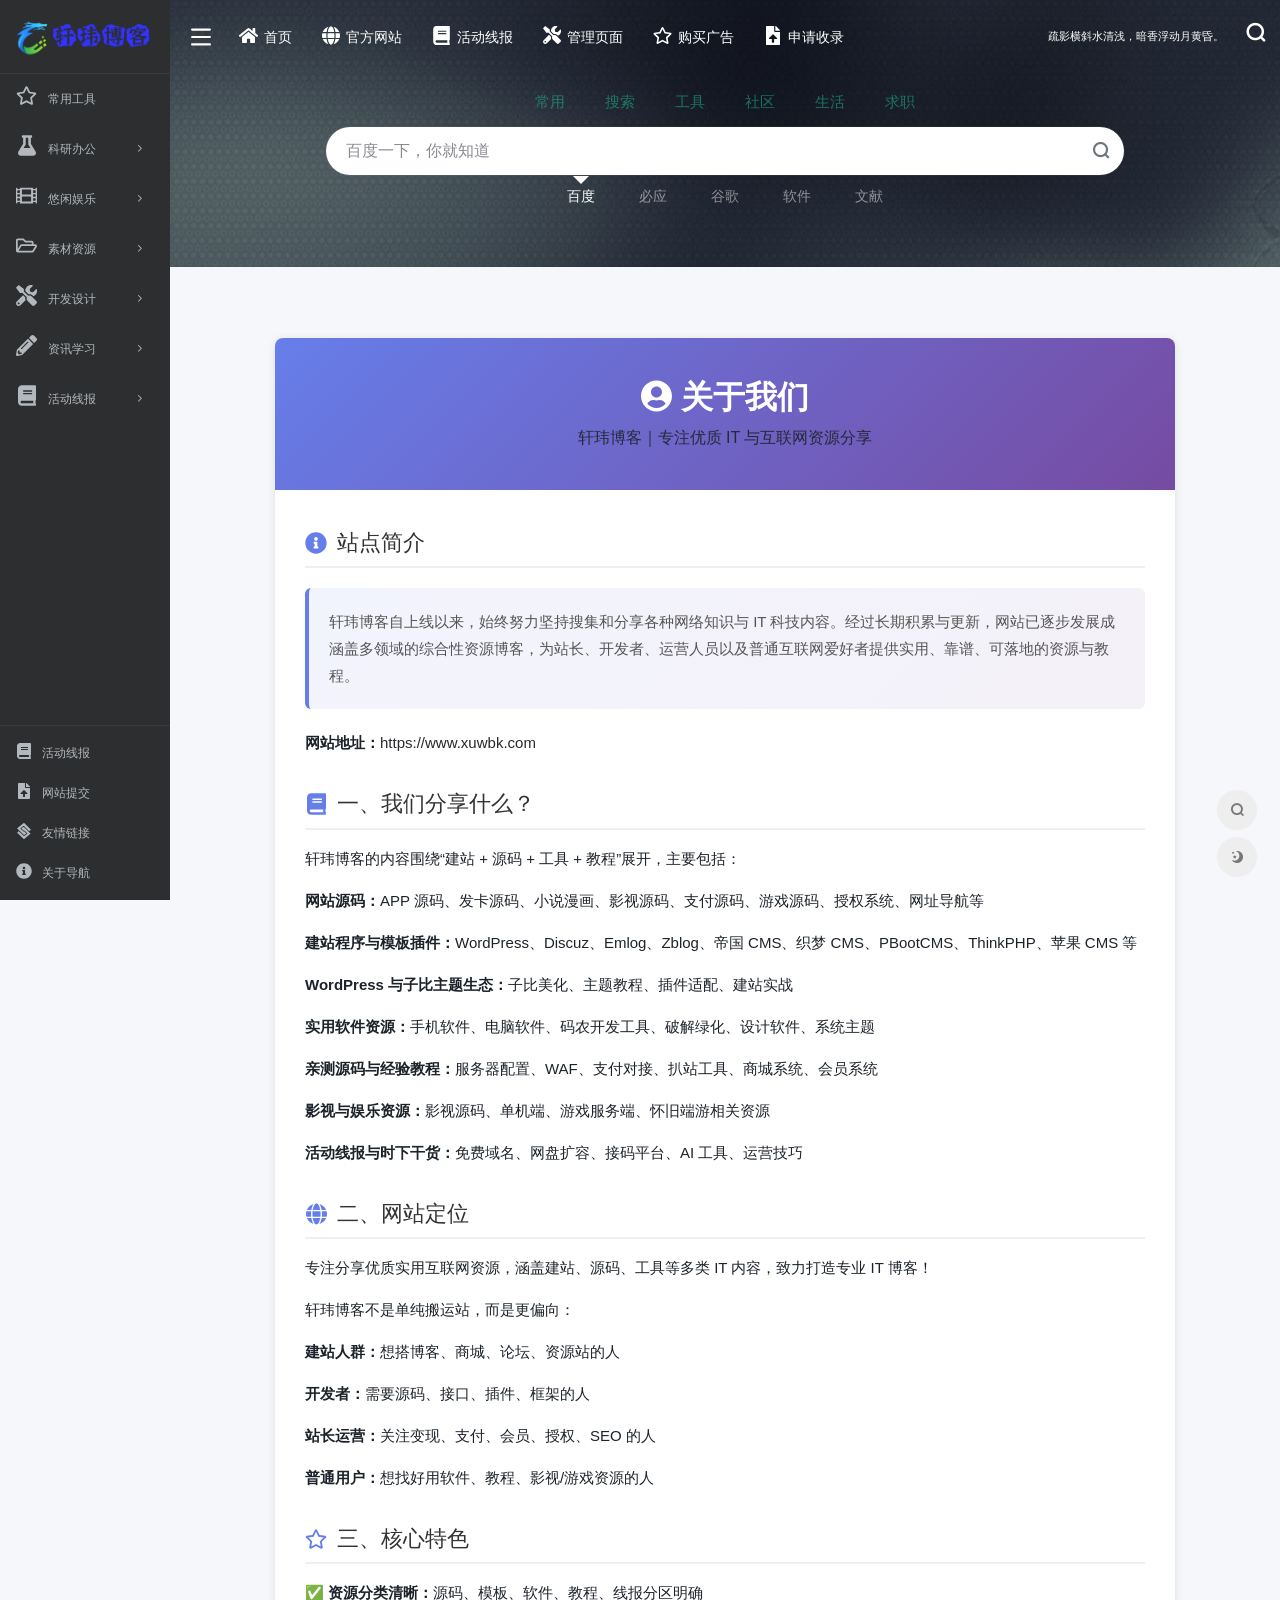
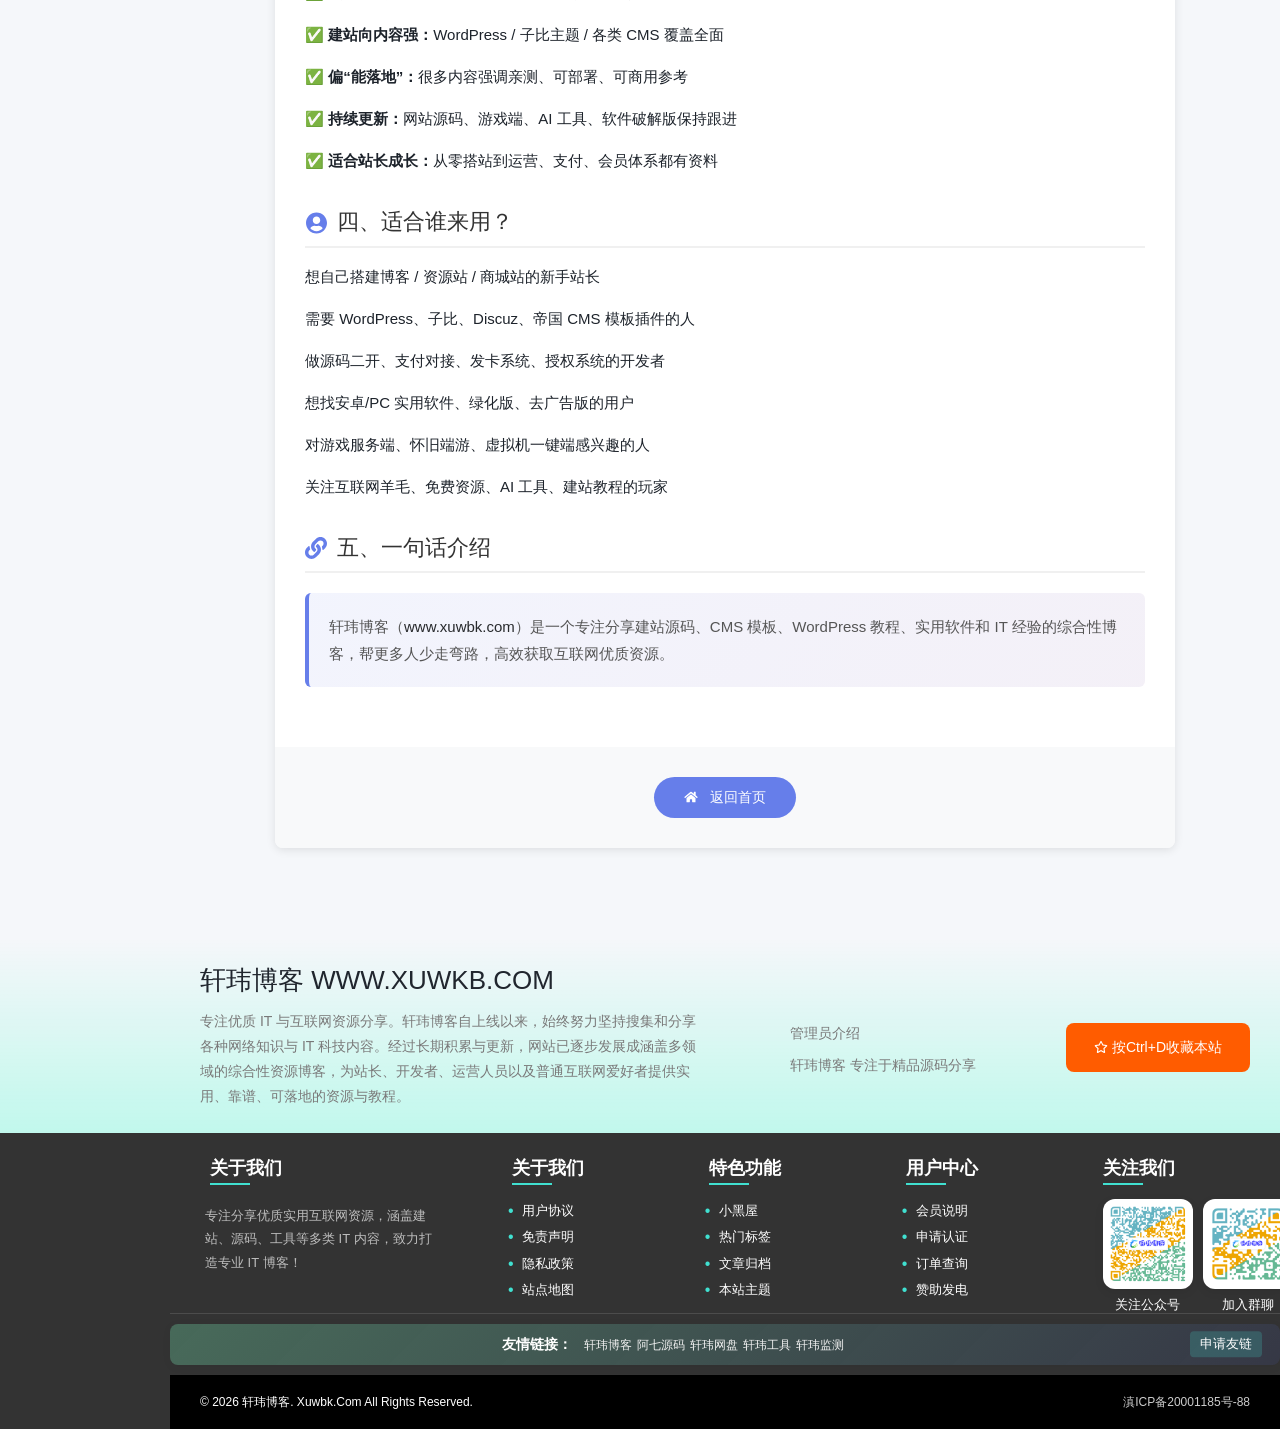
<file: about/index.html>
<!DOCTYPE html>
<!--
 * * 《轩玮导航》 - 关于页面文件
 * @package XuWbk
 * @author 轩玮
 * @version 1.0.0
 * @created 文件创建升级
 * @modified 文件修改时间
 * @description 由《轩玮博客》开发用于导航工具系统
 * @contact QQ:6050640 邮箱：6050640@qq.com 网址：www.xuwbk.com
 * @copyright Copyright (c) 2026 by XuWbk.Com, All Rights Reserved.
-->
<html lang="zh-CN">

<head>
    <meta charset="UTF-8" />
    <meta http-equiv="X-UA-Compatible" content="IE=edge, chrome=1" />
    <meta name="viewport"
        content="width=device-width, initial-scale=1.0, minimum-scale=1.0, maximum-scale=1.0, user-scalable=no" />
    <meta name="theme-color" content="#f9f9f9" />
    <title>关于我们 - 轩玮博客</title>
    <link rel="shortcut icon" href="../assets/images/favicon.png" />
    <meta name="keywords" content="轩玮博客,关于我们,IT资源,互联网资源,建站源码,WordPress教程" />
    <meta name="description" content="轩玮博客（www.xuwbk.com）专注分享建站源码、CMS模板、WordPress教程、实用软件和IT经验，涵盖建站、源码、工具等多类IT内容。" />

    <link rel="stylesheet" id="block-library-css"
        href="../assets/css/block-library.min-5.6.2.css" type="text/css" media="all" />
    <link rel="stylesheet" id="iconfont-css" href="../assets/css/iconfont-3.03029.1.css"
        type="text/css" media="all" />
    <link rel="stylesheet" id="bootstrap-css" href="../assets/css/bootstrap.min-4.3.1.css"
        type="text/css" media="all" />
    <link rel="stylesheet" id="iowen-css" href="../assets/css/style-3.03029.1.css"
        type="text/css" media="all" />
    <link rel="stylesheet" id="custom-css" href="../assets/css/custom-style.css"
        type="text/css" media="all" />
    <link rel="stylesheet" id="xuwbk-icons-css" href="../assets/css/xuwbk-icons.css" type="text/css" />
    <link rel="stylesheet" id="xuwbk-footer-css" href="../assets/css/footer.css" type="text/css" media="all" />

    <style>
        body {
            background: #f5f7fa;
        }

        .about-container {
            max-width: 900px;
            margin: 50px auto;
            background: #fff;
            border-radius: 8px;
            box-shadow: 0 2px 10px rgba(0,0,0,0.1);
            overflow: hidden;
        }

        .about-header {
            background: linear-gradient(135deg, #667eea 0%, #764ba2 100%);
            color: white;
            padding: 40px 30px;
            text-align: center;
        }

        .about-header h1 {
            font-size: 32px;
            margin: 0 0 10px 0;
            font-weight: 600;
        }

        .about-header p {
            font-size: 16px;
            margin: 0;
            opacity: 0.9;
        }

        .about-content {
            padding: 40px 30px;
        }

        .section {
            margin-bottom: 35px;
        }

        .section:last-child {
            margin-bottom: 0;
        }

        .section-title {
            font-size: 22px;
            color: #333;
            margin-bottom: 15px;
            padding-bottom: 10px;
            border-bottom: 2px solid #f0f0f0;
            display: flex;
            align-items: center;
        }

        .section-title i {
            margin-right: 10px;
            color: #667eea;
        }

        .section-content {
            font-size: 15px;
            line-height: 1.8;
            color: #555;
        }

        .section-content p {
            margin-bottom: 15px;
        }

        .section-content p:last-child {
            margin-bottom: 0;
        }

        .skills-grid {
            display: grid;
            grid-template-columns: repeat(auto-fit, minmax(200px, 1fr));
            gap: 15px;
            margin-top: 20px;
        }

        .skill-item {
            background: #f8f9fa;
            padding: 15px;
            border-radius: 6px;
            text-align: center;
            transition: transform 0.3s, box-shadow 0.3s;
        }

        .skill-item:hover {
            transform: translateY(-3px);
            box-shadow: 0 4px 12px rgba(0,0,0,0.1);
        }

        .skill-item i {
            font-size: 28px;
            color: #667eea;
            margin-bottom: 8px;
        }

        .skill-item .skill-name {
            font-weight: 600;
            color: #333;
            font-size: 14px;
        }

        .contact-list {
            list-style: none;
            padding: 0;
            margin: 20px 0 0 0;
        }

        .contact-list li {
            padding: 12px 15px;
            margin-bottom: 10px;
            background: #f8f9fa;
            border-radius: 6px;
            display: flex;
            align-items: center;
            transition: background 0.3s;
        }

        .contact-list li:hover {
            background: #e9ecef;
        }

        .contact-list li i {
            margin-right: 12px;
            color: #667eea;
            width: 20px;
            text-align: center;
        }

        .contact-list li strong {
            color: #333;
            margin-right: 8px;
            min-width: 80px;
        }

        .contact-list li a {
            color: #667eea;
            text-decoration: none;
            word-break: break-all;
        }

        .contact-list li a:hover {
            text-decoration: underline;
        }

        .back-home {
            text-align: center;
            padding: 30px;
            background: #f8f9fa;
        }

        .back-home a {
            display: inline-block;
            padding: 10px 30px;
            background: #667eea;
            color: white;
            text-decoration: none;
            border-radius: 25px;
            transition: background 0.3s, transform 0.3s;
        }

        .back-home a:hover {
            background: #5568d3;
            transform: translateY(-2px);
        }

        .back-home a i {
            margin-right: 8px;
        }

        .highlight-box {
            background: linear-gradient(135deg, #667eea15 0%, #764ba215 100%);
            border-left: 4px solid #667eea;
            padding: 20px;
            border-radius: 6px;
            margin: 20px 0;
        }

        .highlight-box p {
            margin: 0;
            color: #555;
            line-height: 1.8;
        }

        @media (max-width: 768px) {
            .about-container {
                margin: 20px;
            }

            .about-header {
                padding: 30px 20px;
            }

            .about-header h1 {
                font-size: 26px;
            }

            .about-content {
                padding: 30px 20px;
            }

            .skills-grid {
                grid-template-columns: repeat(auto-fit, minmax(150px, 1fr));
            }
        }
    </style>

    <script>
        !function(p){"use strict";!function(t){var s=window,e=document,i=p,c="".concat("https:"===e.location.protocol?"https://":"http://","sdk.51.la/js-sdk-pro.min.js"),n=e.createElement("script"),r=e.getElementsByTagName("script")[0];n.type="text/javascript",n.setAttribute("charset","UTF-8"),n.async=!0,n.src=c,n.id="LA_COLLECT",i.d=n;var o=function(){s.LA.ids.push(i)};s.LA?s.LA.ids&&o():(s.LA=p,s.LA.ids=[],o()),r.parentNode.insertBefore(n,r)}()}({id:"3G9QRCtAm0z4ABfe",ck:"3G9QRCtAm0z4ABfe"});
    </script>
    <script type="text/javascript" src="../assets/js/jquery.min-3.2.1.js"></script>
    <script type="text/javascript" src="../assets/js/content-search.js"></script>
</head>



    <div class="page-container">

	<div id="sidebar" class="sticky sidebar-nav fade animate-nav" style="width: 170px">

            <div class="modal-dialog h-100 sidebar-nav-inner">
                <div class="sidebar-logo border-bottom border-color">

                    <div class="logo overflow-hidden">
                        <a href="" class="logo-expanded">
                            <img src="../assets/images/bt8-expand-light.png" height="40" class="logo-light"
                                alt="轩玮工具网">
                            <img src="../assets/images/bt8-expand-dark.png" height="40" class="logo-dark d-none"
                                alt="轩玮工具网">
                        </a>
                        <a href="" class="logo-collapsed">
                            <img src="../assets/images/bt.png" height="40" class="logo-light"
                                alt="轩玮工具网">
                            <img src="../assets/images/bt.png" height="40" class="logo-dark d-none"
                                alt="轩玮工具网">
                        </a>
                    </div>

                </div>
                <div class="sidebar-menu flex-fill">
                    <div class="sidebar-scroll">
                        <div class="sidebar-menu-inner">
                            <ul>


                                    <li class="sidebar-item">
                                        <a href="../##3e90c5117dc0fe9d71410e448d766e52" class="smooth">
                                            <i class="xw-ico xw-star xw-lg icon-fw icon-lg mr-2"></i>
                                            <span>常用工具</span>
                                        </a>
                                    </li>


                                    <li class="sidebar-item">
                                        <a href="../##89a839e0a347c0be73793d01e52c31ad" class="smooth change-href" data-change="#89a839e0a347c0be73793d01e52c31ad">
                                            <i class="xw-ico xw-flask xw-lg icon-fw icon-lg mr-2"></i>
                                            <span>科研办公</span>
                                            <i class="iconfont icon-arrow-r-m sidebar-more text-sm"></i>
                                        </a>
                                        <ul>

                                            <li><a href="../##89a839e0a347c0be73793d01e52c31ad" class="smooth"><span>生物信息</span></a></li>

                                            <li><a href="../##acd617ea241c9daf2f251963bc03c6e3" class="smooth"><span>云服务器</span></a></li>

                                            <li><a href="../##e0aade1cd567f730e498e248bbd6acdf" class="smooth"><span>办公学习</span></a></li>

                                        </ul>
                                    </li>


                                    <li class="sidebar-item">
                                        <a href="../##a4d417d7850fde0cd00e4af576621a63" class="smooth change-href" data-change="#a4d417d7850fde0cd00e4af576621a63">
                                            <i class="xw-ico xw-film xw-lg icon-fw icon-lg mr-2"></i>
                                            <span>悠闲娱乐</span>
                                            <i class="iconfont icon-arrow-r-m sidebar-more text-sm"></i>
                                        </a>
                                        <ul>

                                            <li><a href="../##a4d417d7850fde0cd00e4af576621a63" class="smooth"><span>影音视频</span></a></li>

                                            <li><a href="../##e15122403d5aca361a6b63ddea292464" class="smooth"><span>游戏竞技</span></a></li>

                                        </ul>
                                    </li>


                                    <li class="sidebar-item">
                                        <a href="../##5e6e1089ffbc5d7819c0d0f1f7b31ebc" class="smooth change-href" data-change="#5e6e1089ffbc5d7819c0d0f1f7b31ebc">
                                            <i class="xw-ico xw-folder xw-lg icon-fw icon-lg mr-2"></i>
                                            <span>素材资源</span>
                                            <i class="iconfont icon-arrow-r-m sidebar-more text-sm"></i>
                                        </a>
                                        <ul>

                                            <li><a href="../##5e6e1089ffbc5d7819c0d0f1f7b31ebc" class="smooth"><span>网盘资源</span></a></li>

                                            <li><a href="../##7866a35b09d466b9cf0295af54d30d53" class="smooth"><span>图标素材</span></a></li>

                                            <li><a href="../##779477bcccdd4ecb1d852c8d4a67caca" class="smooth"><span>图标设计</span></a></li>

                                            <li><a href="../##ff65f7f9721757bf11b0b0c95f1b9446" class="smooth"><span>平面素材</span></a></li>

                                            <li><a href="../##722d3693fc0b9344bb46ee220beac1b6" class="smooth"><span>字体资源</span></a></li>

                                            <li><a href="../##113a0a745b4169af0f7646269c12ae66" class="smooth"><span>PPT资源</span></a></li>

                                        </ul>
                                    </li>


                                    <li class="sidebar-item">
                                        <a href="../##4fbc8ba07df90bae306d8e3b83fc5a21" class="smooth change-href" data-change="#4fbc8ba07df90bae306d8e3b83fc5a21">
                                            <i class="xw-ico xw-tools xw-lg icon-fw icon-lg mr-2"></i>
                                            <span>开发设计</span>
                                            <i class="iconfont icon-arrow-r-m sidebar-more text-sm"></i>
                                        </a>
                                        <ul>

                                            <li><a href="../##4fbc8ba07df90bae306d8e3b83fc5a21" class="smooth"><span>图形创意</span></a></li>

                                            <li><a href="../##542c016a714d85715d206c8892fba01f" class="smooth"><span>界面设计</span></a></li>

                                            <li><a href="../##31e51a60697ff3fb1d1c4934cce67921" class="smooth"><span>在线配色</span></a></li>

                                            <li><a href="../##9c2232288caaa8ec40948cef6a786ac2" class="smooth"><span>在线工具</span></a></li>

                                            <li><a href="../##13a0e1cc22ccc31b31242a6046230729" class="smooth"><span>谷歌插件</span></a></li>

                                        </ul>
                                    </li>


                                    <li class="sidebar-item">
                                        <a href="../##19cb9b648dba4efc58a205ea413b6b5d" class="smooth change-href" data-change="#19cb9b648dba4efc58a205ea413b6b5d">
                                            <i class="xw-ico xw-pencil xw-lg icon-fw icon-lg mr-2"></i>
                                            <span>资讯学习</span>
                                            <i class="iconfont icon-arrow-r-m sidebar-more text-sm"></i>
                                        </a>
                                        <ul>

                                            <li><a href="../##19cb9b648dba4efc58a205ea413b6b5d" class="smooth"><span>资讯图书</span></a></li>

                                            <li><a href="../##c7a9a750a4a636f0bb3e982b5ea9141c" class="smooth"><span>博客论坛</span></a></li>

                                            <li><a href="../##33d3098041927a26a98ed4c6822c9687" class="smooth"><span>设计规范</span></a></li>

                                            <li><a href="../##aec25b122d7aceb3dd3b64cf71858ed2" class="smooth"><span>视频教程</span></a></li>

                                        </ul>
                                    </li>

                                    <li class="sidebar-item">
                                        <a href="../##a1b2c3d4e5f60718293a4b5c6d7e8f90" class="smooth change-href" data-change="#a1b2c3d4e5f60718293a4b5c6d7e8f90">
                                            <i class="xw-ico xw-book xw-lg icon-fw icon-lg mr-2"></i>
                                            <span>活动线报</span>
                                            <i class="iconfont icon-arrow-r-m sidebar-more text-sm"></i>
                                        </a>
                                        <ul>
                                            <li><a href="../##a1b2c3d4e5f60718293a4b5c6d7e8f90" class="smooth"><span>主机资源</span></a></li>
                                            <li><a href="../##c3d4e5f60718293a4b5c6d7e8f901234" class="smooth"><span>域名资源</span></a></li>
                                            <li><a href="../##d4e5f60718293a4b5c6d7e8f9012345" class="smooth"><span>VPS资源</span></a></li>
                                            <li><a href="../##e5f60718293a4b5c6d7e8f901234567" class="smooth"><span>其他资源</span></a></li>
                                        </ul>
                                    </li>


                            </ul>
                        </div>
                    </div>
                </div>
                <div class="border-top py-2 border-color">
                    <div class="flex-bottom">
                        <ul>
                            <li id="menu-item-214"
                                class="menu-item menu-item-type-post_type menu-item-object-page sidebar-item sidebar-activity">
                                <a href="../activity.html">
                                    <i class="xw-ico xw-book icon-fw icon-lg mr-2"></i>
                                    <span>活动线报</span></a>
                            </li>

                            <li id="menu-item-237"
                                class="menu-item menu-item-type-post_type menu-item-object-page menu-item-237 sidebar-item">
                                <a href="javascript:" class="js-open-submit">
                                    <i class="xw-ico xw-upload icon-fw icon-lg mr-2"></i>
                                    <span>网站提交</span></a>
                            </li>

			    <li id="menu-item-212"
                                 class="menu-item menu-item-type-custom menu-item-object-custom menu-item-212 sidebar-item">
                                 <a href="javascript:" class="js-open-friendlink">
                                     <i class="xw-ico xw-links icon-fw icon-lg mr-2"></i>
                                     <span>友情链接</span>
                                 </a>
                            </li>

                            <li id="menu-item-213"
                                class="menu-item menu-item-type-custom menu-item-object-custom menu-item-213 sidebar-item">
                                <a target="_blank" rel="noopener" href="../about">
                                    <i class="xw-ico xw-info icon-fw icon-lg mr-2"></i>
                                    <span>关于导航</span></a>
                            </li>
                        </ul>
                    </div>
                </div>
            </div>
        </div>


<div class="main-content flex-fill grid-bg">
    <div class="big-header-banner">
        <div id="header" class="page-header sticky">
            <div class="navbar navbar-expand-md">
                <div class="container-fluid p-0">

                    <a href="" class="navbar-brand d-md-none" title="轩玮工具网">
                        <img src="../assets/images/bt.png" class="logo-light"
                            alt="轩玮工具网">
                        <img src="../assets/images/bt.png" class="logo-dark d-none"
                            alt="轩玮工具网">
                    </a>

                    <div class="collapse navbar-collapse order-2 order-md-1">
                        <div class="header-mini-btn">
                            <label>
                                <input id="mini-button" type="checkbox">
                                <svg viewbox="0 0 100 100" xmlns="http://www.w3.org/2000/svg">
                                    <path class="line--1" d="M0 40h62c18 0 18-20-17 5L31 55"></path>
                                    <path class="line--2" d="M0 50h80"></path>
                                    <path class="line--3" d="M0 60h62c18 0 18 20-17-5L31 45"></path>
                                </svg>
                            </label>

                        </div>

                        <ul class="navbar-nav site-menu" style="margin-right: 16px;">

			<li >
				<a href="../">
                                    <i class="xw-ico xw-home xw-lg mr-2"></i>
                                    <span>首页</span>
                                </a>
				<ul class="sub-menu">

				</ul>
			    </li>

			<li >
				<a href="https://www.xuwbk.com/" target="_blank" rel="noopener">
                                    <i class="xw-ico xw-globe xw-lg mr-2"></i>
                                    <span>官方网站</span>
                                </a>
				<ul class="sub-menu">

				</ul>
			    </li>

			<li >
				<a href="../activity.html">
                                    <i class="xw-ico xw-book xw-lg mr-2"></i>
                                    <span>活动线报</span>
                                </a>
				<ul class="sub-menu">

				</ul>
			    </li>

			<li >
				<a href="../links.html" target="_blank" rel="noopener">
                                    <i class="xw-ico xw-tools xw-lg mr-2"></i>
                                    <span>管理页面</span>
                                </a>
				<ul class="sub-menu">

				</ul>
			    </li>

			<li >
				<a href="tencent://message/?uin=6050640&Site=&Menu=yes" target="_blank" rel="noopener" title="联系QQ：6050640">
                                    <i class="xw-ico xw-star xw-lg mr-2"></i>
                                    <span>购买广告</span>
                                </a>
				<ul class="sub-menu">

				</ul>
			    </li>

			<li >
				<a href="javascript:" class="js-open-submit">
                                    <i class="xw-ico xw-upload xw-lg mr-2"></i>
                                    <span>申请收录</span>
                                </a>
				<ul class="sub-menu">

				</ul>
			    </li>

			</ul>

                        <div class="rounded-circle weather">
                            <div id="he-plugin-simple" style="display: contents;"></div>
                            <script>WIDGET = {
                                    CONFIG: {
                                        "modules": "01234",
                                        "background": 5,
                                        "tmpColor": "E4C600",
                                        "tmpSize": 14,
                                        "cityColor": "E4C600",
                                        "citySize": 14,
                                        "aqiColor": "#E4C600",
                                        "aqiSize": 14,
                                        "weatherIconSize": 24,
                                        "alertIconSize": 18,
                                        "padding": "10px 10px 10px 10px",
                                        "shadow": "1",
                                        "language": "auto",
                                        "borderRadius": 5,
                                        "fixed": "false",
                                        "vertical": "middle",
                                        "horizontal": "left",
                                        "key": "085791e805a24491b43b06cf58ab31e7"
                                    }
                                }
                            </script>
                            <script src="https://widget.qweather.net/simple/static/js/he-simple-common.js?v=2.0"></script>
                        </div>

                    </div>

                    <ul class="nav navbar-menu text-xs order-1 order-md-2">


                        <li class="nav-item mr-3 mr-lg-0 d-none d-lg-block">
                            <script>
                                fetch('https://v1.hitokoto.cn')
                                    .then(response => response.json())
                                    .then(data => {
                                    const hitokoto = document.getElementById('hitokoto_text')
                                    hitokoto.href = 'https://hitokoto.cn/?uuid=' + data.uuid
                                    hitokoto.innerText = data.hitokoto
                                    })
                                    .catch(console.error)
                            </script>
                            <div id="hitokoto"><a href="#" target="_blank" id="hitokoto_text">疏影横斜水清浅，暗香浮动月黄昏。</a></div>
                        </li>


                        <li class="nav-item d-md-none mobile-activity ml-3 ml-md-4">
                            <a href="../activity.html" title="活动线报" aria-label="活动线报"><i class="xw-ico xw-book"
                                    style="font-size:22px"></i></a>
                        </li>
                        <li class="nav-search ml-3 ml-md-4">
                            <a href="javascript:" data-toggle="modal" data-target="#search-modal"><i
                                    class="iconfont icon-search icon-2x"></i></a>
                        </li>
                        <li class="nav-item d-md-none mobile-menu ml-3 ml-md-4">
                            <a href="javascript:" id="sidebar-switch" data-toggle="modal"
                                data-target="#sidebar"><i class="iconfont icon-classification icon-2x"></i></a>
                        </li>
                    </ul>
                </div>
            </div>
        </div>
        <div class="placeholder" style="height:74px"></div>
    </div>


<div class="header-big  post-top css-color mb-4" id="search-bg" style="">
    <div class="s-search">
        <div id="search" class="s-search mx-auto">
            <div id="search-list-menu" class="hide-type-list">
                <div class="s-type text-center">
                    <div class="s-type-list big">
                        <div class="anchor" style="position: absolute; left: 50%; opacity: 0;"></div>
                        <label for="type-baidu"   data-id="group-a"><span>常用</span></label>
                        <label for="type-baidu1"  data-id="group-b"><span>搜索</span></label>
                        <label for="type-whois"   data-id="group-c"><span>工具</span></label>
                        <label for="type-zhihu"   data-id="group-d"><span>社区</span></label>
                        <label for="type-taobao1" data-id="group-e"><span>生活</span></label>
                        <label for="type-zhaopin" data-id="group-f"><span>求职</span></label>
                    </div>
                </div>
            </div>

            <form action="https://www.baidu.com?s=" method="get" target="_blank" class="super-search-fm">
                <input type="text" id="search-text" class="form-control smart-tips search-key"
                    zhannei="" placeholder="输入关键字搜索" style="outline:0" autocomplete="off">
                <button class="submit" type="submit"><i class="iconfont icon-search"></i></button>
            </form>

            <div id="search-list" class="hide-type-list">
                <div class="search-group group-a">
                    <ul class="search-type">
		        <li><input hidden="" type="radio" name="type" checked="checked"
                                id="type-baidu"
                                value="https://www.baidu.com/s?wd="
                                data-placeholder="百度一下，你就知道">
                            <label for="type-baidu"><span class="text-muted">百度</span></label>
                        </li>
                        <li><input hidden="" type="radio" name="type"
                                id="type-bing"
                                value="https://cn.bing.com/search?q="
                                data-placeholder="微软 Bing 搜索">
			    <label for="type-bing"><span class="text-muted">必应</span></label>
                        </li>
                        <li><input hidden="" type="radio" name="type"
                                id="type-google"
                                value="https://www.google.com/search?q="
                                data-placeholder="谷歌搜索">
			    <label for="type-google"><span class="text-muted">谷歌</span></label>
                        </li>
                        <li><input hidden="" type="radio" name="type"
                                id="type-anaconda"
			        value="https://anaconda.org/search?q=" data-placeholder="Anaconda 软件搜索">
			    <label for="type-anaconda"><span class="text-muted">软件</span></label>
                        </li>
                        <li><input hidden="" type="radio" name="type"
                                id="type-pubmed"
                                value="https://pubmed.ncbi.nlm.nih.gov/?term="
                                data-placeholder="PubMed 搜索/文章标题/关键字">
			    <label for="type-pubmed"><span class="text-muted">文献</span></label>
                        </li>
                    </ul>
                </div>
                <div class="search-group group-b">
                    <ul class="search-type">
                        <li><input hidden="" type="radio" name="type"
                                id="type-baidu1"
                                value="https://www.baidu.com/s?wd="
                                data-placeholder="百度一下，你就知道">
                            <label for="type-baidu1"><span class="text-muted">百度</span></label>
                        </li>
                        <li><input hidden="" type="radio" name="type"
                                id="type-google1"
                                value="https://www.google.com/search?q="
                                data-placeholder="谷歌搜索">
                            <label for="type-google1"><span class="text-muted">谷歌</span></label>
                        </li>
                        <li><input hidden="" type="radio" name="type"
                                id="type-360"
                                value="https://www.so.com/s?q="
                                data-placeholder="360 好搜">
                            <label for="type-360"><span class="text-muted">360</span></label>
                        </li>
                        <li><input hidden="" type="radio" name="type"
                                id="type-sogo"
                                value="https://www.sogou.com/web?query="
                                data-placeholder="搜狗搜索">
                            <label for="type-sogo"><span class="text-muted">搜狗</span></label>
                        </li>
                        <li><input hidden="" type="radio" name="type"
                                id="type-bing1"
                                value="https://cn.bing.com/search?q="
                                data-placeholder="微软 Bing 搜索">
                            <label for="type-bing1"><span class="text-muted">必应</span></label>
                        </li>
                        <li><input hidden="" type="radio" name="type"
                                id="type-sm"
                                value="https://yz.m.sm.cn/s?q="
                                data-placeholder="UC 移动端搜索">
                            <label for="type-sm"><span class="text-muted">神马</span></label>
                        </li>
                    </ul>
                </div>
                <div class="search-group group-c">
                    <ul class="search-type">
                        <li><input hidden="" type="radio" name="type"
                                id="type-br"
                                value="https://rank.chinaz.com/all/"
                                data-placeholder="请输入网址(不带 https://)">
                            <label for="type-br"><span class="text-muted">权重查询</span></label>
                        </li>
                        <li><input hidden="" type="radio" name="type"
                                id="type-links"
                                value="https://link.chinaz.com/"
                                data-placeholder="请输入网址(不带 https://)">
                            <label for="type-links"><span class="text-muted">友链检测</span></label>
                        </li>
                        <li><input hidden="" type="radio" name="type"
                                id="type-whois"
                                value="https://who.is/whois/"
                                data-placeholder="请输入网址(不带 https://)">
                            <label for="type-whois"><span class="text-muted">域名信息查询</span></label>
                        </li>
                        <li><input hidden="" type="radio" name="type"
                                id="type-ping"
                                value="https://ping.chinaz.com/"
                                data-placeholder="请输入网址(不带 https://)">
                            <label for="type-ping"><span class="text-muted">PING 检测</span></label>
                        </li>
                        <li><input hidden="" type="radio" name="type"
                                id="type-404"
                                value="https://tool.chinaz.com/Links/?DAddress="
                                data-placeholder="请输入网址(不带https://)">
                             <label for="type-404"><span class="text-muted">死链检测</span></label>
                        </li>
                        <li><input hidden="" type="radio" name="type"
                                id="type-ciku"
                                value="https://www.ciku5.com/s?wd="
                                data-placeholder="请输入关键词">
                            <label for="type-ciku"><span class="text-muted">关键词挖掘</span></label>
                        </li>
                    </ul>
                </div>
                <div class="search-group group-d">
                    <ul class="search-type">
                        <li><input hidden="" type="radio" name="type"
                                id="type-zhihu"
                                value="https://www.zhihu.com/search?type=content&q="
                                data-placeholder="知乎">
                            <label for="type-zhihu"><span class="text-muted">知乎</span></label>
                        </li>
                        <li><input hidden="" type="radio" name="type"
                                id="type-wechat"
                                value ="https://weixin.sogou.com/weixin?type=2&query="
                                data-placeholder="微信">
                            <label for="type-wechat"><span class="text-muted">微信</span></label>
                        </li>
                        <li><input hidden="" type="radio" name="type"
                                 id="type-weibo"
                                 value="https://s.weibo.com/weibo/"
                                 data-placeholder="微博">
                            <label for="type-weibo"><span class="text-muted">微博</span></label>
                        </li>
                        <li><input hidden="" type="radio" name="type"
                                 id="type-douban"
                                 value="https://www.douban.com/search?q="
                                 data-placeholder="豆瓣">
                            <label for="type-douban"><span class="text-muted">豆瓣</span></label>
                        </li>
                    </ul>
                </div>
                <div class="search-group group-e">
                    <ul class="search-type">
                        <li><input hidden="" type="radio" name="type"
                                id="type-taobao1"
                                value="https://s.taobao.com/search?q="
                                data-placeholder="淘宝">
                            <label for="type-taobao1"><span class="text-muted">淘宝</span></label>
                        </li>
                        <li><input hidden="" type="radio" name="type"
                                id="type-jd"
                                value="https://search.jd.com/Search?keyword="
                                data-placeholder="京东">
                            <label for="type-jd"><span class="text-muted">京东</span></label>
                        </li>
                        <li><input hidden="" type="radio" name="type"
                                id="type-xiachufang"
                                value="https://www.xiachufang.com/search/?keyword="
                                data-placeholder="下厨房">
                            <label for="type-xiachufang"><span class="text-muted">下厨房</span></label>
                        </li>
                        <li><input hidden="" type="radio" name="type"
                                id="type-xiangha"
                                value="https://www.xiangha.com/so/?q=caipu&s="
                                data-placeholder="香哈菜谱">
                            <label for="type-xiangha"><span class="text-muted">香哈菜谱</span></label>
                        </li>
                        <li><input hidden="" type="radio" name="type"
                                id="type-12306"
                                value="https://www.12306.cn/?"
                                data-placeholder="12306">
                            <label for="type-12306"><span class="text-muted">12306</span></label>
                        </li>
                        <li><input hidden="" type="radio" name="type"
                                id="type-qunar"
                                value="https://www.qunar.com/?"
                                data-placeholder="去哪儿">
                            <label for="type-qunar"><span class="text-muted">去哪儿</span></label>
                        </li>
                    </ul>
                </div>
                <div class="search-group group-f">
                    <ul class="search-type">
                        <li><input hidden="" type="radio" name="type"
                                id="type-zhaopin"
                                value="https://sou.zhaopin.com/jobs/searchresult.ashx?kw="
                                data-placeholder="智联招聘">
                            <label for="zhaopin"><span class="text-muted">智联招聘</span></label>
                        </li>
                        <li><input hidden="" type="radio" name="type"
                                id="type-51job"
                                value="https://search.51job.com/?"
                                data-placeholder="前程无忧">
                            <label for="type-51job"><span class="text-muted">前程无忧</span></label>
                        </li>
                        <li><input hidden="" type="radio" name="type"
                                id="type-lagou"
                                value="https://www.lagou.com/jobs/list_"
                                data-placeholder="拉钩网">
                            <label for="type-lagou"><span class="text-muted">拉钩网</span></label>
                        </li>
                        <li><input hidden="" type="radio" name="type"
                                id="type-liepin"
                                value="https://www.liepin.com/zhaopin/?key="
                                data-placeholder="猎聘网">
                            <label for="type-liepin"><span class="text-muted">猎聘网</span></label>
                        </li>
                    </ul>
                </div>
            </div>
            <div class="card search-smart-tips search-hot-text">
                <ul id="word" style="display: none"></ul>
            </div>
        </div>
    </div>

</div>


<div id="content" class="content-site customize-site">
    <div class="about-container">
        <div class="about-header">
            <h1><i class="xw-ico xw-user"></i> 关于我们</h1>
            <p>轩玮博客｜专注优质 IT 与互联网资源分享</p>
        </div>

        <div class="about-content">
            <div class="section">
                <h2 class="section-title">
                    <i class="xw-ico xw-info"></i>
                    站点简介
                </h2>
                <div class="section-content">
                    <div class="highlight-box">
                        <p>轩玮博客自上线以来，始终努力坚持搜集和分享各种网络知识与 IT 科技内容。经过长期积累与更新，网站已逐步发展成涵盖多领域的综合性资源博客，为站长、开发者、运营人员以及普通互联网爱好者提供实用、靠谱、可落地的资源与教程。</p>
                    </div>
                    <p><strong>网站地址：</strong><a href="https://www.xuwbk.com" target="_blank" rel="noopener">https://www.xuwbk.com</a></p>
                </div>
            </div>

            <div class="section">
                <h2 class="section-title">
                    <i class="xw-ico xw-book"></i>
                    一、我们分享什么？
                </h2>
                <div class="section-content">
                    <p>轩玮博客的内容围绕“建站 + 源码 + 工具 + 教程”展开，主要包括：</p>
                    <p><strong>网站源码：</strong>APP 源码、发卡源码、小说漫画、影视源码、支付源码、游戏源码、授权系统、网址导航等</p>
                    <p><strong>建站程序与模板插件：</strong>WordPress、Discuz、Emlog、Zblog、帝国 CMS、织梦 CMS、PBootCMS、ThinkPHP、苹果 CMS 等</p>
                    <p><strong>WordPress 与子比主题生态：</strong>子比美化、主题教程、插件适配、建站实战</p>
                    <p><strong>实用软件资源：</strong>手机软件、电脑软件、码农开发工具、破解绿化、设计软件、系统主题</p>
                    <p><strong>亲测源码与经验教程：</strong>服务器配置、WAF、支付对接、扒站工具、商城系统、会员系统</p>
                    <p><strong>影视与娱乐资源：</strong>影视源码、单机端、游戏服务端、怀旧端游相关资源</p>
                    <p><strong>活动线报与时下干货：</strong>免费域名、网盘扩容、接码平台、AI 工具、运营技巧</p>
                </div>
            </div>

            <div class="section">
                <h2 class="section-title">
                    <i class="xw-ico xw-globe"></i>
                    二、网站定位
                </h2>
                <div class="section-content">
                    <p>专注分享优质实用互联网资源，涵盖建站、源码、工具等多类 IT 内容，致力打造专业 IT 博客！</p>
                    <p>轩玮博客不是单纯搬运站，而是更偏向：</p>
                    <p><strong>建站人群：</strong>想搭博客、商城、论坛、资源站的人</p>
                    <p><strong>开发者：</strong>需要源码、接口、插件、框架的人</p>
                    <p><strong>站长运营：</strong>关注变现、支付、会员、授权、SEO 的人</p>
                    <p><strong>普通用户：</strong>想找好用软件、教程、影视/游戏资源的人</p>
                </div>
            </div>

            <div class="section">
                <h2 class="section-title">
                    <i class="xw-ico xw-star"></i>
                    三、核心特色
                </h2>
                <div class="section-content">
                    <p>✅ <strong>资源分类清晰：</strong>源码、模板、软件、教程、线报分区明确</p>
                    <p>✅ <strong>建站向内容强：</strong>WordPress / 子比主题 / 各类 CMS 覆盖全面</p>
                    <p>✅ <strong>偏“能落地”：</strong>很多内容强调亲测、可部署、可商用参考</p>
                    <p>✅ <strong>持续更新：</strong>网站源码、游戏端、AI 工具、软件破解版保持跟进</p>
                    <p>✅ <strong>适合站长成长：</strong>从零搭站到运营、支付、会员体系都有资料</p>
                </div>
            </div>

            <div class="section">
                <h2 class="section-title">
                    <i class="xw-ico xw-user"></i>
                    四、适合谁来用？
                </h2>
                <div class="section-content">
                    <p>想自己搭建博客 / 资源站 / 商城站的新手站长</p>
                    <p>需要 WordPress、子比、Discuz、帝国 CMS 模板插件的人</p>
                    <p>做源码二开、支付对接、发卡系统、授权系统的开发者</p>
                    <p>想找安卓/PC 实用软件、绿化版、去广告版的用户</p>
                    <p>对游戏服务端、怀旧端游、虚拟机一键端感兴趣的人</p>
                    <p>关注互联网羊毛、免费资源、AI 工具、建站教程的玩家</p>
                </div>
            </div>

            <div class="section">
                <h2 class="section-title">
                    <i class="xw-ico xw-link"></i>
                    五、一句话介绍
                </h2>
                <div class="section-content">
                    <div class="highlight-box">
                        <p>轩玮博客（<a href="https://www.xuwbk.com" target="_blank" rel="noopener">www.xuwbk.com</a>）是一个专注分享建站源码、CMS 模板、WordPress 教程、实用软件和 IT 经验的综合性博客，帮更多人少走弯路，高效获取互联网优质资源。</p>
                    </div>
                </div>
            </div>
        </div>

        <div class="back-home">
            <a href="/">
                <i class="xw-ico xw-home"></i>
                返回首页
            </a>
        </div>
    </div>

    </div>


        <footer class="main-footer footer-type-1 text-xs" style="padding:0;background:transparent;border:0;">
            <div id="footer-tools" class="d-flex flex-column">
                <a href="javascript:" id="go-to-up" class="btn rounded-circle go-up m-1" rel="go-top">
                    <i class="iconfont icon-to-up"></i>
                </a>

                <a href="javascript:" data-toggle="modal" data-target="#search-modal" class="btn rounded-circle m-1"
                    rel="search" one-link-mark="yes">
                    <i class="iconfont icon-search"></i>
                </a>


		<a href="javascript:" onclick="window.location.href='javascript:switchNightMode()'" class="btn rounded-circle switch-dark-mode m-1" id="yejian"
                    data-toggle="tooltip" data-placement="left" title="日间模式">
                    <i class="mode-ico iconfont icon-night"></i>
                </a>

            </div>
        </footer>

        <!-- ===================== 页脚（参考轩玮博客页脚） ===================== -->
        <div id="xuwbk-footer"></div>
    </div>
    </div>
    </div>


    <div class="modal fade search-modal" id="search-modal">
    <div class="modal-dialog modal-lg modal-dialog-centered">
    <div class="modal-content">
    <div class="modal-body">
    <div id="search" class="s-search mx-auto my-4">
    <div id="search-list" class="hide-type-list">
    <div class="s-type">
    <span></span>
    <div class="s-type-list">
    <label for="m_type-baidu" data-id="group-a">常用</label>
    <label for="m_type-baidu1" data-id="group-b">搜索</label>
    <label for="m_type-whois" data-id="group-c">工具</label>
    <label for="m_type-zhihu" data-id="group-d">社区</label>
    <label for="m_type-taobao1" data-id="group-e">生活</label>
    <label for="m_type-zhaopin" data-id="group-f">求职</label>
    </div>
    </div>
    <div class="search-group group-a"><span class="type-text text-muted">常用</span>
    <ul class="search-type">
    <li><input checked="checked" hidden="" type="radio" name="type2"
    id="m_type-baidu" value="https://www.baidu.com/s?wd=" data-placeholder="百度一下，你就知道">
    <label for="m_type-baidu"><span class="text-muted">百度</span></label></li>
    <li><input hidden="" type="radio" name="type2"
    id="m_type-bing" value="https://cn.bing.com/search?q=" data-placeholder="微软必应搜索">
    <label for="m_type-bing"><span class="text-muted">必应</span></label></li>
    <li><input hidden="" type="radio" name="type2"
    id="m_type-google" value="https://www.google.com/search?q=" data-placeholder="谷歌搜索">
    <label for="m_type-google"><span class="text-muted">谷歌</span></label></li>
    <li><input hidden="" type="radio" name="type2"
    id="m_type-anaconda" value="https://anaconda.org/search?q=" data-placeholder="Anaconda 软件搜索">
    <label for="m_type-anaconda"><span class="text-muted">软件</span></label></li>
    <li><input hidden="" type="radio" name="type2"
    id="m_type-pubmed" value="https://pubmed.ncbi.nlm.nih.gov/?term=" data-placeholder="PubMed 搜索/文章标题/关键字">
    <label for="m_type-pubmed"><span class="text-muted">文献</span></label></li>
    </ul>
    </div>
    <div class="search-group group-b"><span class="type-text text-muted">搜索</span>
    <ul class="search-type">
    <li><input hidden="" type="radio" name="type2" id="m_type-baidu1"
    value="https://www.baidu.com/s?wd=" data-placeholder="百度一下，你就知道"><label
    for="m_type-baidu1"><span class="text-muted">百度</span></label></li>
    <li><input hidden="" type="radio" name="type2" id="m_type-google1"
    value="https://www.google.com/search?q=" data-placeholder="谷歌搜索"><label
    for="m_type-google1"><span class="text-muted">谷歌</span></label></li>
    <li><input hidden="" type="radio" name="type2" id="m_type-360"
    value="https://www.so.com/s?q=" data-placeholder="360 好搜"><label
    for="m_type-360"><span class="text-muted">360</span></label></li>
    <li><input hidden="" type="radio" name="type2" id="m_type-sogo"
    value="https://www.sogou.com/web?query=" data-placeholder="搜狗搜索"><label
    for="m_type-sogo"><span class="text-muted">搜狗</span></label></li>
    <li><input hidden="" type="radio" name="type2" id="m_type-bing1"
    value="https://cn.bing.com/search?q=" data-placeholder="微软必应搜索"><label
    for="m_type-bing1"><span class="text-muted">必应</span></label></li>
    <li><input hidden="" type="radio" name="type2" id="m_type-sm"
    value="https://yz.m.sm.cn/s?q=" data-placeholder="UC 移动端搜索"><label
    for="m_type-sm"><span class="text-muted">神马</span></label></li>
    </ul>
    </div>
    <div class="search-group group-c"><span class="type-text text-muted">工具</span>
    <ul class="search-type">
    <li><input hidden="" type="radio" name="type2" id="m_type-br"
    value="https://rank.chinaz.com/all/" data-placeholder="请输入网址(不带 https://)">
    <label for="m_type-br"><span class="text-muted">权重查询</span></label></li>
    <li><input hidden="" type="radio" name="type2" id="m_type-links"
    value="https://link.chinaz.com/" data-placeholder="请输入网址(不带 https://)">
    <label for="m_type-links"><span class="text-muted">友链检测</span></label></li>
    <li><input hidden="" type="radio" name="type2" id="m_type-whois"
    value="https://who.is/whois/" data-placeholder="请输入网址(不带 https://)">
    <label for="m_type-whois"><span class="text-muted">域名信息查询</span></label></li>
    <li><input hidden="" type="radio" name="type2" id="m_type-ping"
    value="https://ping.chinaz.com/" data-placeholder="请输入网址(不带 https://)">
    <label for="m_type-ping"><span class="text-muted">PING 检测</span></label></li>
    <li><input hidden="" type="radio" name="type2" id="m_type-404"
    value="https://tool.chinaz.com/Links/?DAddress=" data-placeholder="请输入网址(不带 https://)">
    <label for="m_type-404"><span class="text-muted">死链检测</span></label></li>
    <li><input hidden="" type="radio" name="type2" id="m_type-ciku"
    value="https://www.ciku5.com/s?wd=" data-placeholder="请输入关键词">
    <label for="m_type-ciku"><span class="text-muted">关键词挖掘</span></label>
    </li>
    </ul>
    </div>
    <div class="search-group group-d"><span class="type-text text-muted">社区</span>
    <ul class="search-type">
    <li><input hidden="" type="radio" name="type2" id="m_type-zhihu"
    value="https://www.zhihu.com/search?type=content&q=" data-placeholder="知乎">
    <label for="m_type-zhihu"><span class="text-muted">知乎</span></label></li>
    <li><input hidden="" type="radio" name="type2" id="m_type-wechat"
    value="https://weixin.sogou.com/weixin?type=2&query=" data-placeholder="微信">
    <label for="m_type-wechat"><span class="text-muted">微信</span></label></li>
    <li><input hidden="" type="radio" name="type2" id="m_type-weibo"
    value="https://s.weibo.com/weibo/" data-placeholder="微博">
    <label for="m_type-weibo"><span class="text-muted">微博</span></label></li>
    <li><input hidden="" type="radio" name="type2" id="m_type-douban"
    value="https://www.douban.com/search?q=" data-placeholder="豆瓣">
    <label for="m_type-douban"><span class="text-muted">豆瓣</span></label></li>
    </ul>
    </div>
    <div class="search-group group-e"><span class="type-text text-muted">生活</span>
    <ul class="search-type">
    <li><input hidden="" type="radio" name="type2" id="m_type-taobao1"
    value="https://s.taobao.com/search?q=" data-placeholder="淘宝">
    <label for="m_type-taobao1"><span class="text-muted">淘宝</span></label></li>
    <li><input hidden="" type="radio" name="type2" id="m_type-jd"
    value="https://search.jd.com/Search?keyword=" data-placeholder="京东">
    <label for="m_type-jd"><span class="text-muted">京东</span></label></li>
    <li><input hidden="" type="radio" name="type2" id="m_type-xiachufang"
    value="https://www.xiachufang.com/search/?keyword=" data-placeholder="下厨房">
    <label for="m_type-xiachufang"><span class="text-muted">下厨房</span></label></li>
    <li><input hidden="" type="radio" name="type2" id="m_type-xiangha"
    value="https://www.xiangha.com/so/?q=caipu&s=" data-placeholder="香哈菜谱">
    <label for="m_type-xiangha"><span class="text-muted">香哈菜谱</span></label></li>
    <li><input hidden="" type="radio" name="type2" id="m_type-12306"
    value="https://www.12306.cn/?" data-placeholder="12306">
    <label for="m_type-12306"><span class="text-muted">12306</span></label></li>
    <li><input hidden="" type="radio" name="type2" id="m_type-qunar"
    value="https://www.qunar.com/?" data-placeholder="去哪儿">
    <label for="m_type-qunar"><span class="text-muted">去哪儿</span></label></li>
    </ul>
    </div>
    <div class="search-group group-f"><span class="type-text text-muted">求职</span>
    <ul class="search-type">
    <li><input hidden="" type="radio" name="type2" id="m_type-zhaopin"
    value="https://sou.zhaopin.com/jobs/searchresult.ashx?kw=" data-placeholder="智联招聘">
    <label for="m_type-zhaopin"><span class="text-muted">智联招聘</span></label></li>
    <li><input hidden="" type="radio" name="type2" id="m_type-51job"
    value="https://yuancheng.works" data-placeholder="远程职位">
    <label for="m_type-51job"><span class="text-muted">远程职位</span></label></li>
    <li><input hidden="" type="radio" name="type2" id="m_type-lagou"
    value="https://www.lagou.com/jobs/list_" data-placeholder="拉钩网">
    <label for="m_type-lagou"><span class="text-muted">拉钩网</span></label></li>
    <li><input hidden="" type="radio" name="type2" id="m_type-liepin"
    value="https://www.liepin.com/zhaopin/?key=" data-placeholder="猎聘网">
    <label for="m_type-liepin"><span class="text-muted">猎聘网</span></label></li>
    </ul>
    </div>
    </div>
    <form action="https://nav.iowen.cn?s=" method="get" target="_blank" class="super-search-fm">
    <input type="text" id="m_search-text" class="form-control smart-tips search-key" zhannei=""
    autocomplete="off" placeholder="输入关键字搜索" style="outline:0">
    <button type="submit"><i class="iconfont icon-search"></i></button>
    </form>
    <div class="card search-smart-tips" style="display: none">
    <ul></ul>
    </div>
    </div>


    </div>
    <div style="position: absolute;bottom: -40px;width: 100%;text-align: center;">
    <a href="javascript:" data-dismiss="modal"><i class="iconfont icon-close-circle icon-2x" style="color: #fff;"></i></a>
    </div>
    </div>
    </div>


<script type="text/javascript" src="../assets/js/footer.js"></script>
<script type='text/javascript' src='../assets/js/jquery.ui.touch-punch.min-0.2.2.js' id='jqueryui-touch-js'></script>
<script type='text/javascript' src='../assets/js/clipboard.min-5.6.2.js' id='clipboard-js'></script>
<script type='text/javascript' src='../assets/js/tooltip-extend.js' id='iplaycode-nav-js'></script>
<script type='text/javascript' id='popper-js-extra'>


var theme = {"ajaxurl":"","addico":"https:\/\/nav.baidu.cn\/wp-content\/themes\/onenav\/images\/add.png","order":"asc","formpostion":"top","defaultclass":"io-grey-mode","isCustomize":"1","icourl":"","icopng":".png","urlformat":"1","customizemax":"10","newWindow":"0","lazyload":"1","minNav":"1","loading":"1","hotWords":"baidu","classColumns":" col-sm-6 col-md-4 col-xl-5a col-xxl-6a ","apikey":"TWpBeU1UVTNOekk1TWpVMEIvZ1M2bFVIQllUMmxsV1dZelkxQTVPVzB3UW04eldGQmxhM3BNWW14bVNtWk4="};

</script>
<script type='text/javascript' src='../assets/js/popper.min.js' id='popper-js'></script>
<script type='text/javascript' src='../assets/js/bootstrap.min-4.3.1.js' id='bootstrap-js'></script>
<script type='text/javascript' src='../assets/js/theia-sticky-sidebar-1.5.0.js' id='sidebar-js'></script>
<script type='text/javascript' src='../assets/js/lazyload.min-12.4.0.js' id='lazyload-js'></script>
<script type='text/javascript' src='../assets/js/fancybox.min-3.5.7.js' id='lightbox-js-js'></script>

<script type='text/javascript' src='../assets/js/app-anim.js' id='appanim-js'></script>

<script type="text/javascript">
    $(document).ready(function(){
        var siteWelcome = $('#loading');
        siteWelcome.addClass('close');
        setTimeout(function() {
            siteWelcome.remove();
        }, 600);
    });
</script>
<script>
    $(document).ready(function(){
        setTimeout(function () {
            if ($('a.smooth[href="' + window.location.hash + '"]')[0]) {
                $('a.smooth[href="' + window.location.hash + '"]').click();
            }else if (window.location.hash != '') {
                $("html, body").animate({
                    scrollTop: $(window.location.hash).offset().top - 90
                }, {
                    duration: 500,
                    easing: "swing"
                });
            }
        }, 300);
        $(document).on('click','a.smooth',function(ev) {
            if($('#sidebar').hasClass('show') && !$(this).hasClass('change-href')){
                $('#sidebar').modal('toggle');
            }
            var href = $(this).attr("href");
            if(href && href.substr(0, 1) == "#"){
                var target = $(href);
                if(target.length){
                    $("html, body").animate({
                        scrollTop: target.offset().top - 90
                    }, {
                        duration: 500,
                        easing: "swing"
                    });
                } else {
                    // 本页无对应区块（如 activity.html），跳转到首页对应分类
                    window.location.href = 'index.html' + href;
                }
            }
            if($(this).hasClass('go-search-btn')){
                $('#search-text').focus();
            }
        });
        $(document).on('click','a.tab-noajax',function(ev) {
            var url = $(this).data('link');
            if(url)
                $(this).parents('.d-flex.flex-fill.flex-tab').children('.btn-move.tab-move').show().attr('href', url);
            else
                $(this).parents('.d-flex.flex-fill.flex-tab').children('.btn-move.tab-move').hide();
        });

    });
</script>

<script>

(function(){
    if(document.cookie.replace(/(?:(?:^|.*;\s*)night\s*\=\s*([^;]*).*$)|^.*$/, "$1") === ''){
        if(new Date().getHours() > 22 || new Date().getHours() < 6){
            document.body.classList.remove('io-black-mode');
            document.body.classList.add('io-grey-mode');
            document.cookie = "night=1;path=/";
            console.log('夜间模式开启');
        }else{
            document.body.classList.remove('night');
            document.cookie = "night=0;path=/";
            console.log('夜间模式关闭');
        }
    }else{
        var night = document.cookie.replace(/(?:(?:^|.*;\s*)night\s*\=\s*([^;]*).*$)|^.*$/, "$1") || '0';
        if(night == '0'){
            document.body.classList.remove('night');
        }else if(night == '1'){
            document.body.classList.add('night');
        }
    }
})();

$("#search-bg").css("background-image", "url(..\/assets\/images\/bg-dna.jpg)");
function switchNightMode(){
    var night = document.cookie.replace(/(?:(?:^|.*;\s*)night\s*\=\s*([^;]*).*$)|^.*$/, "$1") || '0';
    if(night == '0'){
	$("#search-bg").css("background-image", "url(..\/assets\/images\/bg-dna.jpg)");
        document.body.classList.remove('io-grey-mode');
        document.body.classList.add('io-black-mode');
        document.cookie = "night=1;path=/"
        console.log(' ');
        $(".switch-dark-mode").attr("data-original-title","日间模式");
        $(".mode-ico").removeClass("icon-night");
        $(".mode-ico").addClass("icon-light");
    }else{
	$("#search-bg").css("background-image", "url(..\/assets\/images\/bg-dna.jpg)")
        document.body.classList.remove('io-black-mode');
        document.body.classList.add('io-grey-mode');
        document.cookie = "night=0;path=/"
        console.log(' ');
        $(".switch-dark-mode").attr("data-original-title","夜间模式");
        $(".mode-ico").removeClass("icon-light");
        $(".mode-ico").addClass("icon-night");
    }
}
</script>

<!-- 友情链接：申请 / 批准 / 驳回 / 删除，批准后自动加入上方友链区 -->

<script type="text/javascript" src="../assets/js/friendlink.js"></script>

<style>
#serviceListPanel{position:static;display:block;background:transparent;overflow:visible;}
#serviceListPanel.open{display:block;}
.sl-wrap{max-width:none;padding:18px 0 40px;}
.sl-head{display:flex;align-items:center;justify-content:space-between;gap:16px;flex-wrap:wrap;margin-bottom:18px;}
.sl-title{font-size:20px;font-weight:700;color:#2b3445;display:flex;align-items:center;gap:10px;}
.sl-title .sl-bars{letter-spacing:-3px;color:#3b4a63;font-size:18px;}
.sl-quick{display:inline-flex;align-items:center;gap:6px;margin-left:6px;}
.sl-icon-btn{display:inline-flex;align-items:center;justify-content:center;width:32px;height:32px;border-radius:10px;border:1px solid #e3e8ef;background:#f7f9fc;color:#3b4a63;cursor:pointer;padding:0;transition:background .18s,border-color .18s,color .18s,transform .12s;}
.sl-icon-btn:hover{background:#eef2f8;border-color:#cdd6e3;color:#2f6fed;}
.sl-icon-btn:active{transform:scale(.95);}
.sl-icon-btn svg{width:18px;height:18px;}
.sl-icon-btn.sl-icon-danger:hover{color:#e5484d;border-color:#f2c4c6;background:#fdf1f1;}
.sl-tools{display:flex;align-items:center;gap:10px;flex-wrap:wrap;}
.sl-tools select{border:1px solid #e2e6ef;background:#fff;border-radius:8px;height:34px;padding:0 28px 0 12px;color:#4a5568;font-size:13px;}
.sl-add{background:#6366f1;color:#fff;border:0;border-radius:8px;height:34px;padding:0 16px;font-size:13px;font-weight:600;cursor:pointer;}
.sl-add:hover{background:#4f46e5;}
.sl-close{display:inline-flex;align-items:center;background:#fff;border:1px solid #e2e6ef;border-radius:8px;height:34px;padding:0 14px;cursor:pointer;color:#6b7280;font-size:13px;text-decoration:none;}
.sl-close:hover{background:#f1f3f9;color:#4f5bd5;}
.sl-table{width:100%;border-collapse:separate;border-spacing:0;background:#fff;border-radius:10px;overflow:hidden;box-shadow:0 1px 3px rgba(20,30,60,.06);}
.sl-table th{background:#f8fafc;color:#6b7280;font-weight:600;font-size:12.5px;text-align:left;padding:13px 12px;border-bottom:1px solid #eef1f6;white-space:nowrap;}
.sl-table td{padding:12px;border-bottom:1px solid #f0f2f7;color:#4a5568;font-size:13px;vertical-align:middle;}
.sl-table tr.sl-data{cursor:pointer;}
.sl-table tr.sl-data:hover td{background:#fafbff;}
.sl-name{color:#4f66e0;font-weight:600;text-decoration:none;}
.sl-name:hover{text-decoration:underline;}
.sl-badge{display:inline-flex;align-items:center;gap:5px;background:#eef2ff;color:#4f5bd5;border-radius:6px;padding:2px 8px;font-size:12px;}
.sl-badge.dom{background:#e8f7ef;color:#2f9e6d;}
.sl-badge.other{background:#f3eefc;color:#7c5cd6;}
.sl-badge.vps{background:#e6f4ff;color:#2b7fd4;}
.sl-pill{display:inline-flex;align-items:center;gap:5px;border-radius:999px;padding:2px 10px;font-size:12px;font-weight:600;}
.sl-pill.ok{background:#e7f8ef;color:#1f9d63;}
.sl-pill.bad{background:#fdeaea;color:#e05252;}
.sl-pill::before{content:"";width:6px;height:6px;border-radius:50%;background:currentColor;}
.sl-days{color:#1f9d63;font-weight:600;}
.sl-actions{display:flex;gap:6px;}
.sl-actions button{width:26px;height:26px;border-radius:6px;border:1px solid #e6e9f2;background:#fff;color:#7b8494;cursor:pointer;font-size:13px;line-height:1;display:inline-flex;align-items:center;justify-content:center;}
.sl-actions button:hover{background:#eef2ff;color:#4f5bd5;border-color:#dfe3f7;}
.sl-detail{display:none;}
.sl-detail.open{display:table-row;}
.sl-detail td{background:#fafbff;padding:0;}
.sl-detail-inner{display:grid;grid-template-columns:repeat(4,1fr);gap:10px 22px;padding:16px 18px;}
.sl-detail-item{font-size:12.5px;color:#6b7280;}
.sl-detail-item b{color:#39435a;font-weight:600;margin-left:4px;word-break:break-all;}
.sl-searchbar{display:flex;align-items:center;gap:10px;margin-top:16px;}
.sl-searchbar input{flex:1;border:1px solid #e2e6ef;border-radius:8px;height:36px;padding:0 12px;font-size:13px;background:#fff;}
.fl-overlay{position:fixed;top:0;left:0;right:0;bottom:0;z-index:100000;background:rgba(15,23,42,.55);display:none;align-items:center;justify-content:center;padding:20px;}
.fl-overlay.open{display:flex;}
.fl-dialog{background:#fff;border-radius:14px;width:100%;max-width:560px;max-height:90vh;overflow:auto;box-shadow:0 20px 60px rgba(0,0,0,.3);}
.fl-dialog-head{display:flex;align-items:center;justify-content:space-between;padding:16px 20px;border-bottom:1px solid #eef1f6;}
.fl-dialog-head h5{margin:0;font-size:16px;font-weight:700;color:#2b3445;}
.fl-dialog-head .fl-x{border:0;background:transparent;font-size:22px;line-height:1;color:#9aa3b2;cursor:pointer;}
.fl-dialog-body{padding:18px 20px;}
.fl-modal-form .form-group{margin-bottom:14px;}
.fl-modal-form label{font-size:13px;color:#4a5568;margin-bottom:5px;display:block;}
.fl-modal-form .form-control{width:100%;padding:8px 12px;border:1px solid #e2e6ef;border-radius:8px;font-size:13px;box-sizing:border-box;background:#fff;}
.fl-modal-form textarea.form-control{min-height:78px;resize:vertical;}
.fl-modal-form .required{color:#e05252;margin-left:2px;}
.fl-submit{background:#6366f1;color:#fff;border:0;border-radius:8px;height:38px;padding:0 20px;font-size:14px;font-weight:600;cursor:pointer;}
.fl-submit:hover{background:#4f46e5;}
.fl-admin-link{display:inline-block;margin-top:12px;font-size:12.5px;color:#6366f1;text-decoration:none;}
.fl-admin-link:hover{text-decoration:underline;}
.sl-form-dialog{max-width:760px;}
.sl-form-grid{display:grid;grid-template-columns:1fr 1fr;gap:12px 18px;}
.sl-field label{font-size:13px;color:#4a5568;margin-bottom:5px;display:block;}
.sl-field .form-control{width:100%;padding:8px 12px;border:1px solid #e2e6ef;border-radius:8px;font-size:13px;box-sizing:border-box;background:#fff;height:38px;}
.sl-field textarea.form-control{height:auto;min-height:70px;resize:vertical;}
.sl-section{margin-top:16px;border:1px solid #eef1f6;border-radius:10px;overflow:hidden;}
.sl-section-head{background:#f8fafc;padding:10px 14px;font-size:13px;font-weight:600;color:#4a5568;cursor:pointer;display:flex;justify-content:space-between;user-select:none;}
.sl-section.collapsed .sl-section-body{display:none;}
.sl-section-body{padding:14px;}
.sl-form-actions{display:flex;justify-content:flex-end;gap:10px;margin-top:18px;}
.sl-reset{background:#fff;border:1px solid #e2e6ef;border-radius:8px;height:38px;padding:0 18px;cursor:pointer;color:#6b7280;}
.sl-reset:hover{background:#f1f3f9;}
.sl-pwd-card{background:#fff;border-radius:16px;width:100%;max-width:380px;padding:28px 26px 22px;text-align:center;box-shadow:0 20px 60px rgba(0,0,0,.3);}
.sl-lock{width:64px;height:64px;border-radius:50%;background:#fdf1d8;color:#e0a526;display:flex;align-items:center;justify-content:center;margin:0 auto 12px;}
.sl-pwd-card h3{margin:0 0 6px;font-size:18px;color:#2b3445;}
.sl-pwd-card p{margin:0 0 16px;font-size:13px;color:#8b93a3;}
.sl-pwd-card input{width:100%;height:42px;border:1px solid #c9d2e3;border-radius:10px;padding:0 14px;font-size:14px;box-sizing:border-box;margin-bottom:16px;}
.sl-pwd-actions{display:flex;gap:12px;justify-content:center;}
.sl-pwd-actions button{height:40px;padding:0 26px;border-radius:10px;font-size:14px;cursor:pointer;border:1px solid #e2e6ef;background:#fff;color:#4a5568;}
.sl-pwd-actions #pwdOk{background:#6366f1;color:#fff;border-color:#6366f1;}
.fl-success-center{position:fixed;left:50%;top:50%;transform:translate(-50%,-50%) scale(.95);z-index:100001;background:#1f9d63;color:#fff;padding:16px 28px;border-radius:10px;font-size:15px;box-shadow:0 12px 40px rgba(0,0,0,.28);opacity:0;pointer-events:none;transition:all .25s;}
.fl-success-center.show{opacity:1;transform:translate(-50%,-50%) scale(1);}
.fl-success-center.err{background:#e05252;}
@media(max-width:640px){.sl-form-grid{grid-template-columns:1fr;}.sl-detail-inner{grid-template-columns:1fr 1fr;}}
</style>

<!-- ===== 活动线报：服务列表 ===== -->


<!-- ===== 密码弹窗 ===== -->
<div class="fl-overlay" id="pwdModal">
  <div class="sl-pwd-card">
    <div class="sl-lock"><svg viewBox="0 0 24 24" width="28" height="28" fill="none" stroke="currentColor" stroke-width="2"><rect x="4" y="10" width="16" height="11" rx="2"/><path d="M8 10V7a4 4 0 0 1 8 0v3"/></svg></div>
    <h3 id="pwdTitle">添加服务</h3>
    <p>请输入管理密码以继续操作</p>
    <input type="password" id="pwdInput" placeholder="请输入管理密码" autocomplete="off">
    <div class="sl-pwd-actions">
      <button type="button" id="pwdCancel">取消</button>
      <button type="button" id="pwdOk">确认</button>
    </div>
  </div>
</div>

<!-- ===== 添加/编辑服务表单 ===== -->
<div class="fl-overlay" id="formModal">
  <div class="fl-dialog sl-form-dialog">
    <div class="fl-dialog-head"><h5 id="formTitle">添加服务</h5><button type="button" class="fl-x" data-fl-close>&times;</button></div>
    <div class="fl-dialog-body">
      <form id="serviceForm" class="sl-form" autocomplete="off">
        <input type="hidden" name="id">
        <div class="sl-form-grid">
          <div class="sl-field"><label>服务名称<span style="color:#e05252">*</span></label><input class="form-control" name="name" placeholder="例如：My Free Host"></div>
          <div class="sl-field"><label>服务类型<span style="color:#e05252">*</span></label><select class="form-control" name="type"><option value="主机资源">主机资源</option><option value="VPS资源">VPS资源</option><option value="域名资源">域名资源</option><option value="其他资源">其他资源</option></select></div>
          <div class="sl-field"><label>域名/地址<span style="color:#e05252">*</span></label><input class="form-control" name="url" placeholder="例如：example.com 或 192.168.1.1"></div>
          <div class="sl-field"><label>端口</label><input class="form-control" name="port" placeholder="80"></div>
          <div class="sl-field"><label>添加时间</label><input type="date" class="form-control" name="addDate"></div>
          <div class="sl-field"><label>续费/到期时间<span style="color:#e05252">*</span></label><input type="date" class="form-control" name="renewDate"></div>
          <div class="sl-field"><label>服务商</label><input class="form-control" name="provider" placeholder="例如：InfinityFree"></div>
          <div class="sl-field"><label>关联邮箱</label><input class="form-control" name="email" placeholder="account@example.com"></div>
        </div>
        <div class="sl-field" style="margin-top:14px"><label>备注</label><textarea class="form-control" name="note" placeholder="记录账号信息、特殊配置等..."></textarea></div>
        <div class="sl-section">
          <div class="sl-section-head" id="detailToggle">服务特征详情 <span class="sl-toggle">收起</span></div>
          <div class="sl-section-body"><div id="sl-feature-fields"></div></div>
        </div>
        <div class="sl-form-actions"><button type="button" class="sl-reset" id="formReset">重置</button><button type="submit" class="fl-submit">保存服务</button></div>
      </form>
    </div>
  </div>
</div>

<!-- ===== 网站提交（居中弹窗） ===== -->
<div class="fl-overlay" id="submitModal">
  <div class="fl-dialog">
    <div class="fl-dialog-head"><h5>网站提交</h5><button type="button" class="fl-x" data-fl-close>&times;</button></div>
    <div class="fl-dialog-body">
      <form id="submitFormInline" class="fl-modal-form" autocomplete="off">
        <div class="form-group"><label>网站名称<span class="required">*</span></label><input class="form-control" name="name" required></div>
        <div class="form-group"><label>网站地址<span class="required">*</span></label><input class="form-control" name="url" placeholder="https://example.com" required></div>
        <div class="form-group"><label>网站分类<span class="required">*</span></label><select class="form-control" name="category"><option value="常用工具">常用工具</option><option value="生物信息">生物信息</option><option value="云服务器">云服务器</option><option value="办公学习">办公学习</option><option value="影音视频">影音视频</option><option value="游戏竞技">游戏竞技</option><option value="网盘资源">网盘资源</option><option value="图标素材">图标素材</option><option value="图标设计">图标设计</option><option value="平面素材">平面素材</option><option value="字体资源">字体资源</option><option value="PPT资源">PPT资源</option><option value="图形创意">图形创意</option><option value="界面设计">界面设计</option><option value="在线配色">在线配色</option><option value="迷你工具">迷你工具</option><option value="谷歌插件">谷歌插件</option><option value="资讯书籍">资讯书籍</option><option value="博客论坛">博客论坛</option><option value="设计规范">设计规范</option><option value="视频教程">视频教程</option><option value="主机资源">主机资源</option><option value="域名资源">域名资源</option><option value="VPS资源">VPS资源</option><option value="其他资源">其他资源</option></select></div>
        <div class="form-group"><label>网站描述<span class="required">*</span></label><textarea class="form-control" name="desc" required></textarea></div>
        <div class="form-group"><label>联系方式（QQ 或邮箱）</label><input class="form-control" name="contact"></div>
        <div class="form-group"><label>图标地址</label><input class="form-control" name="icon" placeholder="选填，留空自动取站点 favicon"></div>
        <div style="text-align:right"><button type="submit" class="fl-submit">提交</button></div>
        <a class="fl-admin-link" href="../links.html" target="_blank" rel="noopener">进入管理页面（审核） →</a>
      </form>
    </div>
  </div>
</div>

<!-- ===== 友情链接（居中弹窗） ===== -->
<div class="fl-overlay" id="friendlinkModal">
  <div class="fl-dialog">
    <div class="fl-dialog-head"><h5>友情链接申请</h5><button type="button" class="fl-x" data-fl-close>&times;</button></div>
    <div class="fl-dialog-body">
      <form id="friendFormInline" class="fl-modal-form" autocomplete="off">
        <div class="form-group"><label>网站名称<span class="required">*</span></label><input class="form-control" name="name" required></div>
        <div class="form-group"><label>网站地址<span class="required">*</span></label><input class="form-control" name="url" placeholder="https://example.com" required></div>
        <div class="form-group"><label>网站描述<span class="required">*</span></label><textarea class="form-control" name="desc" required></textarea></div>
        <div class="form-group"><label>联系方式（QQ 或邮箱）</label><input class="form-control" name="contact"></div>
        <div style="text-align:right"><button type="submit" class="fl-submit">申请友链</button></div>
        <a class="fl-admin-link" href="../links.html" target="_blank" rel="noopener">进入管理页面（审核） →</a>
      </form>
    </div>
  </div>
</div>

<div class="fl-success-center" id="flSuccessCenter"></div>

<script src="../assets/js/services.js"></script>

<!-- ===== 外链跳转确认弹窗（居中） ===== -->
<script type="text/javascript" src="../assets/js/link-guard.js"></script>

</body>
</html>
</file>
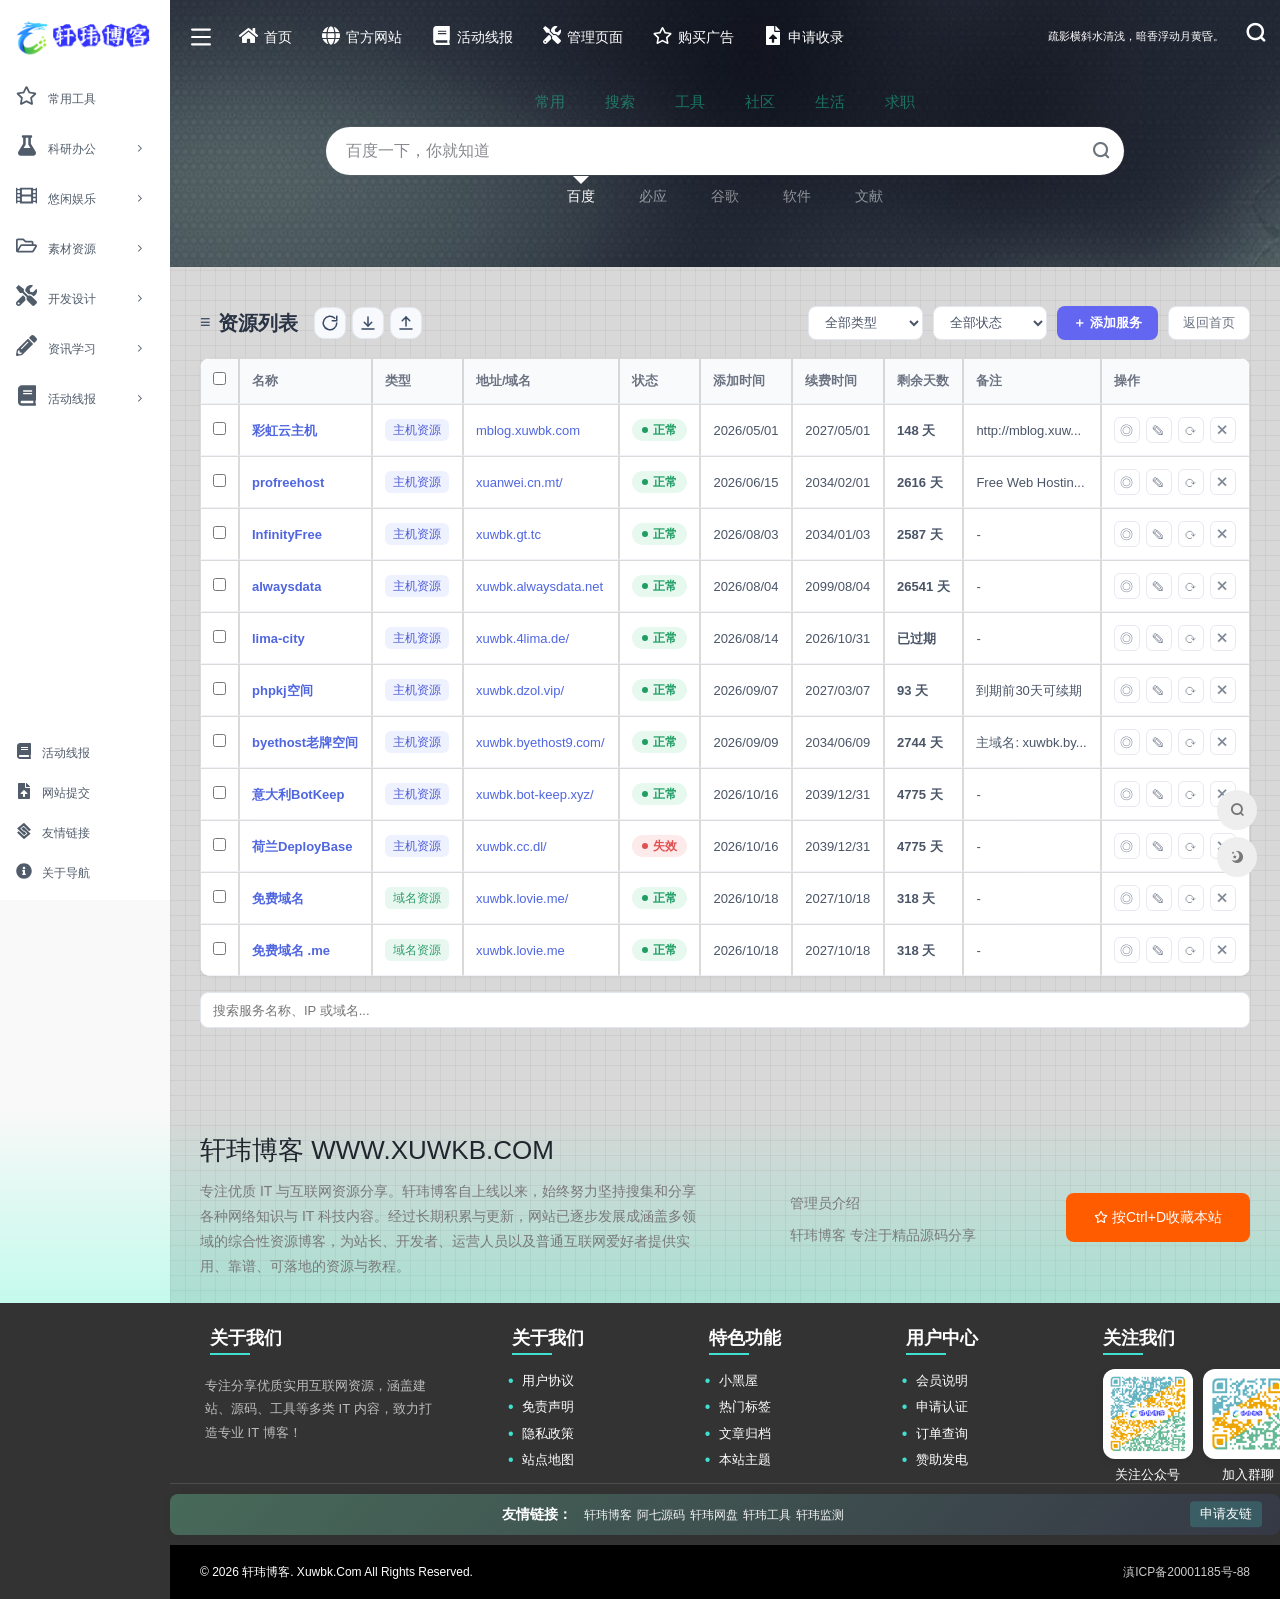
<file: activity.html>
<!DOCTYPE html>
<!--
 * * 《轩玮导航》 - 入口文件
 * @package XuWbk
 * @author 轩玮
 * @version 1.0.0
 * @created 文件创建升级
 * @modified 文件修改时间
 * @description 由《轩玮博客》开发用于导航工具系统
 * @contact QQ:6050640 邮箱：6050640@qq.com 网址：www.xuwbk.com
 * @copyright Copyright (c) 2026 by XuWbk.Com, All Rights Reserved.
-->
<html lang="zh-CN">

<head>
    <meta name="generator" content="Hugo 0.121.0">
	
    <meta charset="UTF-8" />
    <meta http-equiv="X-UA-Compatible" content="IE=edge, chrome=1" />
    <meta name="viewport"
        content="width=device-width, initial-scale=1.0, minimum-scale=1.0, maximum-scale=1.0, user-scalable=no" />
    <meta name="theme-color" content="#f9f9f9" />
    <meta name="format-detection" content="telephone=no" />
    <meta name="apple-mobile-web-app-capable" content="yes" />
    <title>轩玮导航 - 实用的资源导航综合网站</title>
    <link rel="shortcut icon" href="./assets/images/favicon.png" />
    <meta name="keywords" content="轩玮工具网" />
    <meta name="description" content="在线网址导航, 各类开发工具、绘图绘画工具、md5、在线ps、base64、在线播放器、房贷计算器等" />

    <link rel="stylesheet" id="block-library-css"
        href="./assets/css/block-library.min-5.6.2.css" type="text/css" media="all" />
    <link rel="stylesheet" id="iconfont-css" href="./assets/css/iconfont-3.03029.1.css"
        type="text/css" media="all" />
    <link rel="stylesheet" id="bootstrap-css" href="./assets/css/bootstrap.min-4.3.1.css"
        type="text/css" media="all" />
    <link rel="stylesheet" id="fancybox-css" href="./assets/css/fancybox.min-3.5.7.css"
        type="text/css" media="all" />
    <link rel="stylesheet" id="iowen-css" href="./assets/css/style-3.03029.1.css"
        type="text/css" media="all" />
    <link rel="stylesheet" id="custom-css" href="./assets/css/custom-style.css"
        type="text/css" media="all" />
    <link rel="stylesheet" id="friendlink-css" href="./assets/css/friendlink.css" type="text/css" media="all" />
    <link rel="stylesheet" id="xuwbk-icons-css" href="./assets/css/xuwbk-icons.css" type="text/css" />
    <link rel="stylesheet" id="xuwbk-footer-css" href="./assets/css/footer.css" type="text/css" media="all" />
    <link rel="stylesheet" id="xuwbk-ad-css" href="./assets/css/ad.css" type="text/css" media="all" />
    <script type="text/javascript" src="./assets/js/jquery.min-3.2.1.js" id="jquery-js"></script>
    <script type="text/javascript" src="./assets/js/content-search.js"  id="content-search-js"></script>

 
<style>#serviceListPanel{position:static;display:block;background:transparent;overflow:visible;}.sl-wrap{max-width:none;padding:18px 0 40px;}</style></head>


<body class="io-grey-mode">


    <div class="page-container">

	<div id="sidebar" class="sticky sidebar-nav fade animate-nav" style="width: 170px">

            <div class="modal-dialog h-100 sidebar-nav-inner">
                <div class="sidebar-logo border-bottom border-color">

                    <div class="logo overflow-hidden">
                        <a href="" class="logo-expanded">
                            <img src="./assets/images/bt8-expand-light.png" height="40" class="logo-light"
                                alt="轩玮工具网">
                            <img src="./assets/images/bt8-expand-dark.png" height="40" class="logo-dark d-none"
                                alt="轩玮工具网">
                        </a>
                        <a href="" class="logo-collapsed">
                            <img src="./assets/images/bt.png" height="40" class="logo-light"
                                alt="轩玮工具网">
                            <img src="./assets/images/bt.png" height="40" class="logo-dark d-none"
                                alt="轩玮工具网">
                        </a>
                    </div>

                </div>
                <div class="sidebar-menu flex-fill">
                    <div class="sidebar-scroll">
                        <div class="sidebar-menu-inner">
                            <ul>


                                    <li class="sidebar-item">
                                        <a href="index.html##3e90c5117dc0fe9d71410e448d766e52" class="smooth">
                                            <i class="xw-ico xw-star xw-lg icon-fw icon-lg mr-2"></i>
                                            <span>常用工具</span>
                                        </a>
                                    </li>


                                    <li class="sidebar-item">
                                        <a href="index.html##89a839e0a347c0be73793d01e52c31ad" class="smooth change-href" data-change="#89a839e0a347c0be73793d01e52c31ad">
                                            <i class="xw-ico xw-flask xw-lg icon-fw icon-lg mr-2"></i>
                                            <span>科研办公</span>
                                            <i class="iconfont icon-arrow-r-m sidebar-more text-sm"></i>
                                        </a>
                                        <ul>

                                            <li><a href="index.html##89a839e0a347c0be73793d01e52c31ad" class="smooth"><span>生物信息</span></a></li>

                                            <li><a href="index.html##acd617ea241c9daf2f251963bc03c6e3" class="smooth"><span>云服务器</span></a></li>

                                            <li><a href="index.html##e0aade1cd567f730e498e248bbd6acdf" class="smooth"><span>办公学习</span></a></li>

                                        </ul>
                                    </li>


                                    <li class="sidebar-item">
                                        <a href="index.html##a4d417d7850fde0cd00e4af576621a63" class="smooth change-href" data-change="#a4d417d7850fde0cd00e4af576621a63">
                                            <i class="xw-ico xw-film xw-lg icon-fw icon-lg mr-2"></i>
                                            <span>悠闲娱乐</span>
                                            <i class="iconfont icon-arrow-r-m sidebar-more text-sm"></i>
                                        </a>
                                        <ul>

                                            <li><a href="index.html##a4d417d7850fde0cd00e4af576621a63" class="smooth"><span>影音视频</span></a></li>

                                            <li><a href="index.html##e15122403d5aca361a6b63ddea292464" class="smooth"><span>游戏竞技</span></a></li>

                                        </ul>
                                    </li>


                                    <li class="sidebar-item">
                                        <a href="index.html##5e6e1089ffbc5d7819c0d0f1f7b31ebc" class="smooth change-href" data-change="#5e6e1089ffbc5d7819c0d0f1f7b31ebc">
                                            <i class="xw-ico xw-folder xw-lg icon-fw icon-lg mr-2"></i>
                                            <span>素材资源</span>
                                            <i class="iconfont icon-arrow-r-m sidebar-more text-sm"></i>
                                        </a>
                                        <ul>

                                            <li><a href="index.html##5e6e1089ffbc5d7819c0d0f1f7b31ebc" class="smooth"><span>网盘资源</span></a></li>

                                            <li><a href="index.html##7866a35b09d466b9cf0295af54d30d53" class="smooth"><span>图标素材</span></a></li>

                                            <li><a href="index.html##779477bcccdd4ecb1d852c8d4a67caca" class="smooth"><span>图标设计</span></a></li>

                                            <li><a href="index.html##ff65f7f9721757bf11b0b0c95f1b9446" class="smooth"><span>平面素材</span></a></li>

                                            <li><a href="index.html##722d3693fc0b9344bb46ee220beac1b6" class="smooth"><span>字体资源</span></a></li>

                                            <li><a href="index.html##113a0a745b4169af0f7646269c12ae66" class="smooth"><span>PPT资源</span></a></li>

                                        </ul>
                                    </li>


                                    <li class="sidebar-item">
                                        <a href="index.html##4fbc8ba07df90bae306d8e3b83fc5a21" class="smooth change-href" data-change="#4fbc8ba07df90bae306d8e3b83fc5a21">
                                            <i class="xw-ico xw-tools xw-lg icon-fw icon-lg mr-2"></i>
                                            <span>开发设计</span>
                                            <i class="iconfont icon-arrow-r-m sidebar-more text-sm"></i>
                                        </a>
                                        <ul>

                                            <li><a href="index.html##4fbc8ba07df90bae306d8e3b83fc5a21" class="smooth"><span>图形创意</span></a></li>

                                            <li><a href="index.html##542c016a714d85715d206c8892fba01f" class="smooth"><span>界面设计</span></a></li>

                                            <li><a href="index.html##31e51a60697ff3fb1d1c4934cce67921" class="smooth"><span>在线配色</span></a></li>

                                            <li><a href="index.html##9c2232288caaa8ec40948cef6a786ac2" class="smooth"><span>在线工具</span></a></li>

                                            <li><a href="index.html##13a0e1cc22ccc31b31242a6046230729" class="smooth"><span>谷歌插件</span></a></li>

                                        </ul>
                                    </li>


                                    <li class="sidebar-item">
                                        <a href="index.html##19cb9b648dba4efc58a205ea413b6b5d" class="smooth change-href" data-change="#19cb9b648dba4efc58a205ea413b6b5d">
                                            <i class="xw-ico xw-pencil xw-lg icon-fw icon-lg mr-2"></i>
                                            <span>资讯学习</span>
                                            <i class="iconfont icon-arrow-r-m sidebar-more text-sm"></i>
                                        </a>
                                        <ul>

                                            <li><a href="index.html##19cb9b648dba4efc58a205ea413b6b5d" class="smooth"><span>资讯图书</span></a></li>

                                            <li><a href="index.html##c7a9a750a4a636f0bb3e982b5ea9141c" class="smooth"><span>博客论坛</span></a></li>

                                            <li><a href="index.html##33d3098041927a26a98ed4c6822c9687" class="smooth"><span>设计规范</span></a></li>

                                            <li><a href="index.html##aec25b122d7aceb3dd3b64cf71858ed2" class="smooth"><span>视频教程</span></a></li>

                                        </ul>
                                    </li>

                                    <li class="sidebar-item">
                                        <a href="index.html##a1b2c3d4e5f60718293a4b5c6d7e8f90" class="smooth change-href" data-change="#a1b2c3d4e5f60718293a4b5c6d7e8f90">
                                            <i class="xw-ico xw-book xw-lg icon-fw icon-lg mr-2"></i>
                                            <span>活动线报</span>
                                            <i class="iconfont icon-arrow-r-m sidebar-more text-sm"></i>
                                        </a>
                                        <ul>
                                            <li><a href="index.html##a1b2c3d4e5f60718293a4b5c6d7e8f90" class="smooth"><span>主机资源</span></a></li>
                                            <li><a href="index.html##c3d4e5f60718293a4b5c6d7e8f901234" class="smooth"><span>域名资源</span></a></li>
                                            <li><a href="index.html##d4e5f60718293a4b5c6d7e8f9012345" class="smooth"><span>VPS资源</span></a></li>
                                            <li><a href="index.html##e5f60718293a4b5c6d7e8f901234567" class="smooth"><span>其他资源</span></a></li>
                                        </ul>
                                    </li>


                            </ul>
                        </div>
                    </div>
                </div>
                <div class="border-top py-2 border-color">
                    <div class="flex-bottom">
                        <ul>
                            <li id="menu-item-214"
                                class="menu-item menu-item-type-post_type menu-item-object-page sidebar-item sidebar-activity">
                                <a href="activity.html">
                                    <i class="xw-ico xw-book icon-fw icon-lg mr-2"></i>
                                    <span>活动线报</span></a>
                            </li>

                            <li id="menu-item-237"
                                class="menu-item menu-item-type-post_type menu-item-object-page menu-item-237 sidebar-item">
                                <a href="javascript:" class="js-open-submit">
                                    <i class="xw-ico xw-upload icon-fw icon-lg mr-2"></i>
                                    <span>网站提交</span></a>
                            </li>

			    <li id="menu-item-212"
                                 class="menu-item menu-item-type-custom menu-item-object-custom menu-item-212 sidebar-item">
                                 <a href="javascript:" class="js-open-friendlink">
                                     <i class="xw-ico xw-links icon-fw icon-lg mr-2"></i>
                                     <span>友情链接</span>
                                 </a>
                            </li>

                            <li id="menu-item-213"
                                class="menu-item menu-item-type-custom menu-item-object-custom menu-item-213 sidebar-item">
                                <a target="_blank" rel="noopener" href="about">
                                    <i class="xw-ico xw-info icon-fw icon-lg mr-2"></i>
                                    <span>关于导航</span></a>
                            </li>
                        </ul>
                    </div>
                </div>
            </div>
        </div>


<div class="main-content flex-fill grid-bg">
    <div class="big-header-banner">
        <div id="header" class="page-header sticky">
            <div class="navbar navbar-expand-md">
                <div class="container-fluid p-0">

                    <a href="" class="navbar-brand d-md-none" title="轩玮工具网">
                        <img src="./assets/images/bt.png" class="logo-light"
                            alt="轩玮工具网">
                        <img src="./assets/images/bt.png" class="logo-dark d-none"
                            alt="轩玮工具网">
                    </a>

                    <div class="collapse navbar-collapse order-2 order-md-1">
                        <div class="header-mini-btn">
                            <label>
                                <input id="mini-button" type="checkbox">
                                <svg viewbox="0 0 100 100" xmlns="http://www.w3.org/2000/svg">
                                    <path class="line--1" d="M0 40h62c18 0 18-20-17 5L31 55"></path>
                                    <path class="line--2" d="M0 50h80"></path>
                                    <path class="line--3" d="M0 60h62c18 0 18 20-17-5L31 45"></path>
                                </svg>
                            </label>

                        </div>

                        <ul class="navbar-nav site-menu" style="margin-right: 16px;">

			<li >
				<a href="./">
                                    <i class="xw-ico xw-home xw-lg mr-2"></i>
                                    <span>首页</span>
                                </a>
				<ul class="sub-menu">

				</ul>
			    </li>

			<li >
				<a href="https://www.xuwbk.com/" target="_blank" rel="noopener">
                                    <i class="xw-ico xw-globe xw-lg mr-2"></i>
                                    <span>官方网站</span>
                                </a>
				<ul class="sub-menu">

				</ul>
			    </li>

			<li >
				<a href="activity.html">
                                    <i class="xw-ico xw-book xw-lg mr-2"></i>
                                    <span>活动线报</span>
                                </a>
				<ul class="sub-menu">

				</ul>
			    </li>

			<li >
				<a href="links.html" target="_blank" rel="noopener">
                                    <i class="xw-ico xw-tools xw-lg mr-2"></i>
                                    <span>管理页面</span>
                                </a>
				<ul class="sub-menu">

				</ul>
			    </li>

			<li >
				<a href="tencent://message/?uin=6050640&Site=&Menu=yes" target="_blank" rel="noopener" title="联系QQ：6050640">
                                    <i class="xw-ico xw-star xw-lg mr-2"></i>
                                    <span>购买广告</span>
                                </a>
				<ul class="sub-menu">

				</ul>
			    </li>

			<li >
				<a href="javascript:" class="js-open-submit">
                                    <i class="xw-ico xw-upload xw-lg mr-2"></i>
                                    <span>申请收录</span>
                                </a>
				<ul class="sub-menu">

				</ul>
			    </li>

			</ul>

                        <div class="rounded-circle weather">
                            <div id="he-plugin-simple" style="display: contents;"></div>
                            <script>WIDGET = {
                                    CONFIG: {
                                        "modules": "01234",
                                        "background": 5,
                                        "tmpColor": "E4C600",
                                        "tmpSize": 14,
                                        "cityColor": "E4C600",
                                        "citySize": 14,
                                        "aqiColor": "#E4C600",
                                        "aqiSize": 14,
                                        "weatherIconSize": 24,
                                        "alertIconSize": 18,
                                        "padding": "10px 10px 10px 10px",
                                        "shadow": "1",
                                        "language": "auto",
                                        "borderRadius": 5,
                                        "fixed": "false",
                                        "vertical": "middle",
                                        "horizontal": "left",
                                        "key": "085791e805a24491b43b06cf58ab31e7"
                                    }
                                }
                            </script>
                            <script src="https://widget.qweather.net/simple/static/js/he-simple-common.js?v=2.0"></script>
                        </div>

                    </div>

                    <ul class="nav navbar-menu text-xs order-1 order-md-2">


                        <li class="nav-item mr-3 mr-lg-0 d-none d-lg-block">
                            <script>
                                fetch('https://v1.hitokoto.cn')
                                    .then(response => response.json())
                                    .then(data => {
                                    const hitokoto = document.getElementById('hitokoto_text')
                                    hitokoto.href = 'https://hitokoto.cn/?uuid=' + data.uuid
                                    hitokoto.innerText = data.hitokoto
                                    })
                                    .catch(console.error)
                            </script>
                            <div id="hitokoto"><a href="#" target="_blank" id="hitokoto_text">疏影横斜水清浅，暗香浮动月黄昏。</a></div>
                        </li>


                        <li class="nav-search ml-3 ml-md-4">
                            <a href="javascript:" data-toggle="modal" data-target="#search-modal"><i
                                    class="iconfont icon-search icon-2x"></i></a>
                        </li>
                        <li class="nav-item d-md-none mobile-menu ml-3 ml-md-4">
                            <a href="javascript:" id="sidebar-switch" data-toggle="modal"
                                data-target="#sidebar"><i class="iconfont icon-classification icon-2x"></i></a>
                        </li>
                    </ul>
                </div>
            </div>
        </div>
        <div class="placeholder" style="height:74px"></div>
    </div>


<div class="header-big  post-top css-color mb-4" id="search-bg" style="">
    <div class="s-search">
        <div id="search" class="s-search mx-auto">
            <div id="search-list-menu" class="hide-type-list">
                <div class="s-type text-center">
                    <div class="s-type-list big">
                        <div class="anchor" style="position: absolute; left: 50%; opacity: 0;"></div>
                        <label for="type-baidu"   data-id="group-a"><span>常用</span></label>
                        <label for="type-baidu1"  data-id="group-b"><span>搜索</span></label>
                        <label for="type-whois"   data-id="group-c"><span>工具</span></label>
                        <label for="type-zhihu"   data-id="group-d"><span>社区</span></label>
                        <label for="type-taobao1" data-id="group-e"><span>生活</span></label>
                        <label for="type-zhaopin" data-id="group-f"><span>求职</span></label>
                    </div>
                </div>
            </div>

            <form action="https://www.baidu.com?s=" method="get" target="_blank" class="super-search-fm">
                <input type="text" id="search-text" class="form-control smart-tips search-key"
                    zhannei="" placeholder="输入关键字搜索" style="outline:0" autocomplete="off">
                <button class="submit" type="submit"><i class="iconfont icon-search"></i></button>
            </form>

            <div id="search-list" class="hide-type-list">
                <div class="search-group group-a">
                    <ul class="search-type">
		        <li><input hidden="" type="radio" name="type" checked="checked"
                                id="type-baidu"
                                value="https://www.baidu.com/s?wd="
                                data-placeholder="百度一下，你就知道">
                            <label for="type-baidu"><span class="text-muted">百度</span></label>
                        </li>
                        <li><input hidden="" type="radio" name="type"
                                id="type-bing"
                                value="https://cn.bing.com/search?q="
                                data-placeholder="微软 Bing 搜索">
			    <label for="type-bing"><span class="text-muted">必应</span></label>
                        </li>
                        <li><input hidden="" type="radio" name="type"
                                id="type-google"
                                value="https://www.google.com/search?q="
                                data-placeholder="谷歌搜索">
			    <label for="type-google"><span class="text-muted">谷歌</span></label>
                        </li>
                        <li><input hidden="" type="radio" name="type"
                                id="type-anaconda"
			        value="https://anaconda.org/search?q=" data-placeholder="Anaconda 软件搜索">
			    <label for="type-anaconda"><span class="text-muted">软件</span></label>
                        </li>
                        <li><input hidden="" type="radio" name="type"
                                id="type-pubmed"
                                value="https://pubmed.ncbi.nlm.nih.gov/?term="
                                data-placeholder="PubMed 搜索/文章标题/关键字">
			    <label for="type-pubmed"><span class="text-muted">文献</span></label>
                        </li>
                    </ul>
                </div>
                <div class="search-group group-b">
                    <ul class="search-type">
                        <li><input hidden="" type="radio" name="type"
                                id="type-baidu1"
                                value="https://www.baidu.com/s?wd="
                                data-placeholder="百度一下，你就知道">
                            <label for="type-baidu1"><span class="text-muted">百度</span></label>
                        </li>
                        <li><input hidden="" type="radio" name="type"
                                id="type-google1"
                                value="https://www.google.com/search?q="
                                data-placeholder="谷歌搜索">
                            <label for="type-google1"><span class="text-muted">谷歌</span></label>
                        </li>
                        <li><input hidden="" type="radio" name="type"
                                id="type-360"
                                value="https://www.so.com/s?q="
                                data-placeholder="360 好搜">
                            <label for="type-360"><span class="text-muted">360</span></label>
                        </li>
                        <li><input hidden="" type="radio" name="type"
                                id="type-sogo"
                                value="https://www.sogou.com/web?query="
                                data-placeholder="搜狗搜索">
                            <label for="type-sogo"><span class="text-muted">搜狗</span></label>
                        </li>
                        <li><input hidden="" type="radio" name="type"
                                id="type-bing1"
                                value="https://cn.bing.com/search?q="
                                data-placeholder="微软 Bing 搜索">
                            <label for="type-bing1"><span class="text-muted">必应</span></label>
                        </li>
                        <li><input hidden="" type="radio" name="type"
                                id="type-sm"
                                value="https://yz.m.sm.cn/s?q="
                                data-placeholder="UC 移动端搜索">
                            <label for="type-sm"><span class="text-muted">神马</span></label>
                        </li>
                    </ul>
                </div>
                <div class="search-group group-c">
                    <ul class="search-type">
                        <li><input hidden="" type="radio" name="type"
                                id="type-br"
                                value="https://rank.chinaz.com/all/"
                                data-placeholder="请输入网址(不带 https://)">
                            <label for="type-br"><span class="text-muted">权重查询</span></label>
                        </li>
                        <li><input hidden="" type="radio" name="type"
                                id="type-links"
                                value="https://link.chinaz.com/"
                                data-placeholder="请输入网址(不带 https://)">
                            <label for="type-links"><span class="text-muted">友链检测</span></label>
                        </li>
                        <li><input hidden="" type="radio" name="type"
                                id="type-whois"
                                value="https://who.is/whois/"
                                data-placeholder="请输入网址(不带 https://)">
                            <label for="type-whois"><span class="text-muted">域名信息查询</span></label>
                        </li>
                        <li><input hidden="" type="radio" name="type"
                                id="type-ping"
                                value="https://ping.chinaz.com/"
                                data-placeholder="请输入网址(不带 https://)">
                            <label for="type-ping"><span class="text-muted">PING 检测</span></label>
                        </li>
                        <li><input hidden="" type="radio" name="type"
                                id="type-404"
                                value="https://tool.chinaz.com/Links/?DAddress="
                                data-placeholder="请输入网址(不带https://)">
                             <label for="type-404"><span class="text-muted">死链检测</span></label>
                        </li>
                        <li><input hidden="" type="radio" name="type"
                                id="type-ciku"
                                value="https://www.ciku5.com/s?wd="
                                data-placeholder="请输入关键词">
                            <label for="type-ciku"><span class="text-muted">关键词挖掘</span></label>
                        </li>
                    </ul>
                </div>
                <div class="search-group group-d">
                    <ul class="search-type">
                        <li><input hidden="" type="radio" name="type"
                                id="type-zhihu"
                                value="https://www.zhihu.com/search?type=content&q="
                                data-placeholder="知乎">
                            <label for="type-zhihu"><span class="text-muted">知乎</span></label>
                        </li>
                        <li><input hidden="" type="radio" name="type"
                                id="type-wechat"
                                value ="https://weixin.sogou.com/weixin?type=2&query="
                                data-placeholder="微信">
                            <label for="type-wechat"><span class="text-muted">微信</span></label>
                        </li>
                        <li><input hidden="" type="radio" name="type"
                                 id="type-weibo"
                                 value="https://s.weibo.com/weibo/"
                                 data-placeholder="微博">
                            <label for="type-weibo"><span class="text-muted">微博</span></label>
                        </li>
                        <li><input hidden="" type="radio" name="type"
                                 id="type-douban"
                                 value="https://www.douban.com/search?q="
                                 data-placeholder="豆瓣">
                            <label for="type-douban"><span class="text-muted">豆瓣</span></label>
                        </li>
                    </ul>
                </div>
                <div class="search-group group-e">
                    <ul class="search-type">
                        <li><input hidden="" type="radio" name="type"
                                id="type-taobao1"
                                value="https://s.taobao.com/search?q="
                                data-placeholder="淘宝">
                            <label for="type-taobao1"><span class="text-muted">淘宝</span></label>
                        </li>
                        <li><input hidden="" type="radio" name="type"
                                id="type-jd"
                                value="https://search.jd.com/Search?keyword="
                                data-placeholder="京东">
                            <label for="type-jd"><span class="text-muted">京东</span></label>
                        </li>
                        <li><input hidden="" type="radio" name="type"
                                id="type-xiachufang"
                                value="https://www.xiachufang.com/search/?keyword="
                                data-placeholder="下厨房">
                            <label for="type-xiachufang"><span class="text-muted">下厨房</span></label>
                        </li>
                        <li><input hidden="" type="radio" name="type"
                                id="type-xiangha"
                                value="https://www.xiangha.com/so/?q=caipu&s="
                                data-placeholder="香哈菜谱">
                            <label for="type-xiangha"><span class="text-muted">香哈菜谱</span></label>
                        </li>
                        <li><input hidden="" type="radio" name="type"
                                id="type-12306"
                                value="https://www.12306.cn/?"
                                data-placeholder="12306">
                            <label for="type-12306"><span class="text-muted">12306</span></label>
                        </li>
                        <li><input hidden="" type="radio" name="type"
                                id="type-qunar"
                                value="https://www.qunar.com/?"
                                data-placeholder="去哪儿">
                            <label for="type-qunar"><span class="text-muted">去哪儿</span></label>
                        </li>
                    </ul>
                </div>
                <div class="search-group group-f">
                    <ul class="search-type">
                        <li><input hidden="" type="radio" name="type"
                                id="type-zhaopin"
                                value="https://sou.zhaopin.com/jobs/searchresult.ashx?kw="
                                data-placeholder="智联招聘">
                            <label for="zhaopin"><span class="text-muted">智联招聘</span></label>
                        </li>
                        <li><input hidden="" type="radio" name="type"
                                id="type-51job"
                                value="https://search.51job.com/?"
                                data-placeholder="前程无忧">
                            <label for="type-51job"><span class="text-muted">前程无忧</span></label>
                        </li>
                        <li><input hidden="" type="radio" name="type"
                                id="type-lagou"
                                value="https://www.lagou.com/jobs/list_"
                                data-placeholder="拉钩网">
                            <label for="type-lagou"><span class="text-muted">拉钩网</span></label>
                        </li>
                        <li><input hidden="" type="radio" name="type"
                                id="type-liepin"
                                value="https://www.liepin.com/zhaopin/?key="
                                data-placeholder="猎聘网">
                            <label for="type-liepin"><span class="text-muted">猎聘网</span></label>
                        </li>
                    </ul>
                </div>
            </div>
            <div class="card search-smart-tips search-hot-text">
                <ul id="word" style="display: none"></ul>
            </div>
        </div>
    </div>

</div>


<div id="content" class="content-site customize-site"><div id="serviceListPanel" class="sl-inline" style="position:static;display:block;background:transparent;overflow:visible;width:100%;"><div class="sl-wrap">
    <div class="sl-head">
      <div class="sl-title"><span class="sl-bars">≡</span> 资源列表
        <span class="sl-quick">
          <button class="sl-icon-btn" type="button" id="sl-check-all" title="全部检测" aria-label="全部检测"><svg viewBox="0 0 24 24" fill="none" stroke="currentColor" stroke-width="2" stroke-linecap="round" stroke-linejoin="round"><path d="M21 12a9 9 0 1 1-2.64-6.36"/><path d="M21 3v6h-6"/></svg></button>
          <button class="sl-icon-btn" type="button" id="sl-export" title="导出数据（下载 services.json，上传到网站 data/ 目录即可全设备同步）" aria-label="导出数据"><svg viewBox="0 0 24 24" fill="none" stroke="currentColor" stroke-width="2" stroke-linecap="round" stroke-linejoin="round"><path d="M12 4v12"/><path d="M7 11l5 5 5-5"/><path d="M4 20h16"/></svg></button>
          <button class="sl-icon-btn" type="button" id="sl-import" title="导入 JSON 数据" aria-label="导入数据"><svg viewBox="0 0 24 24" fill="none" stroke="currentColor" stroke-width="2" stroke-linecap="round" stroke-linejoin="round"><path d="M12 16V4"/><path d="M7 9l5-5 5 5"/><path d="M4 20h16"/></svg></button>
        </span>
      </div>
      <div class="sl-tools">
        <select id="sl-type"><option value="">全部类型</option><option value="主机资源">主机资源</option><option value="VPS资源">VPS资源</option><option value="域名资源">域名资源</option><option value="其他资源">其他资源</option></select>
        <select id="sl-status"><option value="">全部状态</option><option value="正常">正常</option><option value="失效">失效</option></select>
        <button class="sl-add" type="button" id="sl-add-btn">＋ 添加服务</button>
        <a class="sl-close" href="index.html">返回首页</a>
      </div>
    </div>
    <table class="sl-table">
      <thead>
        <tr><th style="width:34px"><input type="checkbox"></th><th>名称</th><th>类型</th><th>地址/域名</th><th>状态</th><th>添加时间</th><th>续费时间</th><th>剩余天数</th><th>备注</th><th>操作</th></tr>
      </thead>
      <tbody id="slBody"></tbody>
    </table>
    <div class="sl-searchbar">
      <input id="sl-search" type="text" placeholder="搜索服务名称、IP 或域名...">
    </div>
  </div>
</div></div>


        <footer class="main-footer footer-type-1 text-xs" style="padding:0;background:transparent;border:0;">
            <div id="footer-tools" class="d-flex flex-column">
                <a href="javascript:" id="go-to-up" class="btn rounded-circle go-up m-1" rel="go-top">
                    <i class="iconfont icon-to-up"></i>
                </a>

                <a href="javascript:" data-toggle="modal" data-target="#search-modal" class="btn rounded-circle m-1"
                    rel="search" one-link-mark="yes">
                    <i class="iconfont icon-search"></i>
                </a>


		<a href="javascript:" onclick="window.location.href='javascript:switchNightMode()'" class="btn rounded-circle switch-dark-mode m-1" id="yejian"
                    data-toggle="tooltip" data-placement="left" title="日间模式">
                    <i class="mode-ico iconfont icon-night"></i>
                </a>

            </div>
        </footer>

        <!-- ===================== 页脚（参考轩玮博客页脚） ===================== -->
        <div id="xuwbk-footer"></div>
    </div>
    </div>
    </div>


    <div class="modal fade search-modal" id="search-modal">
    <div class="modal-dialog modal-lg modal-dialog-centered">
    <div class="modal-content">
    <div class="modal-body">
    <div id="search" class="s-search mx-auto my-4">
    <div id="search-list" class="hide-type-list">
    <div class="s-type">
    <span></span>
    <div class="s-type-list">
    <label for="m_type-baidu" data-id="group-a">常用</label>
    <label for="m_type-baidu1" data-id="group-b">搜索</label>
    <label for="m_type-whois" data-id="group-c">工具</label>
    <label for="m_type-zhihu" data-id="group-d">社区</label>
    <label for="m_type-taobao1" data-id="group-e">生活</label>
    <label for="m_type-zhaopin" data-id="group-f">求职</label>
    </div>
    </div>
    <div class="search-group group-a"><span class="type-text text-muted">常用</span>
    <ul class="search-type">
    <li><input checked="checked" hidden="" type="radio" name="type2"
    id="m_type-baidu" value="https://www.baidu.com/s?wd=" data-placeholder="百度一下，你就知道">
    <label for="m_type-baidu"><span class="text-muted">百度</span></label></li>
    <li><input hidden="" type="radio" name="type2"
    id="m_type-bing" value="https://cn.bing.com/search?q=" data-placeholder="微软必应搜索">
    <label for="m_type-bing"><span class="text-muted">必应</span></label></li>
    <li><input hidden="" type="radio" name="type2"
    id="m_type-google" value="https://www.google.com/search?q=" data-placeholder="谷歌搜索">
    <label for="m_type-google"><span class="text-muted">谷歌</span></label></li>
    <li><input hidden="" type="radio" name="type2"
    id="m_type-anaconda" value="https://anaconda.org/search?q=" data-placeholder="Anaconda 软件搜索">
    <label for="m_type-anaconda"><span class="text-muted">软件</span></label></li>
    <li><input hidden="" type="radio" name="type2"
    id="m_type-pubmed" value="https://pubmed.ncbi.nlm.nih.gov/?term=" data-placeholder="PubMed 搜索/文章标题/关键字">
    <label for="m_type-pubmed"><span class="text-muted">文献</span></label></li>
    </ul>
    </div>
    <div class="search-group group-b"><span class="type-text text-muted">搜索</span>
    <ul class="search-type">
    <li><input hidden="" type="radio" name="type2" id="m_type-baidu1"
    value="https://www.baidu.com/s?wd=" data-placeholder="百度一下，你就知道"><label
    for="m_type-baidu1"><span class="text-muted">百度</span></label></li>
    <li><input hidden="" type="radio" name="type2" id="m_type-google1"
    value="https://www.google.com/search?q=" data-placeholder="谷歌搜索"><label
    for="m_type-google1"><span class="text-muted">谷歌</span></label></li>
    <li><input hidden="" type="radio" name="type2" id="m_type-360"
    value="https://www.so.com/s?q=" data-placeholder="360 好搜"><label
    for="m_type-360"><span class="text-muted">360</span></label></li>
    <li><input hidden="" type="radio" name="type2" id="m_type-sogo"
    value="https://www.sogou.com/web?query=" data-placeholder="搜狗搜索"><label
    for="m_type-sogo"><span class="text-muted">搜狗</span></label></li>
    <li><input hidden="" type="radio" name="type2" id="m_type-bing1"
    value="https://cn.bing.com/search?q=" data-placeholder="微软必应搜索"><label
    for="m_type-bing1"><span class="text-muted">必应</span></label></li>
    <li><input hidden="" type="radio" name="type2" id="m_type-sm"
    value="https://yz.m.sm.cn/s?q=" data-placeholder="UC 移动端搜索"><label
    for="m_type-sm"><span class="text-muted">神马</span></label></li>
    </ul>
    </div>
    <div class="search-group group-c"><span class="type-text text-muted">工具</span>
    <ul class="search-type">
    <li><input hidden="" type="radio" name="type2" id="m_type-br"
    value="https://rank.chinaz.com/all/" data-placeholder="请输入网址(不带 https://)">
    <label for="m_type-br"><span class="text-muted">权重查询</span></label></li>
    <li><input hidden="" type="radio" name="type2" id="m_type-links"
    value="https://link.chinaz.com/" data-placeholder="请输入网址(不带 https://)">
    <label for="m_type-links"><span class="text-muted">友链检测</span></label></li>
    <li><input hidden="" type="radio" name="type2" id="m_type-whois"
    value="https://who.is/whois/" data-placeholder="请输入网址(不带 https://)">
    <label for="m_type-whois"><span class="text-muted">域名信息查询</span></label></li>
    <li><input hidden="" type="radio" name="type2" id="m_type-ping"
    value="https://ping.chinaz.com/" data-placeholder="请输入网址(不带 https://)">
    <label for="m_type-ping"><span class="text-muted">PING 检测</span></label></li>
    <li><input hidden="" type="radio" name="type2" id="m_type-404"
    value="https://tool.chinaz.com/Links/?DAddress=" data-placeholder="请输入网址(不带 https://)">
    <label for="m_type-404"><span class="text-muted">死链检测</span></label></li>
    <li><input hidden="" type="radio" name="type2" id="m_type-ciku"
    value="https://www.ciku5.com/s?wd=" data-placeholder="请输入关键词">
    <label for="m_type-ciku"><span class="text-muted">关键词挖掘</span></label>
    </li>
    </ul>
    </div>
    <div class="search-group group-d"><span class="type-text text-muted">社区</span>
    <ul class="search-type">
    <li><input hidden="" type="radio" name="type2" id="m_type-zhihu"
    value="https://www.zhihu.com/search?type=content&q=" data-placeholder="知乎">
    <label for="m_type-zhihu"><span class="text-muted">知乎</span></label></li>
    <li><input hidden="" type="radio" name="type2" id="m_type-wechat"
    value="https://weixin.sogou.com/weixin?type=2&query=" data-placeholder="微信">
    <label for="m_type-wechat"><span class="text-muted">微信</span></label></li>
    <li><input hidden="" type="radio" name="type2" id="m_type-weibo"
    value="https://s.weibo.com/weibo/" data-placeholder="微博">
    <label for="m_type-weibo"><span class="text-muted">微博</span></label></li>
    <li><input hidden="" type="radio" name="type2" id="m_type-douban"
    value="https://www.douban.com/search?q=" data-placeholder="豆瓣">
    <label for="m_type-douban"><span class="text-muted">豆瓣</span></label></li>
    </ul>
    </div>
    <div class="search-group group-e"><span class="type-text text-muted">生活</span>
    <ul class="search-type">
    <li><input hidden="" type="radio" name="type2" id="m_type-taobao1"
    value="https://s.taobao.com/search?q=" data-placeholder="淘宝">
    <label for="m_type-taobao1"><span class="text-muted">淘宝</span></label></li>
    <li><input hidden="" type="radio" name="type2" id="m_type-jd"
    value="https://search.jd.com/Search?keyword=" data-placeholder="京东">
    <label for="m_type-jd"><span class="text-muted">京东</span></label></li>
    <li><input hidden="" type="radio" name="type2" id="m_type-xiachufang"
    value="https://www.xiachufang.com/search/?keyword=" data-placeholder="下厨房">
    <label for="m_type-xiachufang"><span class="text-muted">下厨房</span></label></li>
    <li><input hidden="" type="radio" name="type2" id="m_type-xiangha"
    value="https://www.xiangha.com/so/?q=caipu&s=" data-placeholder="香哈菜谱">
    <label for="m_type-xiangha"><span class="text-muted">香哈菜谱</span></label></li>
    <li><input hidden="" type="radio" name="type2" id="m_type-12306"
    value="https://www.12306.cn/?" data-placeholder="12306">
    <label for="m_type-12306"><span class="text-muted">12306</span></label></li>
    <li><input hidden="" type="radio" name="type2" id="m_type-qunar"
    value="https://www.qunar.com/?" data-placeholder="去哪儿">
    <label for="m_type-qunar"><span class="text-muted">去哪儿</span></label></li>
    </ul>
    </div>
    <div class="search-group group-f"><span class="type-text text-muted">求职</span>
    <ul class="search-type">
    <li><input hidden="" type="radio" name="type2" id="m_type-zhaopin"
    value="https://sou.zhaopin.com/jobs/searchresult.ashx?kw=" data-placeholder="智联招聘">
    <label for="m_type-zhaopin"><span class="text-muted">智联招聘</span></label></li>
    <li><input hidden="" type="radio" name="type2" id="m_type-51job"
    value="https://yuancheng.works" data-placeholder="远程职位">
    <label for="m_type-51job"><span class="text-muted">远程职位</span></label></li>
    <li><input hidden="" type="radio" name="type2" id="m_type-lagou"
    value="https://www.lagou.com/jobs/list_" data-placeholder="拉钩网">
    <label for="m_type-lagou"><span class="text-muted">拉钩网</span></label></li>
    <li><input hidden="" type="radio" name="type2" id="m_type-liepin"
    value="https://www.liepin.com/zhaopin/?key=" data-placeholder="猎聘网">
    <label for="m_type-liepin"><span class="text-muted">猎聘网</span></label></li>
    </ul>
    </div>
    </div>
    <form action="https://nav.iowen.cn?s=" method="get" target="_blank" class="super-search-fm">
    <input type="text" id="m_search-text" class="form-control smart-tips search-key" zhannei=""
    autocomplete="off" placeholder="输入关键字搜索" style="outline:0">
    <button type="submit"><i class="iconfont icon-search"></i></button>
    </form>
    <div class="card search-smart-tips" style="display: none">
    <ul></ul>
    </div>
    </div>


    </div>
    <div style="position: absolute;bottom: -40px;width: 100%;text-align: center;">
    <a href="javascript:" data-dismiss="modal"><i class="iconfont icon-close-circle icon-2x" style="color: #fff;"></i></a>
    </div>
    </div>
    </div>


<script type="text/javascript" src="./assets/js/footer.js"></script>
<script type='text/javascript' src='./assets/js/jquery.ui.touch-punch.min-0.2.2.js' id='jqueryui-touch-js'></script>
<script type='text/javascript' src='./assets/js/clipboard.min-5.6.2.js' id='clipboard-js'></script>
<script type='text/javascript' src='./assets/js/tooltip-extend.js' id='iplaycode-nav-js'></script>
<script type='text/javascript' id='popper-js-extra'>


var theme = {"ajaxurl":"","addico":"https:\/\/nav.baidu.cn\/wp-content\/themes\/onenav\/images\/add.png","order":"asc","formpostion":"top","defaultclass":"io-grey-mode","isCustomize":"1","icourl":"","icopng":".png","urlformat":"1","customizemax":"10","newWindow":"0","lazyload":"1","minNav":"1","loading":"1","hotWords":"baidu","classColumns":" col-sm-6 col-md-4 col-xl-5a col-xxl-6a ","apikey":"TWpBeU1UVTNOekk1TWpVMEIvZ1M2bFVIQllUMmxsV1dZelkxQTVPVzB3UW04eldGQmxhM3BNWW14bVNtWk4="};

</script>
<script type='text/javascript' src='./assets/js/popper.min.js' id='popper-js'></script>
<script type='text/javascript' src='./assets/js/bootstrap.min-4.3.1.js' id='bootstrap-js'></script>
<script type='text/javascript' src='./assets/js/theia-sticky-sidebar-1.5.0.js' id='sidebar-js'></script>
<script type='text/javascript' src='./assets/js/lazyload.min-12.4.0.js' id='lazyload-js'></script>
<script type='text/javascript' src='./assets/js/fancybox.min-3.5.7.js' id='lightbox-js-js'></script>

<script type='text/javascript' src='./assets/js/app-anim.js' id='appanim-js'></script>

<script type="text/javascript">
    $(document).ready(function(){
        var siteWelcome = $('#loading');
        siteWelcome.addClass('close');
        setTimeout(function() {
            siteWelcome.remove();
        }, 600);
    });
</script>
<script>
    $(document).ready(function(){
        setTimeout(function () {
            if ($('a.smooth[href="' + window.location.hash + '"]')[0]) {
                $('a.smooth[href="' + window.location.hash + '"]').click();
            }else if (window.location.hash != '') {
                $("html, body").animate({
                    scrollTop: $(window.location.hash).offset().top - 90
                }, {
                    duration: 500,
                    easing: "swing"
                });
            }
        }, 300);
        $(document).on('click','a.smooth',function(ev) {
            if($('#sidebar').hasClass('show') && !$(this).hasClass('change-href')){
                $('#sidebar').modal('toggle');
            }
            var href = $(this).attr("href");
            if(href && href.substr(0, 1) == "#"){
                var target = $(href);
                if(target.length){
                    $("html, body").animate({
                        scrollTop: target.offset().top - 90
                    }, {
                        duration: 500,
                        easing: "swing"
                    });
                } else {
                    // 本页无对应区块（如 activity.html），跳转到首页对应分类
                    window.location.href = 'index.html' + href;
                }
            }
            if($(this).hasClass('go-search-btn')){
                $('#search-text').focus();
            }
        });
        $(document).on('click','a.tab-noajax',function(ev) {
            var url = $(this).data('link');
            if(url)
                $(this).parents('.d-flex.flex-fill.flex-tab').children('.btn-move.tab-move').show().attr('href', url);
            else
                $(this).parents('.d-flex.flex-fill.flex-tab').children('.btn-move.tab-move').hide();
        });

    });
</script>

<script>

(function(){
    if(document.cookie.replace(/(?:(?:^|.*;\s*)night\s*\=\s*([^;]*).*$)|^.*$/, "$1") === ''){
        if(new Date().getHours() > 22 || new Date().getHours() < 6){
            document.body.classList.remove('io-black-mode');
            document.body.classList.add('io-grey-mode');
            document.cookie = "night=1;path=/";
            console.log('夜间模式开启');
        }else{
            document.body.classList.remove('night');
            document.cookie = "night=0;path=/";
            console.log('夜间模式关闭');
        }
    }else{
        var night = document.cookie.replace(/(?:(?:^|.*;\s*)night\s*\=\s*([^;]*).*$)|^.*$/, "$1") || '0';
        if(night == '0'){
            document.body.classList.remove('night');
        }else if(night == '1'){
            document.body.classList.add('night');
        }
    }
})();

$("#search-bg").css("background-image", "url(assets\/images\/bg-dna.jpg)");
function switchNightMode(){
    var night = document.cookie.replace(/(?:(?:^|.*;\s*)night\s*\=\s*([^;]*).*$)|^.*$/, "$1") || '0';
    if(night == '0'){
	$("#search-bg").css("background-image", "url(assets\/images\/bg-dna.jpg)");
        document.body.classList.remove('io-grey-mode');
        document.body.classList.add('io-black-mode');
        document.cookie = "night=1;path=/"
        console.log(' ');
        $(".switch-dark-mode").attr("data-original-title","日间模式");
        $(".mode-ico").removeClass("icon-night");
        $(".mode-ico").addClass("icon-light");
    }else{
	$("#search-bg").css("background-image", "url(assets\/images\/bg-dna.jpg)")
        document.body.classList.remove('io-black-mode');
        document.body.classList.add('io-grey-mode');
        document.cookie = "night=0;path=/"
        console.log(' ');
        $(".switch-dark-mode").attr("data-original-title","夜间模式");
        $(".mode-ico").removeClass("icon-light");
        $(".mode-ico").addClass("icon-night");
    }
}
</script>

<!-- 友情链接：申请 / 批准 / 驳回 / 删除，批准后自动加入上方友链区 -->

<script type="text/javascript" src="./assets/js/friendlink.js"></script>

<style>
#serviceListPanel{position:static;display:block;background:transparent;overflow:visible;}
#serviceListPanel.open{display:block;}
.sl-wrap{max-width:none;padding:18px 0 40px;}
.sl-head{display:flex;align-items:center;justify-content:space-between;gap:16px;flex-wrap:wrap;margin-bottom:18px;}
.sl-title{font-size:20px;font-weight:700;color:#2b3445;display:flex;align-items:center;gap:10px;}
.sl-title .sl-bars{letter-spacing:-3px;color:#3b4a63;font-size:18px;}
.sl-quick{display:inline-flex;align-items:center;gap:6px;margin-left:6px;}
.sl-icon-btn{display:inline-flex;align-items:center;justify-content:center;width:32px;height:32px;border-radius:10px;border:1px solid #e3e8ef;background:#f7f9fc;color:#3b4a63;cursor:pointer;padding:0;transition:background .18s,border-color .18s,color .18s,transform .12s;}
.sl-icon-btn:hover{background:#eef2f8;border-color:#cdd6e3;color:#2f6fed;}
.sl-icon-btn:active{transform:scale(.95);}
.sl-icon-btn svg{width:18px;height:18px;}
.sl-icon-btn.sl-icon-danger:hover{color:#e5484d;border-color:#f2c4c6;background:#fdf1f1;}
.sl-tools{display:flex;align-items:center;gap:10px;flex-wrap:wrap;}
.sl-tools select{border:1px solid #e2e6ef;background:#fff;border-radius:8px;height:34px;padding:0 28px 0 12px;color:#4a5568;font-size:13px;}
.sl-add{background:#6366f1;color:#fff;border:0;border-radius:8px;height:34px;padding:0 16px;font-size:13px;font-weight:600;cursor:pointer;}
.sl-add:hover{background:#4f46e5;}
.sl-close{display:inline-flex;align-items:center;background:#fff;border:1px solid #e2e6ef;border-radius:8px;height:34px;padding:0 14px;cursor:pointer;color:#6b7280;font-size:13px;text-decoration:none;}
.sl-close:hover{background:#f1f3f9;color:#4f5bd5;}
.sl-table{width:100%;border-collapse:separate;border-spacing:0;background:#fff;border-radius:10px;overflow:hidden;box-shadow:0 1px 3px rgba(20,30,60,.06);}
.sl-table th{background:#f8fafc;color:#6b7280;font-weight:600;font-size:12.5px;text-align:left;padding:13px 12px;border-bottom:1px solid #eef1f6;white-space:nowrap;}
.sl-table td{padding:12px;border-bottom:1px solid #f0f2f7;color:#4a5568;font-size:13px;vertical-align:middle;}
.sl-table tr.sl-data{cursor:default;}
.sl-table tr.sl-data:hover td{background:#fafbff;}
.sl-name{color:#4f66e0;font-weight:600;text-decoration:none;cursor:pointer;}
.sl-name:hover{text-decoration:underline;}
.sl-badge{display:inline-flex;align-items:center;gap:5px;background:#eef2ff;color:#4f5bd5;border-radius:6px;padding:2px 8px;font-size:12px;}
.sl-badge.dom{background:#e8f7ef;color:#2f9e6d;}
.sl-badge.other{background:#f3eefc;color:#7c5cd6;}
.sl-badge.vps{background:#e6f4ff;color:#2b7fd4;}
.sl-pill{display:inline-flex;align-items:center;gap:5px;border-radius:999px;padding:2px 10px;font-size:12px;font-weight:600;}
.sl-pill.ok{background:#e7f8ef;color:#1f9d63;}
.sl-pill.bad{background:#fdeaea;color:#e05252;}
.sl-pill::before{content:"";width:6px;height:6px;border-radius:50%;background:currentColor;}
.sl-days{color:#1f9d63;font-weight:600;}
.sl-actions{display:flex;gap:6px;}
.sl-actions button{width:26px;height:26px;border-radius:6px;border:1px solid #e6e9f2;background:#fff;color:#7b8494;cursor:pointer;font-size:13px;line-height:1;display:inline-flex;align-items:center;justify-content:center;}
.sl-actions button:hover{background:#eef2ff;color:#4f5bd5;border-color:#dfe3f7;}
.sl-detail{display:none;}
.sl-detail.open{display:table-row;}
.sl-detail td{background:#fafbff;padding:0;}
.sl-detail-inner{display:grid;grid-template-columns:repeat(4,1fr);gap:10px 22px;padding:16px 18px;}
.sl-detail-item{font-size:12.5px;color:#6b7280;}
.sl-detail-item b{color:#39435a;font-weight:600;margin-left:4px;word-break:break-all;}
.sl-detail-item a{color:#4f66e0;text-decoration:none;}
.sl-detail-item a:hover{text-decoration:underline;}
.sl-type-link{cursor:pointer;}
.sl-url{color:#4f66e0;text-decoration:none;}
.sl-url:hover{text-decoration:underline;}
.sl-searchbar{display:flex;align-items:center;gap:10px;margin-top:16px;}
.sl-searchbar input{flex:1;border:1px solid #e2e6ef;border-radius:8px;height:36px;padding:0 12px;font-size:13px;background:#fff;}
.fl-overlay{position:fixed;top:0;left:0;right:0;bottom:0;z-index:100000;background:rgba(15,23,42,.55);display:none;align-items:center;justify-content:center;padding:20px;}
.fl-overlay.open{display:flex;}
.fl-dialog{background:#fff;border-radius:14px;width:100%;max-width:560px;max-height:90vh;overflow:auto;box-shadow:0 20px 60px rgba(0,0,0,.3);}
.fl-dialog-head{display:flex;align-items:center;justify-content:space-between;padding:16px 20px;border-bottom:1px solid #eef1f6;}
.fl-dialog-head h5{margin:0;font-size:16px;font-weight:700;color:#2b3445;}
.fl-dialog-head .fl-x{border:0;background:transparent;font-size:22px;line-height:1;color:#9aa3b2;cursor:pointer;}
.fl-dialog-body{padding:18px 20px;}
.fl-modal-form .form-group{margin-bottom:14px;}
.fl-modal-form label{font-size:13px;color:#4a5568;margin-bottom:5px;display:block;}
.fl-modal-form .form-control{width:100%;padding:8px 12px;border:1px solid #e2e6ef;border-radius:8px;font-size:13px;box-sizing:border-box;background:#fff;}
.fl-modal-form textarea.form-control{min-height:78px;resize:vertical;}
.fl-modal-form .required{color:#e05252;margin-left:2px;}
.fl-submit{background:#6366f1;color:#fff;border:0;border-radius:8px;height:38px;padding:0 20px;font-size:14px;font-weight:600;cursor:pointer;}
.fl-submit:hover{background:#4f46e5;}
.fl-admin-link{display:inline-block;margin-top:12px;font-size:12.5px;color:#6366f1;text-decoration:none;}
.fl-admin-link:hover{text-decoration:underline;}
.sl-form-dialog{max-width:760px;}
.sl-form-grid{display:grid;grid-template-columns:1fr 1fr;gap:12px 18px;}
.sl-field label{font-size:13px;color:#4a5568;margin-bottom:5px;display:block;}
.sl-field .form-control{width:100%;padding:8px 12px;border:1px solid #e2e6ef;border-radius:8px;font-size:13px;box-sizing:border-box;background:#fff;height:38px;}
.sl-field textarea.form-control{height:auto;min-height:70px;resize:vertical;}
.sl-section{margin-top:16px;border:1px solid #eef1f6;border-radius:10px;overflow:hidden;}
.sl-section-head{background:#f8fafc;padding:10px 14px;font-size:13px;font-weight:600;color:#4a5568;cursor:pointer;display:flex;justify-content:space-between;user-select:none;}
.sl-section.collapsed .sl-section-body{display:none;}
.sl-section-body{padding:14px;}
.sl-form-actions{display:flex;justify-content:flex-end;gap:10px;margin-top:18px;}
.sl-reset{background:#fff;border:1px solid #e2e6ef;border-radius:8px;height:38px;padding:0 18px;cursor:pointer;color:#6b7280;}
.sl-reset:hover{background:#f1f3f9;}
.sl-pwd-card{background:#fff;border-radius:16px;width:100%;max-width:380px;padding:28px 26px 22px;text-align:center;box-shadow:0 20px 60px rgba(0,0,0,.3);}
.sl-lock{width:64px;height:64px;border-radius:50%;background:#fdf1d8;color:#e0a526;display:flex;align-items:center;justify-content:center;margin:0 auto 12px;}
.sl-pwd-card h3{margin:0 0 6px;font-size:18px;color:#2b3445;}
.sl-pwd-card p{margin:0 0 16px;font-size:13px;color:#8b93a3;}
.sl-pwd-card input{width:100%;height:42px;border:1px solid #c9d2e3;border-radius:10px;padding:0 14px;font-size:14px;box-sizing:border-box;margin-bottom:16px;}
.sl-pwd-actions{display:flex;gap:12px;justify-content:center;}
.sl-pwd-actions button{height:40px;padding:0 26px;border-radius:10px;font-size:14px;cursor:pointer;border:1px solid #e2e6ef;background:#fff;color:#4a5568;}
.sl-pwd-actions #pwdOk{background:#6366f1;color:#fff;border-color:#6366f1;}
.fl-success-center{position:fixed;left:50%;top:50%;transform:translate(-50%,-50%) scale(.95);z-index:100001;background:#1f9d63;color:#fff;padding:16px 28px;border-radius:10px;font-size:15px;box-shadow:0 12px 40px rgba(0,0,0,.28);opacity:0;pointer-events:none;transition:all .25s;}
.fl-success-center.show{opacity:1;transform:translate(-50%,-50%) scale(1);}
.fl-success-center.err{background:#e05252;}
@media(max-width:640px){.sl-form-grid{grid-template-columns:1fr;}.sl-detail-inner{grid-template-columns:1fr 1fr;}}
</style>

<!-- ===== 活动线报：服务列表 ===== -->


<!-- ===== 密码弹窗 ===== -->
<div class="fl-overlay" id="pwdModal">
  <div class="sl-pwd-card">
    <div class="sl-lock"><svg viewBox="0 0 24 24" width="28" height="28" fill="none" stroke="currentColor" stroke-width="2"><rect x="4" y="10" width="16" height="11" rx="2"/><path d="M8 10V7a4 4 0 0 1 8 0v3"/></svg></div>
    <h3 id="pwdTitle">添加服务</h3>
    <p>请输入管理密码以继续操作</p>
    <input type="password" id="pwdInput" placeholder="请输入管理密码" autocomplete="off">
    <div class="sl-pwd-actions">
      <button type="button" id="pwdCancel">取消</button>
      <button type="button" id="pwdOk">确认</button>
    </div>
  </div>
</div>

<!-- ===== 添加/编辑服务表单 ===== -->
<div class="fl-overlay" id="formModal">
  <div class="fl-dialog sl-form-dialog">
    <div class="fl-dialog-head"><h5 id="formTitle">添加服务</h5><button type="button" class="fl-x" data-fl-close>&times;</button></div>
    <div class="fl-dialog-body">
      <form id="serviceForm" class="sl-form" autocomplete="off">
        <input type="hidden" name="id">
        <div class="sl-form-grid">
          <div class="sl-field"><label>服务名称<span style="color:#e05252">*</span></label><input class="form-control" name="name" placeholder="例如：My Free Host"></div>
          <div class="sl-field"><label>服务类型<span style="color:#e05252">*</span></label><select class="form-control" name="type"><option value="主机资源">主机资源</option><option value="VPS资源">VPS资源</option><option value="域名资源">域名资源</option><option value="其他资源">其他资源</option></select></div>
          <div class="sl-field"><label>域名/地址<span style="color:#e05252">*</span></label><input class="form-control" name="url" placeholder="例如：example.com 或 192.168.1.1"></div>
          <div class="sl-field"><label>端口</label><input class="form-control" name="port" placeholder="80"></div>
          <div class="sl-field"><label>添加时间</label><input type="date" class="form-control" name="addDate"></div>
          <div class="sl-field"><label>续费/到期时间<span style="color:#e05252">*</span></label><input type="date" class="form-control" name="renewDate"></div>
          <div class="sl-field"><label>服务商</label><input class="form-control" name="provider" placeholder="名称|网址，如 lima-city|https://www.lima-city.de/"></div>
          <div class="sl-field"><label>关联邮箱</label><input class="form-control" name="email" placeholder="account@example.com"></div>
        </div>
        <div class="sl-field" style="margin-top:14px"><label>备注</label><textarea class="form-control" name="note" placeholder="记录账号信息、特殊配置等..."></textarea></div>
        <div class="sl-field"><label>图标地址（可选）</label><input class="form-control" name="icon" placeholder="https://.../logo.webp，留空则自动取 favicon"></div>
        <div class="sl-section">
          <div class="sl-section-head" id="detailToggle">服务特征详情 <span class="sl-toggle">收起</span></div>
          <div class="sl-section-body"><div id="sl-feature-fields"></div></div>
        </div>
        <div class="sl-form-actions"><button type="button" class="sl-reset" id="formReset">重置</button><button type="submit" class="fl-submit">保存服务</button></div>
      </form>
    </div>
  </div>
</div>

<!-- ===== 网站提交（居中弹窗） ===== -->
<div class="fl-overlay" id="submitModal">
  <div class="fl-dialog">
    <div class="fl-dialog-head"><h5>网站提交</h5><button type="button" class="fl-x" data-fl-close>&times;</button></div>
    <div class="fl-dialog-body">
      <form id="submitFormInline" class="fl-modal-form" autocomplete="off">
        <div class="form-group"><label>网站名称<span class="required">*</span></label><input class="form-control" name="name" required></div>
        <div class="form-group"><label>网站地址<span class="required">*</span></label><input class="form-control" name="url" placeholder="https://example.com" required></div>
        <div class="form-group"><label>网站分类<span class="required">*</span></label><select class="form-control" name="category"><option value="常用工具">常用工具</option><option value="生物信息">生物信息</option><option value="云服务器">云服务器</option><option value="办公学习">办公学习</option><option value="影音视频">影音视频</option><option value="游戏竞技">游戏竞技</option><option value="网盘资源">网盘资源</option><option value="图标素材">图标素材</option><option value="图标设计">图标设计</option><option value="平面素材">平面素材</option><option value="字体资源">字体资源</option><option value="PPT资源">PPT资源</option><option value="图形创意">图形创意</option><option value="界面设计">界面设计</option><option value="在线配色">在线配色</option><option value="迷你工具">迷你工具</option><option value="谷歌插件">谷歌插件</option><option value="资讯书籍">资讯书籍</option><option value="博客论坛">博客论坛</option><option value="设计规范">设计规范</option><option value="视频教程">视频教程</option><option value="主机资源">主机资源</option><option value="域名资源">域名资源</option><option value="VPS资源">VPS资源</option><option value="其他资源">其他资源</option></select></div>
        <div class="form-group"><label>网站描述<span class="required">*</span></label><textarea class="form-control" name="desc" required></textarea></div>
        <div class="form-group"><label>联系方式（QQ 或邮箱）</label><input class="form-control" name="contact"></div>
        <div class="form-group"><label>图标地址</label><input class="form-control" name="icon" placeholder="选填，留空自动取站点 favicon"></div>
        <div style="text-align:right"><button type="submit" class="fl-submit">提交</button></div>
        <a class="fl-admin-link" href="links.html" target="_blank" rel="noopener">进入管理页面（审核） →</a>
      </form>
    </div>
  </div>
</div>

<!-- ===== 友情链接（居中弹窗） ===== -->
<div class="fl-overlay" id="friendlinkModal">
  <div class="fl-dialog">
    <div class="fl-dialog-head"><h5>友情链接申请</h5><button type="button" class="fl-x" data-fl-close>&times;</button></div>
    <div class="fl-dialog-body">
      <form id="friendFormInline" class="fl-modal-form" autocomplete="off">
        <div class="form-group"><label>网站名称<span class="required">*</span></label><input class="form-control" name="name" required></div>
        <div class="form-group"><label>网站地址<span class="required">*</span></label><input class="form-control" name="url" placeholder="https://example.com" required></div>
        <div class="form-group"><label>网站描述<span class="required">*</span></label><textarea class="form-control" name="desc" required></textarea></div>
        <div class="form-group"><label>联系方式（QQ 或邮箱）</label><input class="form-control" name="contact"></div>
        <div style="text-align:right"><button type="submit" class="fl-submit">申请友链</button></div>
        <a class="fl-admin-link" href="links.html" target="_blank" rel="noopener">进入管理页面（审核） →</a>
      </form>
    </div>
  </div>
</div>

<div class="fl-success-center" id="flSuccessCenter"></div>

<script src="./assets/js/services.js"></script>

<!-- ===== 外链跳转确认弹窗（居中） ===== -->
<script type="text/javascript" src="./assets/js/link-guard.js"></script>

<!-- ===== 手机端（含手机百度 APP webview）响应式优化 + 百度注入广告防护 ===== -->
<style id="activity-mobile-style">
@media (max-width: 767.98px) {
  .sl-wrap { padding: 12px 10px 40px !important; }
  .sl-head { display: flex; flex-direction: column; gap: 10px; }
  .sl-title { font-size: 16px; }
  .sl-tools { display: flex; flex-wrap: wrap; gap: 8px; align-items: center; }
  .sl-tools select,
  .sl-tools .sl-add,
  .sl-tools .sl-close { flex: 1 1 140px; min-width: 0; text-align: center; }
  .sl-tools .sl-close { line-height: 34px; }

  /* 10 列资源列表在窄屏改为横向滚动，避免整体溢出；单元格不换行保持列对齐 */
  .sl-table { display: block !important; width: 100%; overflow-x: auto !important; -webkit-overflow-scrolling: touch; font-size: 13px; }
  .sl-table th, .sl-table td { white-space: nowrap; padding: 8px 10px; }
  /* 长文本列限宽 + 省略号，避免单行过长导致整表被撑爆、横向滚动过远 */
  .sl-table td:nth-child(2) { max-width: 120px; overflow: hidden; text-overflow: ellipsis; }
  .sl-table td:nth-child(4) a { display: inline-block; max-width: 150px; overflow: hidden; text-overflow: ellipsis; vertical-align: middle; }
  .sl-table td:nth-child(9) { max-width: 120px; overflow: hidden; text-overflow: ellipsis; }
  /* 移动端隐藏次要时间列：添加时间 / 续费时间 / 剩余天数 */
  .sl-table th:nth-child(6), .sl-table td:nth-child(6),
  .sl-table th:nth-child(7), .sl-table td:nth-child(7),
  .sl-table th:nth-child(8), .sl-table td:nth-child(8) { display: none; }

  .big-header-banner, .header-big.post-top { padding-left: 10px; padding-right: 10px; }
  img { max-width: 100%; }
}
@media (max-width: 480px) {
  /* 极窄屏再隐藏“备注”列，聚焦名称/类型/地址/状态/操作 */
  .sl-table th:nth-child(9), .sl-table td:nth-child(9) { display: none; }
  .sl-tools select { flex-basis: 100%; }
}
</style>

<script>
(function () {
  var ua = navigator.userAgent || '';
  var isBaiduApp = /baiduboxapp/i.test(ua) || (/baidu/i.test(ua) && /mobile/i.test(ua));
  if (!isBaiduApp) return;
  // 手机百度会在页面内注入广告/底栏，原生层无法用页面样式彻底移除；
  // 这里尽力隐藏已知百度广告特征元素，并提示用系统浏览器打开以获得纯净体验。
  var SIG = [
    'iframe[src*="cpro.baidu.com"]',
    '.BAIDU_DUP_wrapper',
    '#BAIDU_DUP_fp_wrapper',
    '[class*="baidu-ad"]',
    '[id*="baidu-ad"]',
    '.bd-bottom-bar',
    '[class*="mbbanner"]'
  ];
  function clean() {
    try {
      for (var i = 0; i < SIG.length; i++) {
        var els = document.querySelectorAll(SIG[i]);
        for (var j = 0; j < els.length; j++) {
          els[j].style.display = 'none';
          els[j].setAttribute('data-baidu-ad-hidden', '1');
        }
      }
    } catch (e) {}
  }
  try {
    var wrap = document.querySelector('.sl-wrap');
    if (wrap) {
      var tip = document.createElement('div');
      tip.id = 'baidu-ad-tip';
      tip.innerHTML = '当前在「手机百度」内打开，可能展示百度自带广告。' +
        '<a href="javascript:;" style="color:#b34700;text-decoration:underline;margin-left:6px" onclick="this.parentNode.style.display=\'none\'">关闭</a>' +
        ' 建议用系统浏览器打开以获得纯净体验。';
      tip.style.cssText = 'margin:0 0 10px;background:#fff4ec;color:#b34700;border:1px solid #ffd6b0;border-radius:8px;font-size:12.5px;line-height:1.6;padding:8px 10px;';
      wrap.insertBefore(tip, wrap.firstChild);
    }
  } catch (e) {}
  clean();
  setTimeout(clean, 1500);
  setTimeout(clean, 4000);
  if (window.MutationObserver) {
    try {
      var obs = new MutationObserver(function () { clean(); });
      obs.observe(document.documentElement, { childList: true, subtree: true });
      setTimeout(function () { try { obs.disconnect(); } catch (e) {} }, 15000);
    } catch (e) {}
  }
})();
</script>

</body>
</html>
</file>
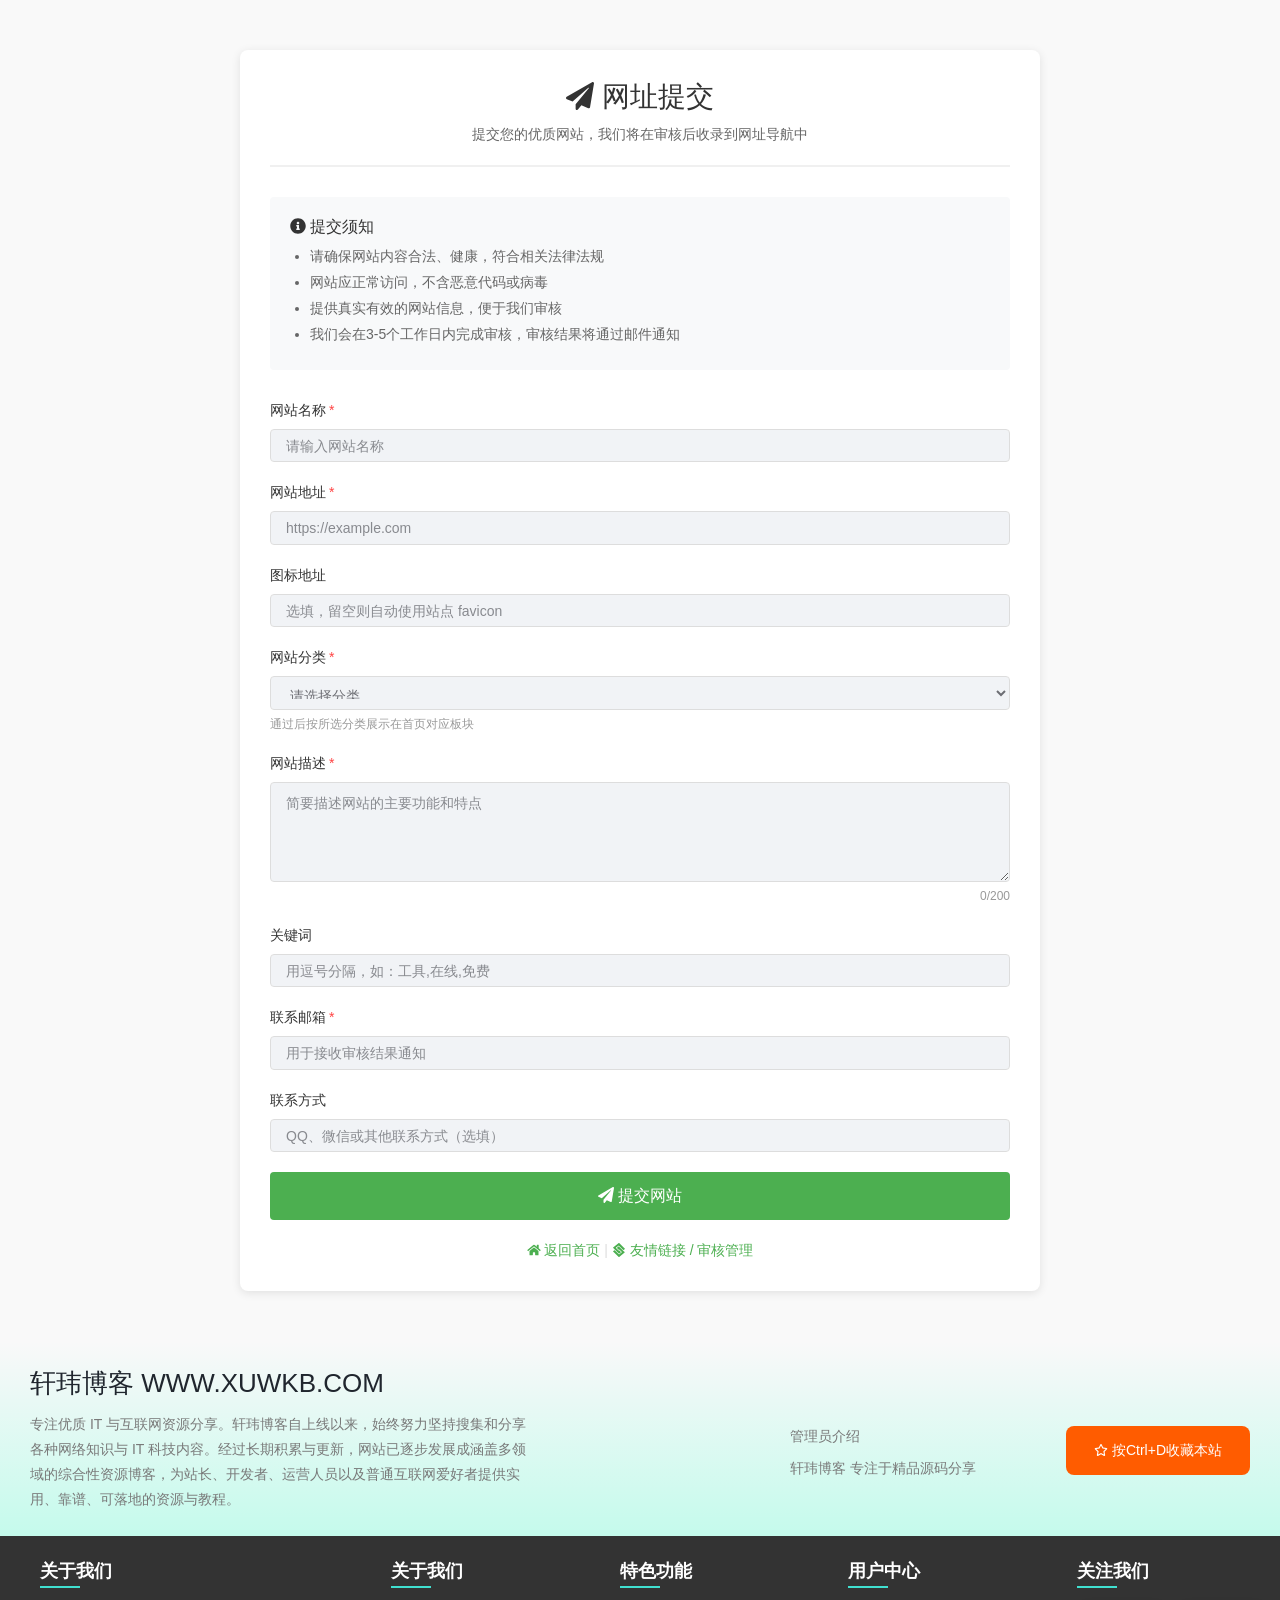
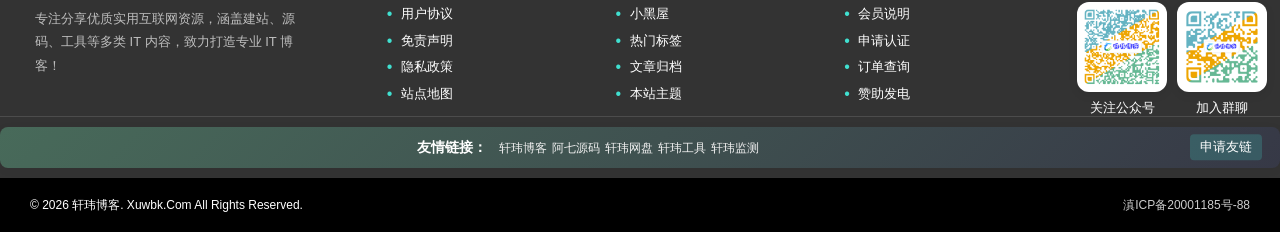
<file: commit.html>
<!DOCTYPE html>
<!--
 * * 《轩玮导航》 - 网址提交文件
 * @package XuWbk
 * @author 轩玮
 * @version 1.0.0
 * @created 文件创建升级
 * @modified 文件修改时间
 * @description 由《轩玮博客》开发用于导航工具系统
 * @contact QQ:6050640 邮箱：6050640@qq.com 网址：www.xuwbk.com
 * @copyright Copyright (c) 2026 by XuWbk.Com, All Rights Reserved.
-->
<html lang="zh-CN">

<head>
    <meta charset="UTF-8" />
    <meta http-equiv="X-UA-Compatible" content="IE=edge, chrome=1" />
    <meta name="viewport"
          content="width=device-width, initial-scale=1.0, minimum-scale=1.0, maximum-scale=1.0, user-scalable=no" />
    <meta name="theme-color" content="#f9f9f9" />
    <title>网址提交 - 在线工具网</title>
    <link rel="shortcut icon" href="./assets/images/favicon.png" />
    <meta name="keywords" content="网址提交,网站收录,在线工具网" />
    <meta name="description" content="提交您的优质网站，加入在线工具网址导航" />

    <link rel="stylesheet" id="block-library-css"
        href="./assets/css/block-library.min-5.6.2.css" type="text/css" media="all" />
    <link rel="stylesheet" id="iconfont-css" href="./assets/css/iconfont-3.03029.1.css"
        type="text/css" media="all" />
    <link rel="stylesheet" id="bootstrap-css" href="./assets/css/bootstrap.min-4.3.1.css"
        type="text/css" media="all" />
    <link rel="stylesheet" id="iowen-css" href="./assets/css/style-3.03029.1.css"
        type="text/css" media="all" />
    <link rel="stylesheet" id="custom-css" href="./assets/css/custom-style.css"
        type="text/css" media="all" />
    <link rel="stylesheet" id="xuwbk-icons-css" href="./assets/css/xuwbk-icons.css" type="text/css" />
    <link rel="stylesheet" id="xuwbk-footer-css" href="./assets/css/footer.css" type="text/css" media="all" />

    <style>
        .submit-container {
            max-width: 800px;
            margin: 50px auto;
            padding: 30px;
            background: #fff;
            border-radius: 8px;
            box-shadow: 0 2px 10px rgba(0,0,0,0.1);
        }

        .submit-header {
            text-align: center;
            margin-bottom: 30px;
            padding-bottom: 20px;
            border-bottom: 2px solid #f0f0f0;
        }

        .submit-header h1 {
            font-size: 28px;
            color: #333;
            margin-bottom: 10px;
        }

        .submit-header p {
            color: #666;
            font-size: 14px;
        }

        .form-group {
            margin-bottom: 20px;
        }

        .form-group label {
            display: block;
            margin-bottom: 8px;
            color: #333;
            font-weight: 500;
        }

        .form-group label .required {
            color: #ff4444;
            margin-left: 3px;
        }

        .form-control {
            width: 100%;
            padding: 10px 15px;
            border: 1px solid #ddd;
            border-radius: 4px;
            font-size: 14px;
            transition: border-color 0.3s;
        }

        .form-control:focus {
            outline: none;
            border-color: #4CAF50;
        }

        .form-control.error {
            border-color: #ff4444;
        }

        textarea.form-control {
            resize: vertical;
            min-height: 100px;
        }

        .error-message {
            color: #ff4444;
            font-size: 12px;
            margin-top: 5px;
            display: none;
        }

        .submit-btn {
            width: 100%;
            padding: 12px;
            background: #4CAF50;
            color: white;
            border: none;
            border-radius: 4px;
            font-size: 16px;
            cursor: pointer;
            transition: background 0.3s;
        }

        .submit-btn:hover {
            background: #45a049;
        }

        .submit-btn:disabled {
            background: #ccc;
            cursor: not-allowed;
        }

        .back-home {
            text-align: center;
            margin-top: 20px;
        }

        .back-home a {
            color: #4CAF50;
            text-decoration: none;
        }

        .back-home a:hover {
            text-decoration: underline;
        }

        .success-message {
            background: #d4edda;
            color: #155724;
            padding: 15px;
            border-radius: 4px;
            margin-bottom: 20px;
            display: none;
        }

        .guidelines {
            background: #f8f9fa;
            padding: 20px;
            border-radius: 4px;
            margin-bottom: 30px;
        }

        .guidelines h3 {
            font-size: 16px;
            color: #333;
            margin-bottom: 10px;
        }

        .guidelines ul {
            margin: 0;
            padding-left: 20px;
        }

        .guidelines li {
            color: #666;
            font-size: 14px;
            margin-bottom: 5px;
        }

        .char-count {
            text-align: right;
            font-size: 12px;
            color: #999;
            margin-top: 5px;
        }
    </style>
</head>

<body class="io-grey-mode">
    <div class="submit-container">
        <div class="submit-header">
            <h1><i class="xw-ico xw-plane"></i> 网址提交</h1>
            <p>提交您的优质网站，我们将在审核后收录到网址导航中</p>
        </div>

        <div class="success-message" id="successMessage">
            <i class="xw-ico xw-check"></i> 提交成功！审核通过后将展示在首页对应分类板块。
        </div>

        <div class="guidelines">
            <h3><i class="xw-ico xw-info"></i> 提交须知</h3>
            <ul>
                <li>请确保网站内容合法、健康，符合相关法律法规</li>
                <li>网站应正常访问，不含恶意代码或病毒</li>
                <li>提供真实有效的网站信息，便于我们审核</li>
                <li>我们会在3-5个工作日内完成审核，审核结果将通过邮件通知</li>
            </ul>
        </div>

        <form id="submitForm">
            <div class="form-group">
                <label for="siteName">
                    网站名称<span class="required">*</span>
                </label>
                <input type="text" id="siteName" name="siteName" class="form-control"
                       placeholder="请输入网站名称" maxlength="50" required>
                <div class="error-message" id="siteNameError">请输入网站名称</div>
            </div>

            <div class="form-group">
                <label for="siteUrl">
                    网站地址<span class="required">*</span>
                </label>
                <input type="url" id="siteUrl" name="siteUrl" class="form-control"
                       placeholder="https://example.com" required>
                <div class="error-message" id="siteUrlError">请输入正确的网址格式</div>
            </div>

            <div class="form-group">
                <label for="icon">
                    图标地址
                </label>
                <input type="text" id="icon" name="icon" class="form-control"
                       placeholder="选填，留空则自动使用站点 favicon" maxlength="255">
            </div>

            <div class="form-group">
                <label for="category">
                    网站分类<span class="required">*</span>
                </label>
                <select id="category" name="category" class="form-control" required>
                    <option value="">请选择分类</option>
                    <option value="常用工具">常用工具</option>
                    <option value="生物信息">生物信息</option>
                    <option value="云服务器">云服务器</option>
                    <option value="办公学习">办公学习</option>
                    <option value="影音视频">影音视频</option>
                    <option value="游戏竞技">游戏竞技</option>
                    <option value="网盘资源">网盘资源</option>
                    <option value="图标素材">图标素材</option>
                    <option value="图标设计">图标设计</option>
                    <option value="平面素材">平面素材</option>
                    <option value="字体资源">字体资源</option>
                    <option value="PPT资源">PPT资源</option>
                    <option value="图形创意">图形创意</option>
                    <option value="界面设计">界面设计</option>
                    <option value="在线配色">在线配色</option>
                    <option value="迷你工具">迷你工具</option>
                    <option value="谷歌插件">谷歌插件</option>
                    <option value="资讯书籍">资讯书籍</option>
                    <option value="博客论坛">博客论坛</option>
                    <option value="设计规范">设计规范</option>
                    <option value="视频教程">视频教程</option>
                    <option value="主机资源">主机资源</option>
                    <option value="域名资源">域名资源</option>
                    <option value="VPS资源">VPS资源</option>
                    <option value="其他资源">其他资源</option>
                </select>
                <div class="char-count" style="text-align:left;">通过后按所选分类展示在首页对应板块</div>
                <div class="error-message" id="categoryError">请选择网站分类</div>
            </div>

            <div class="form-group">
                <label for="description">
                    网站描述<span class="required">*</span>
                </label>
                <textarea id="description" name="description" class="form-control"
                          placeholder="简要描述网站的主要功能和特点"
                          maxlength="200" required></textarea>
                <div class="char-count">
                    <span id="descCount">0</span>/200
                </div>
                <div class="error-message" id="descriptionError">请输入网站描述</div>
            </div>

            <div class="form-group">
                <label for="keywords">
                    关键词
                </label>
                <input type="text" id="keywords" name="keywords" class="form-control"
                       placeholder="用逗号分隔，如：工具,在线,免费" maxlength="100">
            </div>

            <div class="form-group">
                <label for="email">
                    联系邮箱<span class="required">*</span>
                </label>
                <input type="email" id="email" name="email" class="form-control"
                       placeholder="用于接收审核结果通知" required>
                <div class="error-message" id="emailError">请输入正确的邮箱地址</div>
            </div>

            <div class="form-group">
                <label for="contact">
                    联系方式
                </label>
                <input type="text" id="contact" name="contact" class="form-control"
                       placeholder="QQ、微信或其他联系方式（选填）" maxlength="50">
            </div>

            <button type="submit" class="submit-btn" id="submitBtn">
                <i class="xw-ico xw-plane"></i> 提交网站
            </button>
        </form>

        <div class="back-home">
            <a href="./"><i class="xw-ico xw-home"></i> 返回首页</a>
            <span style="color:#ddd;"> | </span>
            <a href="links.html"><i class="xw-ico xw-links"></i> 友情链接 / 审核管理</a>
        </div>
    </div>

    <script src="./assets/js/jquery.min-3.2.1.js"></script>
    <script src="./assets/js/friendlink.js"></script>
    <script>
        $(document).ready(function() {
            // 描述字数统计
            $('#description').on('input', function() {
                const count = $(this).val().length;
                $('#descCount').text(count);
            });

            // 表单验证
            function validateForm() {
                let isValid = true;

                // 清除之前的错误提示
                $('.form-control').removeClass('error');
                $('.error-message').hide();

                // 网站名称验证
                const siteName = $('#siteName').val().trim();
                if (!siteName) {
                    $('#siteName').addClass('error');
                    $('#siteNameError').show();
                    isValid = false;
                }

                // 网址验证
                const siteUrl = $('#siteUrl').val().trim();
                const urlPattern = /^https?:\/\/.+\..+/i;
                if (!siteUrl || !urlPattern.test(siteUrl)) {
                    $('#siteUrl').addClass('error');
                    $('#siteUrlError').show();
                    isValid = false;
                }

                // 分类验证
                const category = $('#category').val();
                if (!category) {
                    $('#category').addClass('error');
                    $('#categoryError').show();
                    isValid = false;
                }

                // 描述验证
                const description = $('#description').val().trim();
                if (!description) {
                    $('#description').addClass('error');
                    $('#descriptionError').show();
                    isValid = false;
                }

                // 邮箱验证
                const email = $('#email').val().trim();
                const emailPattern = /^[^\s@]+@[^\s@]+\.[^\s@]+$/;
                if (!email || !emailPattern.test(email)) {
                    $('#email').addClass('error');
                    $('#emailError').show();
                    isValid = false;
                }

                return isValid;
            }

            // 表单提交
            $('#submitForm').on('submit', function(e) {
                e.preventDefault();

                if (!validateForm()) {
                    return;
                }

                // 禁用提交按钮
                const $submitBtn = $('#submitBtn');
                $submitBtn.prop('disabled', true).html('<i class="xw-ico xw-spinner xw-spin"></i> 提交中...');

                // 收集表单数据
                const formData = {
                    siteName: $('#siteName').val().trim(),
                    siteUrl: $('#siteUrl').val().trim(),
                    category: $('#category').val(),
                    description: $('#description').val().trim(),
                    keywords: $('#keywords').val().trim(),
                    email: $('#email').val().trim(),
                    contact: $('#contact').val().trim(),
                    icon: $('#icon').val().trim(),
                    submitTime: new Date().toISOString()
                };

                // 写入待审核队列，由管理员审批；批准后按分类展示在首页对应板块
                if (window.XuWbkFriendLink) {
                    window.XuWbkFriendLink.apply({
                        name: formData.siteName,
                        url: formData.siteUrl,
                        desc: formData.description,
                        contact: formData.contact || formData.email,
                        category: formData.category,
                        icon: formData.icon,
                        source: 'site'
                    });
                }

                $('#successMessage').fadeIn();
                $('#submitForm')[0].reset();
                $('#descCount').text('0');
                $submitBtn.prop('disabled', false).html('<i class="xw-ico xw-plane"></i> 提交网站');
            });

            // 输入时移除错误状态
            $('.form-control').on('input change', function() {
                $(this).removeClass('error');
                $(this).siblings('.error-message').hide();
            });
        });
    </script>
<div id="xuwbk-footer"></div>
<script type="text/javascript" src="./assets/js/footer.js"></script>
<!-- ===== 外链跳转确认弹窗（居中） ===== -->
<script type="text/javascript" src="./assets/js/link-guard.js"></script>
</body>
</html>
</file>
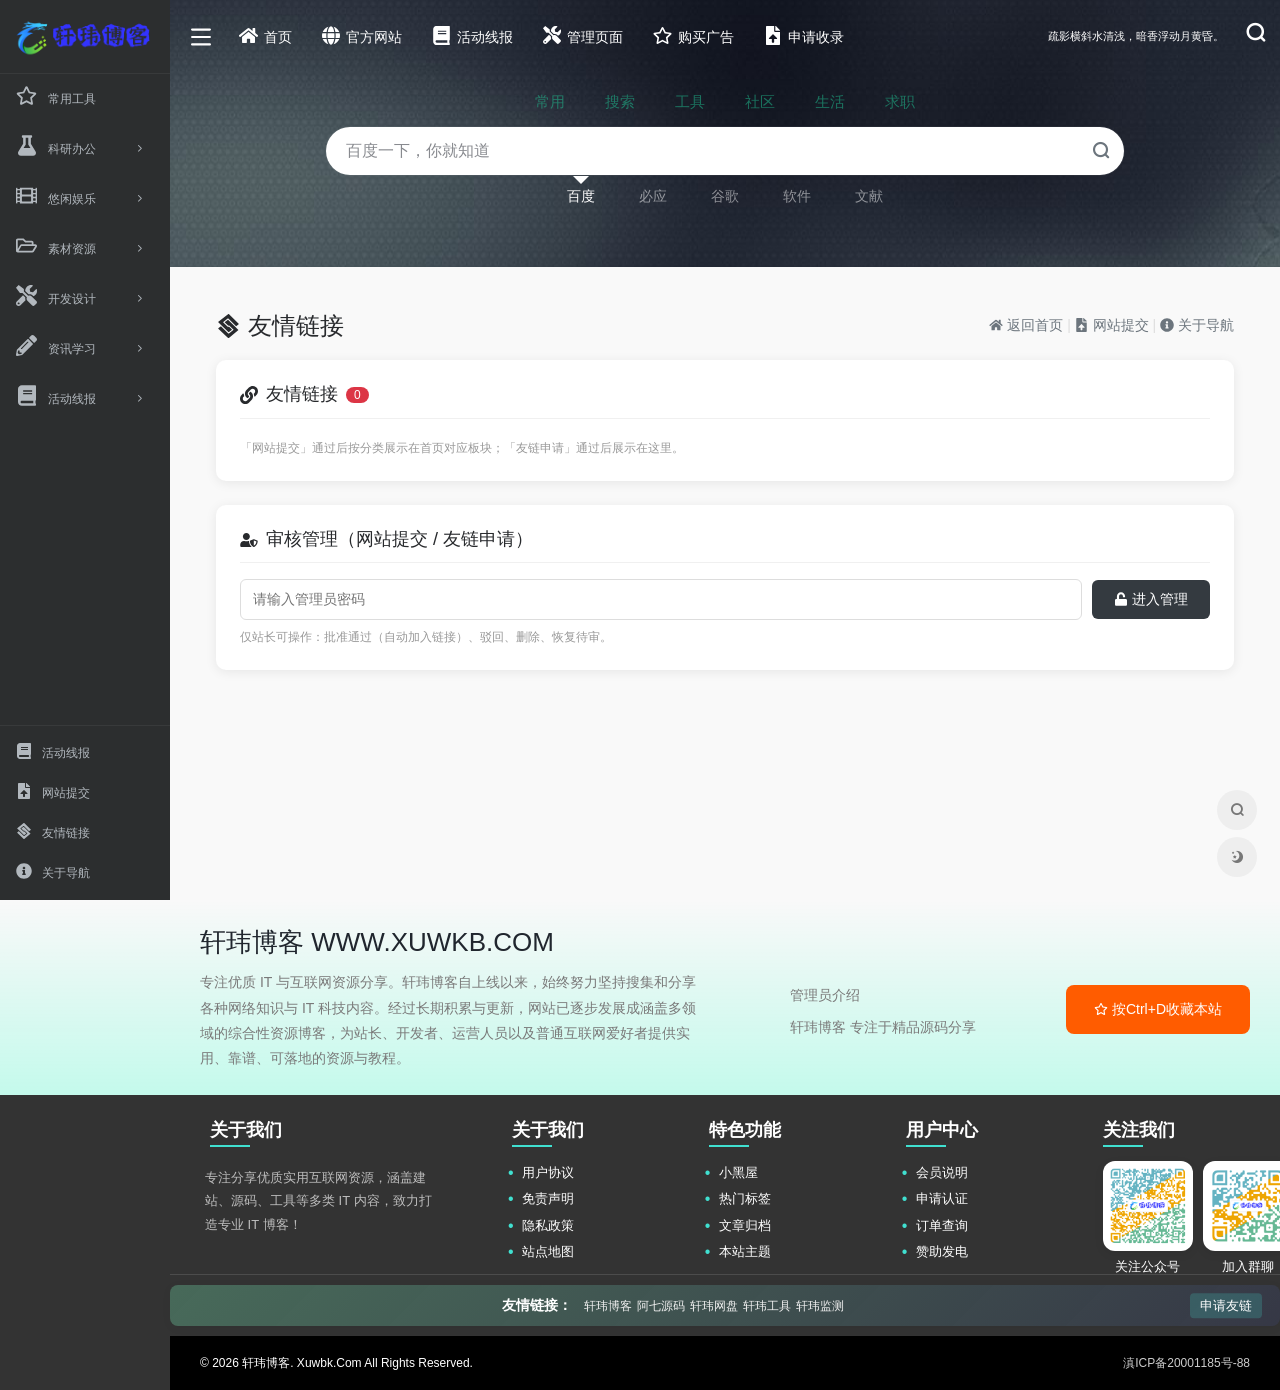
<file: links.html>
<!DOCTYPE html>
<!--
 * * 《轩玮导航》 - 友情链接文件
 * @package XuWbk
 * @author 轩玮
 * @version 1.0.0
 * @created 文件创建升级
 * @modified 文件修改时间
 * @description 由《轩玮博客》开发用于导航工具系统
 * @contact QQ:6050640 邮箱：6050640@qq.com 网址：www.xuwbk.com
 * @copyright Copyright (c) 2026 by XuWbk.Com, All Rights Reserved.
-->
<html lang="zh-CN">

<head>
    <meta charset="UTF-8" />
    <meta http-equiv="X-UA-Compatible" content="IE=edge, chrome=1" />
    <meta name="viewport" content="width=device-width, initial-scale=1.0" />
    <meta name="theme-color" content="#f9f9f9" />
    <title>友情链接 - 轩玮导航</title>
    <link rel="shortcut icon" href="./assets/images/favicon.png" />
    <meta name="keywords" content="友情链接,友链申请,轩玮导航" />
    <meta name="description" content="轩玮导航友情链接申请、审核与管理，支持批准、驳回、删除，通过后自动展示。" />

    <link rel="stylesheet" href="./assets/css/bootstrap.min-4.3.1.css" type="text/css" media="all" />
    <link rel="stylesheet" href="./assets/css/iconfont-3.03029.1.css" type="text/css" media="all" />
    <link rel="stylesheet" href="./assets/css/style-3.03029.1.css" type="text/css" media="all" />
    <link rel="stylesheet" href="./assets/css/custom-style.css" type="text/css" media="all" />
    <link rel="stylesheet" href="./assets/css/xuwbk-icons.css" type="text/css" />
    <link rel="stylesheet" id="xuwbk-footer-css" href="./assets/css/footer.css" type="text/css" media="all" />
    <link rel="stylesheet" href="./assets/css/friendlink.css" type="text/css" media="all" />
    <script type="text/javascript" src="assets/js/jquery.min-3.2.1.js"></script>
    <script type="text/javascript" src="assets/js/content-search.js"></script>
</head>



    <div class="page-container">

	<div id="sidebar" class="sticky sidebar-nav fade animate-nav" style="width: 170px">

            <div class="modal-dialog h-100 sidebar-nav-inner">
                <div class="sidebar-logo border-bottom border-color">

                    <div class="logo overflow-hidden">
                        <a href="" class="logo-expanded">
                            <img src="./assets/images/bt8-expand-light.png" height="40" class="logo-light"
                                alt="轩玮工具网">
                            <img src="./assets/images/bt8-expand-dark.png" height="40" class="logo-dark d-none"
                                alt="轩玮工具网">
                        </a>
                        <a href="" class="logo-collapsed">
                            <img src="./assets/images/bt.png" height="40" class="logo-light"
                                alt="轩玮工具网">
                            <img src="./assets/images/bt.png" height="40" class="logo-dark d-none"
                                alt="轩玮工具网">
                        </a>
                    </div>

                </div>
                <div class="sidebar-menu flex-fill">
                    <div class="sidebar-scroll">
                        <div class="sidebar-menu-inner">
                            <ul>


                                    <li class="sidebar-item">
                                        <a href="index.html##3e90c5117dc0fe9d71410e448d766e52" class="smooth">
                                            <i class="xw-ico xw-star xw-lg icon-fw icon-lg mr-2"></i>
                                            <span>常用工具</span>
                                        </a>
                                    </li>


                                    <li class="sidebar-item">
                                        <a href="index.html##89a839e0a347c0be73793d01e52c31ad" class="smooth change-href" data-change="#89a839e0a347c0be73793d01e52c31ad">
                                            <i class="xw-ico xw-flask xw-lg icon-fw icon-lg mr-2"></i>
                                            <span>科研办公</span>
                                            <i class="iconfont icon-arrow-r-m sidebar-more text-sm"></i>
                                        </a>
                                        <ul>

                                            <li><a href="index.html##89a839e0a347c0be73793d01e52c31ad" class="smooth"><span>生物信息</span></a></li>

                                            <li><a href="index.html##acd617ea241c9daf2f251963bc03c6e3" class="smooth"><span>云服务器</span></a></li>

                                            <li><a href="index.html##e0aade1cd567f730e498e248bbd6acdf" class="smooth"><span>办公学习</span></a></li>

                                        </ul>
                                    </li>


                                    <li class="sidebar-item">
                                        <a href="index.html##a4d417d7850fde0cd00e4af576621a63" class="smooth change-href" data-change="#a4d417d7850fde0cd00e4af576621a63">
                                            <i class="xw-ico xw-film xw-lg icon-fw icon-lg mr-2"></i>
                                            <span>悠闲娱乐</span>
                                            <i class="iconfont icon-arrow-r-m sidebar-more text-sm"></i>
                                        </a>
                                        <ul>

                                            <li><a href="index.html##a4d417d7850fde0cd00e4af576621a63" class="smooth"><span>影音视频</span></a></li>

                                            <li><a href="index.html##e15122403d5aca361a6b63ddea292464" class="smooth"><span>游戏竞技</span></a></li>

                                        </ul>
                                    </li>


                                    <li class="sidebar-item">
                                        <a href="index.html##5e6e1089ffbc5d7819c0d0f1f7b31ebc" class="smooth change-href" data-change="#5e6e1089ffbc5d7819c0d0f1f7b31ebc">
                                            <i class="xw-ico xw-folder xw-lg icon-fw icon-lg mr-2"></i>
                                            <span>素材资源</span>
                                            <i class="iconfont icon-arrow-r-m sidebar-more text-sm"></i>
                                        </a>
                                        <ul>

                                            <li><a href="index.html##5e6e1089ffbc5d7819c0d0f1f7b31ebc" class="smooth"><span>网盘资源</span></a></li>

                                            <li><a href="index.html##7866a35b09d466b9cf0295af54d30d53" class="smooth"><span>图标素材</span></a></li>

                                            <li><a href="index.html##779477bcccdd4ecb1d852c8d4a67caca" class="smooth"><span>图标设计</span></a></li>

                                            <li><a href="index.html##ff65f7f9721757bf11b0b0c95f1b9446" class="smooth"><span>平面素材</span></a></li>

                                            <li><a href="index.html##722d3693fc0b9344bb46ee220beac1b6" class="smooth"><span>字体资源</span></a></li>

                                            <li><a href="index.html##113a0a745b4169af0f7646269c12ae66" class="smooth"><span>PPT资源</span></a></li>

                                        </ul>
                                    </li>


                                    <li class="sidebar-item">
                                        <a href="index.html##4fbc8ba07df90bae306d8e3b83fc5a21" class="smooth change-href" data-change="#4fbc8ba07df90bae306d8e3b83fc5a21">
                                            <i class="xw-ico xw-tools xw-lg icon-fw icon-lg mr-2"></i>
                                            <span>开发设计</span>
                                            <i class="iconfont icon-arrow-r-m sidebar-more text-sm"></i>
                                        </a>
                                        <ul>

                                            <li><a href="index.html##4fbc8ba07df90bae306d8e3b83fc5a21" class="smooth"><span>图形创意</span></a></li>

                                            <li><a href="index.html##542c016a714d85715d206c8892fba01f" class="smooth"><span>界面设计</span></a></li>

                                            <li><a href="index.html##31e51a60697ff3fb1d1c4934cce67921" class="smooth"><span>在线配色</span></a></li>

                                            <li><a href="index.html##9c2232288caaa8ec40948cef6a786ac2" class="smooth"><span>在线工具</span></a></li>

                                            <li><a href="index.html##13a0e1cc22ccc31b31242a6046230729" class="smooth"><span>谷歌插件</span></a></li>

                                        </ul>
                                    </li>


                                    <li class="sidebar-item">
                                        <a href="index.html##19cb9b648dba4efc58a205ea413b6b5d" class="smooth change-href" data-change="#19cb9b648dba4efc58a205ea413b6b5d">
                                            <i class="xw-ico xw-pencil xw-lg icon-fw icon-lg mr-2"></i>
                                            <span>资讯学习</span>
                                            <i class="iconfont icon-arrow-r-m sidebar-more text-sm"></i>
                                        </a>
                                        <ul>

                                            <li><a href="index.html##19cb9b648dba4efc58a205ea413b6b5d" class="smooth"><span>资讯图书</span></a></li>

                                            <li><a href="index.html##c7a9a750a4a636f0bb3e982b5ea9141c" class="smooth"><span>博客论坛</span></a></li>

                                            <li><a href="index.html##33d3098041927a26a98ed4c6822c9687" class="smooth"><span>设计规范</span></a></li>

                                            <li><a href="index.html##aec25b122d7aceb3dd3b64cf71858ed2" class="smooth"><span>视频教程</span></a></li>

                                        </ul>
                                    </li>

                                    <li class="sidebar-item">
                                        <a href="index.html##a1b2c3d4e5f60718293a4b5c6d7e8f90" class="smooth change-href" data-change="#a1b2c3d4e5f60718293a4b5c6d7e8f90">
                                            <i class="xw-ico xw-book xw-lg icon-fw icon-lg mr-2"></i>
                                            <span>活动线报</span>
                                            <i class="iconfont icon-arrow-r-m sidebar-more text-sm"></i>
                                        </a>
                                        <ul>
                                            <li><a href="index.html##a1b2c3d4e5f60718293a4b5c6d7e8f90" class="smooth"><span>主机资源</span></a></li>
                                            <li><a href="index.html##c3d4e5f60718293a4b5c6d7e8f901234" class="smooth"><span>域名资源</span></a></li>
                                            <li><a href="index.html##d4e5f60718293a4b5c6d7e8f9012345" class="smooth"><span>VPS资源</span></a></li>
                                            <li><a href="index.html##e5f60718293a4b5c6d7e8f901234567" class="smooth"><span>其他资源</span></a></li>
                                        </ul>
                                    </li>


                            </ul>
                        </div>
                    </div>
                </div>
                <div class="border-top py-2 border-color">
                    <div class="flex-bottom">
                        <ul>
                            <li id="menu-item-214"
                                class="menu-item menu-item-type-post_type menu-item-object-page sidebar-item sidebar-activity">
                                <a href="activity.html">
                                    <i class="xw-ico xw-book icon-fw icon-lg mr-2"></i>
                                    <span>活动线报</span></a>
                            </li>

                            <li id="menu-item-237"
                                class="menu-item menu-item-type-post_type menu-item-object-page menu-item-237 sidebar-item">
                                <a href="javascript:" class="js-open-submit">
                                    <i class="xw-ico xw-upload icon-fw icon-lg mr-2"></i>
                                    <span>网站提交</span></a>
                            </li>

			    <li id="menu-item-212"
                                 class="menu-item menu-item-type-custom menu-item-object-custom menu-item-212 sidebar-item">
                                 <a href="javascript:" class="js-open-friendlink">
                                     <i class="xw-ico xw-links icon-fw icon-lg mr-2"></i>
                                     <span>友情链接</span>
                                 </a>
                            </li>

                            <li id="menu-item-213"
                                class="menu-item menu-item-type-custom menu-item-object-custom menu-item-213 sidebar-item">
                                <a target="_blank" rel="noopener" href="about">
                                    <i class="xw-ico xw-info icon-fw icon-lg mr-2"></i>
                                    <span>关于导航</span></a>
                            </li>
                        </ul>
                    </div>
                </div>
            </div>
        </div>


<div class="main-content flex-fill grid-bg">
    <div class="big-header-banner">
        <div id="header" class="page-header sticky">
            <div class="navbar navbar-expand-md">
                <div class="container-fluid p-0">

                    <a href="" class="navbar-brand d-md-none" title="轩玮工具网">
                        <img src="./assets/images/bt.png" class="logo-light"
                            alt="轩玮工具网">
                        <img src="./assets/images/bt.png" class="logo-dark d-none"
                            alt="轩玮工具网">
                    </a>

                    <div class="collapse navbar-collapse order-2 order-md-1">
                        <div class="header-mini-btn">
                            <label>
                                <input id="mini-button" type="checkbox">
                                <svg viewbox="0 0 100 100" xmlns="http://www.w3.org/2000/svg">
                                    <path class="line--1" d="M0 40h62c18 0 18-20-17 5L31 55"></path>
                                    <path class="line--2" d="M0 50h80"></path>
                                    <path class="line--3" d="M0 60h62c18 0 18 20-17-5L31 45"></path>
                                </svg>
                            </label>

                        </div>

                        <ul class="navbar-nav site-menu" style="margin-right: 16px;">

			<li >
				<a href="./">
                                    <i class="xw-ico xw-home xw-lg mr-2"></i>
                                    <span>首页</span>
                                </a>
				<ul class="sub-menu">

				</ul>
			    </li>

			<li >
				<a href="https://www.xuwbk.com/" target="_blank" rel="noopener">
                                    <i class="xw-ico xw-globe xw-lg mr-2"></i>
                                    <span>官方网站</span>
                                </a>
				<ul class="sub-menu">

				</ul>
			    </li>

			<li >
				<a href="activity.html">
                                    <i class="xw-ico xw-book xw-lg mr-2"></i>
                                    <span>活动线报</span>
                                </a>
				<ul class="sub-menu">

				</ul>
			    </li>

			<li >
				<a href="links.html" target="_blank" rel="noopener">
                                    <i class="xw-ico xw-tools xw-lg mr-2"></i>
                                    <span>管理页面</span>
                                </a>
				<ul class="sub-menu">

				</ul>
			    </li>

			<li >
				<a href="tencent://message/?uin=6050640&Site=&Menu=yes" target="_blank" rel="noopener" title="联系QQ：6050640">
                                    <i class="xw-ico xw-star xw-lg mr-2"></i>
                                    <span>购买广告</span>
                                </a>
				<ul class="sub-menu">

				</ul>
			    </li>

			<li >
				<a href="javascript:" class="js-open-submit">
                                    <i class="xw-ico xw-upload xw-lg mr-2"></i>
                                    <span>申请收录</span>
                                </a>
				<ul class="sub-menu">

				</ul>
			    </li>

			</ul>

                        <div class="rounded-circle weather">
                            <div id="he-plugin-simple" style="display: contents;"></div>
                            <script>WIDGET = {
                                    CONFIG: {
                                        "modules": "01234",
                                        "background": 5,
                                        "tmpColor": "E4C600",
                                        "tmpSize": 14,
                                        "cityColor": "E4C600",
                                        "citySize": 14,
                                        "aqiColor": "#E4C600",
                                        "aqiSize": 14,
                                        "weatherIconSize": 24,
                                        "alertIconSize": 18,
                                        "padding": "10px 10px 10px 10px",
                                        "shadow": "1",
                                        "language": "auto",
                                        "borderRadius": 5,
                                        "fixed": "false",
                                        "vertical": "middle",
                                        "horizontal": "left",
                                        "key": "085791e805a24491b43b06cf58ab31e7"
                                    }
                                }
                            </script>
                            <script src="https://widget.qweather.net/simple/static/js/he-simple-common.js?v=2.0"></script>
                        </div>

                    </div>

                    <ul class="nav navbar-menu text-xs order-1 order-md-2">


                        <li class="nav-item mr-3 mr-lg-0 d-none d-lg-block">
                            <script>
                                fetch('https://v1.hitokoto.cn')
                                    .then(response => response.json())
                                    .then(data => {
                                    const hitokoto = document.getElementById('hitokoto_text')
                                    hitokoto.href = 'https://hitokoto.cn/?uuid=' + data.uuid
                                    hitokoto.innerText = data.hitokoto
                                    })
                                    .catch(console.error)
                            </script>
                            <div id="hitokoto"><a href="#" target="_blank" id="hitokoto_text">疏影横斜水清浅，暗香浮动月黄昏。</a></div>
                        </li>


                        <li class="nav-item d-md-none mobile-activity ml-3 ml-md-4">
                            <a href="activity.html" title="活动线报" aria-label="活动线报"><i class="xw-ico xw-book"
                                    style="font-size:22px"></i></a>
                        </li>
                        <li class="nav-search ml-3 ml-md-4">
                            <a href="javascript:" data-toggle="modal" data-target="#search-modal"><i
                                    class="iconfont icon-search icon-2x"></i></a>
                        </li>
                        <li class="nav-item d-md-none mobile-menu ml-3 ml-md-4">
                            <a href="javascript:" id="sidebar-switch" data-toggle="modal"
                                data-target="#sidebar"><i class="iconfont icon-classification icon-2x"></i></a>
                        </li>
                    </ul>
                </div>
            </div>
        </div>
        <div class="placeholder" style="height:74px"></div>
    </div>


<div class="header-big  post-top css-color mb-4" id="search-bg" style="">
    <div class="s-search">
        <div id="search" class="s-search mx-auto">
            <div id="search-list-menu" class="hide-type-list">
                <div class="s-type text-center">
                    <div class="s-type-list big">
                        <div class="anchor" style="position: absolute; left: 50%; opacity: 0;"></div>
                        <label for="type-baidu"   data-id="group-a"><span>常用</span></label>
                        <label for="type-baidu1"  data-id="group-b"><span>搜索</span></label>
                        <label for="type-whois"   data-id="group-c"><span>工具</span></label>
                        <label for="type-zhihu"   data-id="group-d"><span>社区</span></label>
                        <label for="type-taobao1" data-id="group-e"><span>生活</span></label>
                        <label for="type-zhaopin" data-id="group-f"><span>求职</span></label>
                    </div>
                </div>
            </div>

            <form action="https://www.baidu.com?s=" method="get" target="_blank" class="super-search-fm">
                <input type="text" id="search-text" class="form-control smart-tips search-key"
                    zhannei="" placeholder="输入关键字搜索" style="outline:0" autocomplete="off">
                <button class="submit" type="submit"><i class="iconfont icon-search"></i></button>
            </form>

            <div id="search-list" class="hide-type-list">
                <div class="search-group group-a">
                    <ul class="search-type">
		        <li><input hidden="" type="radio" name="type" checked="checked"
                                id="type-baidu"
                                value="https://www.baidu.com/s?wd="
                                data-placeholder="百度一下，你就知道">
                            <label for="type-baidu"><span class="text-muted">百度</span></label>
                        </li>
                        <li><input hidden="" type="radio" name="type"
                                id="type-bing"
                                value="https://cn.bing.com/search?q="
                                data-placeholder="微软 Bing 搜索">
			    <label for="type-bing"><span class="text-muted">必应</span></label>
                        </li>
                        <li><input hidden="" type="radio" name="type"
                                id="type-google"
                                value="https://www.google.com/search?q="
                                data-placeholder="谷歌搜索">
			    <label for="type-google"><span class="text-muted">谷歌</span></label>
                        </li>
                        <li><input hidden="" type="radio" name="type"
                                id="type-anaconda"
			        value="https://anaconda.org/search?q=" data-placeholder="Anaconda 软件搜索">
			    <label for="type-anaconda"><span class="text-muted">软件</span></label>
                        </li>
                        <li><input hidden="" type="radio" name="type"
                                id="type-pubmed"
                                value="https://pubmed.ncbi.nlm.nih.gov/?term="
                                data-placeholder="PubMed 搜索/文章标题/关键字">
			    <label for="type-pubmed"><span class="text-muted">文献</span></label>
                        </li>
                    </ul>
                </div>
                <div class="search-group group-b">
                    <ul class="search-type">
                        <li><input hidden="" type="radio" name="type"
                                id="type-baidu1"
                                value="https://www.baidu.com/s?wd="
                                data-placeholder="百度一下，你就知道">
                            <label for="type-baidu1"><span class="text-muted">百度</span></label>
                        </li>
                        <li><input hidden="" type="radio" name="type"
                                id="type-google1"
                                value="https://www.google.com/search?q="
                                data-placeholder="谷歌搜索">
                            <label for="type-google1"><span class="text-muted">谷歌</span></label>
                        </li>
                        <li><input hidden="" type="radio" name="type"
                                id="type-360"
                                value="https://www.so.com/s?q="
                                data-placeholder="360 好搜">
                            <label for="type-360"><span class="text-muted">360</span></label>
                        </li>
                        <li><input hidden="" type="radio" name="type"
                                id="type-sogo"
                                value="https://www.sogou.com/web?query="
                                data-placeholder="搜狗搜索">
                            <label for="type-sogo"><span class="text-muted">搜狗</span></label>
                        </li>
                        <li><input hidden="" type="radio" name="type"
                                id="type-bing1"
                                value="https://cn.bing.com/search?q="
                                data-placeholder="微软 Bing 搜索">
                            <label for="type-bing1"><span class="text-muted">必应</span></label>
                        </li>
                        <li><input hidden="" type="radio" name="type"
                                id="type-sm"
                                value="https://yz.m.sm.cn/s?q="
                                data-placeholder="UC 移动端搜索">
                            <label for="type-sm"><span class="text-muted">神马</span></label>
                        </li>
                    </ul>
                </div>
                <div class="search-group group-c">
                    <ul class="search-type">
                        <li><input hidden="" type="radio" name="type"
                                id="type-br"
                                value="https://rank.chinaz.com/all/"
                                data-placeholder="请输入网址(不带 https://)">
                            <label for="type-br"><span class="text-muted">权重查询</span></label>
                        </li>
                        <li><input hidden="" type="radio" name="type"
                                id="type-links"
                                value="https://link.chinaz.com/"
                                data-placeholder="请输入网址(不带 https://)">
                            <label for="type-links"><span class="text-muted">友链检测</span></label>
                        </li>
                        <li><input hidden="" type="radio" name="type"
                                id="type-whois"
                                value="https://who.is/whois/"
                                data-placeholder="请输入网址(不带 https://)">
                            <label for="type-whois"><span class="text-muted">域名信息查询</span></label>
                        </li>
                        <li><input hidden="" type="radio" name="type"
                                id="type-ping"
                                value="https://ping.chinaz.com/"
                                data-placeholder="请输入网址(不带 https://)">
                            <label for="type-ping"><span class="text-muted">PING 检测</span></label>
                        </li>
                        <li><input hidden="" type="radio" name="type"
                                id="type-404"
                                value="https://tool.chinaz.com/Links/?DAddress="
                                data-placeholder="请输入网址(不带https://)">
                             <label for="type-404"><span class="text-muted">死链检测</span></label>
                        </li>
                        <li><input hidden="" type="radio" name="type"
                                id="type-ciku"
                                value="https://www.ciku5.com/s?wd="
                                data-placeholder="请输入关键词">
                            <label for="type-ciku"><span class="text-muted">关键词挖掘</span></label>
                        </li>
                    </ul>
                </div>
                <div class="search-group group-d">
                    <ul class="search-type">
                        <li><input hidden="" type="radio" name="type"
                                id="type-zhihu"
                                value="https://www.zhihu.com/search?type=content&q="
                                data-placeholder="知乎">
                            <label for="type-zhihu"><span class="text-muted">知乎</span></label>
                        </li>
                        <li><input hidden="" type="radio" name="type"
                                id="type-wechat"
                                value ="https://weixin.sogou.com/weixin?type=2&query="
                                data-placeholder="微信">
                            <label for="type-wechat"><span class="text-muted">微信</span></label>
                        </li>
                        <li><input hidden="" type="radio" name="type"
                                 id="type-weibo"
                                 value="https://s.weibo.com/weibo/"
                                 data-placeholder="微博">
                            <label for="type-weibo"><span class="text-muted">微博</span></label>
                        </li>
                        <li><input hidden="" type="radio" name="type"
                                 id="type-douban"
                                 value="https://www.douban.com/search?q="
                                 data-placeholder="豆瓣">
                            <label for="type-douban"><span class="text-muted">豆瓣</span></label>
                        </li>
                    </ul>
                </div>
                <div class="search-group group-e">
                    <ul class="search-type">
                        <li><input hidden="" type="radio" name="type"
                                id="type-taobao1"
                                value="https://s.taobao.com/search?q="
                                data-placeholder="淘宝">
                            <label for="type-taobao1"><span class="text-muted">淘宝</span></label>
                        </li>
                        <li><input hidden="" type="radio" name="type"
                                id="type-jd"
                                value="https://search.jd.com/Search?keyword="
                                data-placeholder="京东">
                            <label for="type-jd"><span class="text-muted">京东</span></label>
                        </li>
                        <li><input hidden="" type="radio" name="type"
                                id="type-xiachufang"
                                value="https://www.xiachufang.com/search/?keyword="
                                data-placeholder="下厨房">
                            <label for="type-xiachufang"><span class="text-muted">下厨房</span></label>
                        </li>
                        <li><input hidden="" type="radio" name="type"
                                id="type-xiangha"
                                value="https://www.xiangha.com/so/?q=caipu&s="
                                data-placeholder="香哈菜谱">
                            <label for="type-xiangha"><span class="text-muted">香哈菜谱</span></label>
                        </li>
                        <li><input hidden="" type="radio" name="type"
                                id="type-12306"
                                value="https://www.12306.cn/?"
                                data-placeholder="12306">
                            <label for="type-12306"><span class="text-muted">12306</span></label>
                        </li>
                        <li><input hidden="" type="radio" name="type"
                                id="type-qunar"
                                value="https://www.qunar.com/?"
                                data-placeholder="去哪儿">
                            <label for="type-qunar"><span class="text-muted">去哪儿</span></label>
                        </li>
                    </ul>
                </div>
                <div class="search-group group-f">
                    <ul class="search-type">
                        <li><input hidden="" type="radio" name="type"
                                id="type-zhaopin"
                                value="https://sou.zhaopin.com/jobs/searchresult.ashx?kw="
                                data-placeholder="智联招聘">
                            <label for="zhaopin"><span class="text-muted">智联招聘</span></label>
                        </li>
                        <li><input hidden="" type="radio" name="type"
                                id="type-51job"
                                value="https://search.51job.com/?"
                                data-placeholder="前程无忧">
                            <label for="type-51job"><span class="text-muted">前程无忧</span></label>
                        </li>
                        <li><input hidden="" type="radio" name="type"
                                id="type-lagou"
                                value="https://www.lagou.com/jobs/list_"
                                data-placeholder="拉钩网">
                            <label for="type-lagou"><span class="text-muted">拉钩网</span></label>
                        </li>
                        <li><input hidden="" type="radio" name="type"
                                id="type-liepin"
                                value="https://www.liepin.com/zhaopin/?key="
                                data-placeholder="猎聘网">
                            <label for="type-liepin"><span class="text-muted">猎聘网</span></label>
                        </li>
                    </ul>
                </div>
            </div>
            <div class="card search-smart-tips search-hot-text">
                <ul id="word" style="display: none"></ul>
            </div>
        </div>
    </div>

</div>


<div id="content" class="content-site customize-site">

<div class="fl-wrap">

    <div class="fl-head">
        <h1><i class="xw-ico xw-links"></i> 友情链接</h1>
        <div>
            <a class="fl-back" href="./"><i class="xw-ico xw-home"></i> 返回首页</a>
            <span style="color:#ddd;"> | </span>
            <a class="fl-back" href="commit.html"><i class="xw-ico xw-upload"></i> 网站提交</a>
            <span style="color:#ddd;"> | </span>
            <a class="fl-back" href="./about"><i class="xw-ico xw-info"></i> 关于导航</a>
        </div>
    </div>

    <!-- 已通过的友情链接 -->
    <div class="fl-card-panel">
        <h2><i class="xw-ico xw-link"></i> 友情链接 <span class="fl-badge" data-friendlink-count>0</span></h2>
        <div class="fl-grid" data-friendlink-approved="card"></div>
        <div class="fl-hint">「网站提交」通过后按分类展示在首页对应板块；「友链申请」通过后展示在这里。</div>
    </div>

    <!-- 管理面板 -->
    <div class="fl-card-panel">
        <h2><i class="xw-ico xw-shield"></i> 审核管理（网站提交 / 友链申请）</h2>

        <div id="fl-login">
            <form id="fl-login-form" class="fl-login">
                <input type="password" name="pwd" placeholder="请输入管理员密码" autocomplete="off" />
                <button type="submit"><i class="xw-ico xw-unlock"></i> 进入管理</button>
            </form>
            <div class="fl-admin-tip">仅站长可操作：批准通过（自动加入链接）、驳回、删除、恢复待审。</div>
        </div>

        <div id="fl-panel" style="display:none;">
            <div class="fl-tabs">
                <button type="button" class="active" data-fl-status="pending">待审核 <span data-fl-count="pending">0</span></button>
                <button type="button" data-fl-status="approved">已通过 <span data-fl-count="approved">0</span></button>
                <button type="button" data-fl-status="rejected">已驳回 <span data-fl-count="rejected">0</span></button>
                <button type="button" data-fl-status="all">全部 <span data-fl-count="all">0</span></button>
            </div>

            <div style="overflow-x:auto;">
                <table class="fl-table">
                    <thead>
                        <tr>
                            <th>网站</th>
                            <th>收录分类</th>
                            <th>简介</th>
                            <th>联系方式</th>
                            <th>状态</th>
                            <th>提交时间</th>
                            <th>操作</th>
                        </tr>
                    </thead>
                    <tbody id="fl-admin-body" data-status="pending"></tbody>
                </table>
            </div>

            <div class="fl-tools">
                <button type="button" id="fl-export-html"><i class="xw-ico xw-code"></i> 导出静态代码</button>
                <button type="button" id="fl-export-json"><i class="xw-ico xw-export"></i> 备份数据</button>
                <button type="button" id="fl-download-json"><i class="xw-ico xw-export"></i> 下载 links.json（上传 data/ 同步）</button>
                <button type="button" id="fl-import-json"><i class="xw-ico xw-import"></i> 导入备份</button>
                <button type="button" id="fl-clear-rejected"><i class="xw-ico xw-trash"></i> 清空驳回</button>
                <button type="button" id="fl-logout"><i class="xw-ico xw-signout"></i> 退出管理</button>
            </div>
            <div class="fl-code-wrap" id="fl-code-wrap">
                <textarea id="fl-code" spellcheck="false"></textarea>
                <div class="fl-hint">导出静态代码：复制后粘贴到 index.html 的友情链接区域即可永久静态保留。</div>
            </div>
        </div>
    </div>

    
</div>

<div class="fl-toast" id="fl-toast"></div>

<div class="fl-modal" id="fl-edit-modal">
    <div class="fl-modal-mask" data-fl-close="1"></div>
    <div class="fl-modal-box">
        <h3><i class="xw-ico xw-pencil"></i> 编辑链接</h3>
        <form id="fl-edit-form" autocomplete="off">
            <input type="hidden" id="fl-edit-id" />
            <div class="fl-row">
                <label for="fl-edit-name">网站名称</label>
                <input type="text" id="fl-edit-name" required />
            </div>
            <div class="fl-row">
                <label for="fl-edit-url">网址</label>
                <input type="url" id="fl-edit-url" placeholder="https://" required />
            </div>
            <div class="fl-row">
                <label for="fl-edit-desc">简介</label>
                <textarea id="fl-edit-desc" rows="3"></textarea>
            </div>
            <div class="fl-row">
                <label for="fl-edit-contact">联系方式</label>
                <input type="text" id="fl-edit-contact" placeholder="QQ 或邮箱" />
            </div>
            <div class="fl-row">
                <label for="fl-edit-icon">图标地址</label>
                <input type="text" id="fl-edit-icon" placeholder="留空自动取站点 favicon" />
            </div>
            <div class="fl-row">
                <label for="fl-edit-source">类型</label>
                <select id="fl-edit-source">
                    <option value="site">网址提交（加入首页分类）</option>
                    <option value="link">友链申请（加入友链区）</option>
                </select>
            </div>
            <div class="fl-row" id="fl-row-category">
                <label for="fl-edit-category">收录分类</label>
                <select id="fl-edit-category"></select>
            </div>
            <div class="fl-row">
                <label for="fl-edit-status">审核状态</label>
                <select id="fl-edit-status">
                    <option value="pending">待审核</option>
                    <option value="approved">已通过</option>
                    <option value="rejected">已驳回</option>
                </select>
            </div>
            <div class="fl-row" id="fl-row-reason">
                <label for="fl-edit-reason">驳回理由</label>
                <input type="text" id="fl-edit-reason" placeholder="展示给申请人" />
            </div>
            <div class="fl-modal-actions">
                <button type="submit" class="fl-btn fl-btn-ok"><i class="xw-ico xw-check"></i> 保存</button>
                <button type="button" id="fl-save-approve" class="fl-btn fl-btn-ok"><i class="xw-ico xw-folder"></i> 批准并加入分类</button>
                <button type="button" id="fl-save-reject" class="fl-btn fl-btn-no"><i class="iconfont icon-close"></i> 驳回</button>
                <button type="button" id="fl-save-remove" class="fl-btn fl-btn-del"><i class="xw-ico xw-trash"></i> 删除</button>
                <button type="button" class="fl-btn" data-fl-close="1">取消</button>
            </div>
        </form>
    </div>
</div>

</div>


        <footer class="main-footer footer-type-1 text-xs" style="padding:0;background:transparent;border:0;">
            <div id="footer-tools" class="d-flex flex-column">
                <a href="javascript:" id="go-to-up" class="btn rounded-circle go-up m-1" rel="go-top">
                    <i class="iconfont icon-to-up"></i>
                </a>

                <a href="javascript:" data-toggle="modal" data-target="#search-modal" class="btn rounded-circle m-1"
                    rel="search" one-link-mark="yes">
                    <i class="iconfont icon-search"></i>
                </a>


		<a href="javascript:" onclick="window.location.href='javascript:switchNightMode()'" class="btn rounded-circle switch-dark-mode m-1" id="yejian"
                    data-toggle="tooltip" data-placement="left" title="日间模式">
                    <i class="mode-ico iconfont icon-night"></i>
                </a>

            </div>
        </footer>

        <!-- ===================== 页脚（参考轩玮博客页脚） ===================== -->
        <div id="xuwbk-footer"></div>
    </div>
    </div>
    </div>


    <div class="modal fade search-modal" id="search-modal">
    <div class="modal-dialog modal-lg modal-dialog-centered">
    <div class="modal-content">
    <div class="modal-body">
    <div id="search" class="s-search mx-auto my-4">
    <div id="search-list" class="hide-type-list">
    <div class="s-type">
    <span></span>
    <div class="s-type-list">
    <label for="m_type-baidu" data-id="group-a">常用</label>
    <label for="m_type-baidu1" data-id="group-b">搜索</label>
    <label for="m_type-whois" data-id="group-c">工具</label>
    <label for="m_type-zhihu" data-id="group-d">社区</label>
    <label for="m_type-taobao1" data-id="group-e">生活</label>
    <label for="m_type-zhaopin" data-id="group-f">求职</label>
    </div>
    </div>
    <div class="search-group group-a"><span class="type-text text-muted">常用</span>
    <ul class="search-type">
    <li><input checked="checked" hidden="" type="radio" name="type2"
    id="m_type-baidu" value="https://www.baidu.com/s?wd=" data-placeholder="百度一下，你就知道">
    <label for="m_type-baidu"><span class="text-muted">百度</span></label></li>
    <li><input hidden="" type="radio" name="type2"
    id="m_type-bing" value="https://cn.bing.com/search?q=" data-placeholder="微软必应搜索">
    <label for="m_type-bing"><span class="text-muted">必应</span></label></li>
    <li><input hidden="" type="radio" name="type2"
    id="m_type-google" value="https://www.google.com/search?q=" data-placeholder="谷歌搜索">
    <label for="m_type-google"><span class="text-muted">谷歌</span></label></li>
    <li><input hidden="" type="radio" name="type2"
    id="m_type-anaconda" value="https://anaconda.org/search?q=" data-placeholder="Anaconda 软件搜索">
    <label for="m_type-anaconda"><span class="text-muted">软件</span></label></li>
    <li><input hidden="" type="radio" name="type2"
    id="m_type-pubmed" value="https://pubmed.ncbi.nlm.nih.gov/?term=" data-placeholder="PubMed 搜索/文章标题/关键字">
    <label for="m_type-pubmed"><span class="text-muted">文献</span></label></li>
    </ul>
    </div>
    <div class="search-group group-b"><span class="type-text text-muted">搜索</span>
    <ul class="search-type">
    <li><input hidden="" type="radio" name="type2" id="m_type-baidu1"
    value="https://www.baidu.com/s?wd=" data-placeholder="百度一下，你就知道"><label
    for="m_type-baidu1"><span class="text-muted">百度</span></label></li>
    <li><input hidden="" type="radio" name="type2" id="m_type-google1"
    value="https://www.google.com/search?q=" data-placeholder="谷歌搜索"><label
    for="m_type-google1"><span class="text-muted">谷歌</span></label></li>
    <li><input hidden="" type="radio" name="type2" id="m_type-360"
    value="https://www.so.com/s?q=" data-placeholder="360 好搜"><label
    for="m_type-360"><span class="text-muted">360</span></label></li>
    <li><input hidden="" type="radio" name="type2" id="m_type-sogo"
    value="https://www.sogou.com/web?query=" data-placeholder="搜狗搜索"><label
    for="m_type-sogo"><span class="text-muted">搜狗</span></label></li>
    <li><input hidden="" type="radio" name="type2" id="m_type-bing1"
    value="https://cn.bing.com/search?q=" data-placeholder="微软必应搜索"><label
    for="m_type-bing1"><span class="text-muted">必应</span></label></li>
    <li><input hidden="" type="radio" name="type2" id="m_type-sm"
    value="https://yz.m.sm.cn/s?q=" data-placeholder="UC 移动端搜索"><label
    for="m_type-sm"><span class="text-muted">神马</span></label></li>
    </ul>
    </div>
    <div class="search-group group-c"><span class="type-text text-muted">工具</span>
    <ul class="search-type">
    <li><input hidden="" type="radio" name="type2" id="m_type-br"
    value="https://rank.chinaz.com/all/" data-placeholder="请输入网址(不带 https://)">
    <label for="m_type-br"><span class="text-muted">权重查询</span></label></li>
    <li><input hidden="" type="radio" name="type2" id="m_type-links"
    value="https://link.chinaz.com/" data-placeholder="请输入网址(不带 https://)">
    <label for="m_type-links"><span class="text-muted">友链检测</span></label></li>
    <li><input hidden="" type="radio" name="type2" id="m_type-whois"
    value="https://who.is/whois/" data-placeholder="请输入网址(不带 https://)">
    <label for="m_type-whois"><span class="text-muted">域名信息查询</span></label></li>
    <li><input hidden="" type="radio" name="type2" id="m_type-ping"
    value="https://ping.chinaz.com/" data-placeholder="请输入网址(不带 https://)">
    <label for="m_type-ping"><span class="text-muted">PING 检测</span></label></li>
    <li><input hidden="" type="radio" name="type2" id="m_type-404"
    value="https://tool.chinaz.com/Links/?DAddress=" data-placeholder="请输入网址(不带 https://)">
    <label for="m_type-404"><span class="text-muted">死链检测</span></label></li>
    <li><input hidden="" type="radio" name="type2" id="m_type-ciku"
    value="https://www.ciku5.com/s?wd=" data-placeholder="请输入关键词">
    <label for="m_type-ciku"><span class="text-muted">关键词挖掘</span></label>
    </li>
    </ul>
    </div>
    <div class="search-group group-d"><span class="type-text text-muted">社区</span>
    <ul class="search-type">
    <li><input hidden="" type="radio" name="type2" id="m_type-zhihu"
    value="https://www.zhihu.com/search?type=content&q=" data-placeholder="知乎">
    <label for="m_type-zhihu"><span class="text-muted">知乎</span></label></li>
    <li><input hidden="" type="radio" name="type2" id="m_type-wechat"
    value="https://weixin.sogou.com/weixin?type=2&query=" data-placeholder="微信">
    <label for="m_type-wechat"><span class="text-muted">微信</span></label></li>
    <li><input hidden="" type="radio" name="type2" id="m_type-weibo"
    value="https://s.weibo.com/weibo/" data-placeholder="微博">
    <label for="m_type-weibo"><span class="text-muted">微博</span></label></li>
    <li><input hidden="" type="radio" name="type2" id="m_type-douban"
    value="https://www.douban.com/search?q=" data-placeholder="豆瓣">
    <label for="m_type-douban"><span class="text-muted">豆瓣</span></label></li>
    </ul>
    </div>
    <div class="search-group group-e"><span class="type-text text-muted">生活</span>
    <ul class="search-type">
    <li><input hidden="" type="radio" name="type2" id="m_type-taobao1"
    value="https://s.taobao.com/search?q=" data-placeholder="淘宝">
    <label for="m_type-taobao1"><span class="text-muted">淘宝</span></label></li>
    <li><input hidden="" type="radio" name="type2" id="m_type-jd"
    value="https://search.jd.com/Search?keyword=" data-placeholder="京东">
    <label for="m_type-jd"><span class="text-muted">京东</span></label></li>
    <li><input hidden="" type="radio" name="type2" id="m_type-xiachufang"
    value="https://www.xiachufang.com/search/?keyword=" data-placeholder="下厨房">
    <label for="m_type-xiachufang"><span class="text-muted">下厨房</span></label></li>
    <li><input hidden="" type="radio" name="type2" id="m_type-xiangha"
    value="https://www.xiangha.com/so/?q=caipu&s=" data-placeholder="香哈菜谱">
    <label for="m_type-xiangha"><span class="text-muted">香哈菜谱</span></label></li>
    <li><input hidden="" type="radio" name="type2" id="m_type-12306"
    value="https://www.12306.cn/?" data-placeholder="12306">
    <label for="m_type-12306"><span class="text-muted">12306</span></label></li>
    <li><input hidden="" type="radio" name="type2" id="m_type-qunar"
    value="https://www.qunar.com/?" data-placeholder="去哪儿">
    <label for="m_type-qunar"><span class="text-muted">去哪儿</span></label></li>
    </ul>
    </div>
    <div class="search-group group-f"><span class="type-text text-muted">求职</span>
    <ul class="search-type">
    <li><input hidden="" type="radio" name="type2" id="m_type-zhaopin"
    value="https://sou.zhaopin.com/jobs/searchresult.ashx?kw=" data-placeholder="智联招聘">
    <label for="m_type-zhaopin"><span class="text-muted">智联招聘</span></label></li>
    <li><input hidden="" type="radio" name="type2" id="m_type-51job"
    value="https://yuancheng.works" data-placeholder="远程职位">
    <label for="m_type-51job"><span class="text-muted">远程职位</span></label></li>
    <li><input hidden="" type="radio" name="type2" id="m_type-lagou"
    value="https://www.lagou.com/jobs/list_" data-placeholder="拉钩网">
    <label for="m_type-lagou"><span class="text-muted">拉钩网</span></label></li>
    <li><input hidden="" type="radio" name="type2" id="m_type-liepin"
    value="https://www.liepin.com/zhaopin/?key=" data-placeholder="猎聘网">
    <label for="m_type-liepin"><span class="text-muted">猎聘网</span></label></li>
    </ul>
    </div>
    </div>
    <form action="https://nav.iowen.cn?s=" method="get" target="_blank" class="super-search-fm">
    <input type="text" id="m_search-text" class="form-control smart-tips search-key" zhannei=""
    autocomplete="off" placeholder="输入关键字搜索" style="outline:0">
    <button type="submit"><i class="iconfont icon-search"></i></button>
    </form>
    <div class="card search-smart-tips" style="display: none">
    <ul></ul>
    </div>
    </div>


    </div>
    <div style="position: absolute;bottom: -40px;width: 100%;text-align: center;">
    <a href="javascript:" data-dismiss="modal"><i class="iconfont icon-close-circle icon-2x" style="color: #fff;"></i></a>
    </div>
    </div>
    </div>


<script type="text/javascript" src="./assets/js/footer.js"></script>
<script type='text/javascript' src='./assets/js/jquery.ui.touch-punch.min-0.2.2.js' id='jqueryui-touch-js'></script>
<script type='text/javascript' src='./assets/js/clipboard.min-5.6.2.js' id='clipboard-js'></script>
<script type='text/javascript' src='./assets/js/tooltip-extend.js' id='iplaycode-nav-js'></script>
<script type='text/javascript' id='popper-js-extra'>


var theme = {"ajaxurl":"","addico":"https:\/\/nav.baidu.cn\/wp-content\/themes\/onenav\/images\/add.png","order":"asc","formpostion":"top","defaultclass":"io-grey-mode","isCustomize":"1","icourl":"","icopng":".png","urlformat":"1","customizemax":"10","newWindow":"0","lazyload":"1","minNav":"1","loading":"1","hotWords":"baidu","classColumns":" col-sm-6 col-md-4 col-xl-5a col-xxl-6a ","apikey":"TWpBeU1UVTNOekk1TWpVMEIvZ1M2bFVIQllUMmxsV1dZelkxQTVPVzB3UW04eldGQmxhM3BNWW14bVNtWk4="};

</script>
<script type='text/javascript' src='./assets/js/popper.min.js' id='popper-js'></script>
<script type='text/javascript' src='./assets/js/bootstrap.min-4.3.1.js' id='bootstrap-js'></script>
<script type='text/javascript' src='./assets/js/theia-sticky-sidebar-1.5.0.js' id='sidebar-js'></script>
<script type='text/javascript' src='./assets/js/lazyload.min-12.4.0.js' id='lazyload-js'></script>
<script type='text/javascript' src='./assets/js/fancybox.min-3.5.7.js' id='lightbox-js-js'></script>

<script type='text/javascript' src='./assets/js/app-anim.js' id='appanim-js'></script>

<script type="text/javascript">
    $(document).ready(function(){
        var siteWelcome = $('#loading');
        siteWelcome.addClass('close');
        setTimeout(function() {
            siteWelcome.remove();
        }, 600);
    });
</script>
<script>
    $(document).ready(function(){
        setTimeout(function () {
            if ($('a.smooth[href="' + window.location.hash + '"]')[0]) {
                $('a.smooth[href="' + window.location.hash + '"]').click();
            }else if (window.location.hash != '') {
                $("html, body").animate({
                    scrollTop: $(window.location.hash).offset().top - 90
                }, {
                    duration: 500,
                    easing: "swing"
                });
            }
        }, 300);
        $(document).on('click','a.smooth',function(ev) {
            if($('#sidebar').hasClass('show') && !$(this).hasClass('change-href')){
                $('#sidebar').modal('toggle');
            }
            var href = $(this).attr("href");
            if(href && href.substr(0, 1) == "#"){
                var target = $(href);
                if(target.length){
                    $("html, body").animate({
                        scrollTop: target.offset().top - 90
                    }, {
                        duration: 500,
                        easing: "swing"
                    });
                } else {
                    // 本页无对应区块（如 activity.html），跳转到首页对应分类
                    window.location.href = 'index.html' + href;
                }
            }
            if($(this).hasClass('go-search-btn')){
                $('#search-text').focus();
            }
        });
        $(document).on('click','a.tab-noajax',function(ev) {
            var url = $(this).data('link');
            if(url)
                $(this).parents('.d-flex.flex-fill.flex-tab').children('.btn-move.tab-move').show().attr('href', url);
            else
                $(this).parents('.d-flex.flex-fill.flex-tab').children('.btn-move.tab-move').hide();
        });

    });
</script>

<script>

(function(){
    if(document.cookie.replace(/(?:(?:^|.*;\s*)night\s*\=\s*([^;]*).*$)|^.*$/, "$1") === ''){
        if(new Date().getHours() > 22 || new Date().getHours() < 6){
            document.body.classList.remove('io-black-mode');
            document.body.classList.add('io-grey-mode');
            document.cookie = "night=1;path=/";
            console.log('夜间模式开启');
        }else{
            document.body.classList.remove('night');
            document.cookie = "night=0;path=/";
            console.log('夜间模式关闭');
        }
    }else{
        var night = document.cookie.replace(/(?:(?:^|.*;\s*)night\s*\=\s*([^;]*).*$)|^.*$/, "$1") || '0';
        if(night == '0'){
            document.body.classList.remove('night');
        }else if(night == '1'){
            document.body.classList.add('night');
        }
    }
})();

$("#search-bg").css("background-image", "url(assets\/images\/bg-dna.jpg)");
function switchNightMode(){
    var night = document.cookie.replace(/(?:(?:^|.*;\s*)night\s*\=\s*([^;]*).*$)|^.*$/, "$1") || '0';
    if(night == '0'){
	$("#search-bg").css("background-image", "url(assets\/images\/bg-dna.jpg)");
        document.body.classList.remove('io-grey-mode');
        document.body.classList.add('io-black-mode');
        document.cookie = "night=1;path=/"
        console.log(' ');
        $(".switch-dark-mode").attr("data-original-title","日间模式");
        $(".mode-ico").removeClass("icon-night");
        $(".mode-ico").addClass("icon-light");
    }else{
	$("#search-bg").css("background-image", "url(assets\/images\/bg-dna.jpg)")
        document.body.classList.remove('io-black-mode');
        document.body.classList.add('io-grey-mode');
        document.cookie = "night=0;path=/"
        console.log(' ');
        $(".switch-dark-mode").attr("data-original-title","夜间模式");
        $(".mode-ico").removeClass("icon-light");
        $(".mode-ico").addClass("icon-night");
    }
}
</script>

<!-- 友情链接：申请 / 批准 / 驳回 / 删除，批准后自动加入上方友链区 -->

<script type="text/javascript" src="./assets/js/friendlink.js"></script>

<style>
#serviceListPanel{position:static;display:block;background:transparent;overflow:visible;}
#serviceListPanel.open{display:block;}
.sl-wrap{max-width:none;padding:18px 0 40px;}
.sl-head{display:flex;align-items:center;justify-content:space-between;gap:16px;flex-wrap:wrap;margin-bottom:18px;}
.sl-title{font-size:20px;font-weight:700;color:#2b3445;display:flex;align-items:center;gap:10px;}
.sl-title .sl-bars{letter-spacing:-3px;color:#3b4a63;font-size:18px;}
.sl-quick{display:inline-flex;align-items:center;gap:6px;margin-left:6px;}
.sl-icon-btn{display:inline-flex;align-items:center;justify-content:center;width:32px;height:32px;border-radius:10px;border:1px solid #e3e8ef;background:#f7f9fc;color:#3b4a63;cursor:pointer;padding:0;transition:background .18s,border-color .18s,color .18s,transform .12s;}
.sl-icon-btn:hover{background:#eef2f8;border-color:#cdd6e3;color:#2f6fed;}
.sl-icon-btn:active{transform:scale(.95);}
.sl-icon-btn svg{width:18px;height:18px;}
.sl-icon-btn.sl-icon-danger:hover{color:#e5484d;border-color:#f2c4c6;background:#fdf1f1;}
.sl-tools{display:flex;align-items:center;gap:10px;flex-wrap:wrap;}
.sl-tools select{border:1px solid #e2e6ef;background:#fff;border-radius:8px;height:34px;padding:0 28px 0 12px;color:#4a5568;font-size:13px;}
.sl-add{background:#6366f1;color:#fff;border:0;border-radius:8px;height:34px;padding:0 16px;font-size:13px;font-weight:600;cursor:pointer;}
.sl-add:hover{background:#4f46e5;}
.sl-close{display:inline-flex;align-items:center;background:#fff;border:1px solid #e2e6ef;border-radius:8px;height:34px;padding:0 14px;cursor:pointer;color:#6b7280;font-size:13px;text-decoration:none;}
.sl-close:hover{background:#f1f3f9;color:#4f5bd5;}
.sl-table{width:100%;border-collapse:separate;border-spacing:0;background:#fff;border-radius:10px;overflow:hidden;box-shadow:0 1px 3px rgba(20,30,60,.06);}
.sl-table th{background:#f8fafc;color:#6b7280;font-weight:600;font-size:12.5px;text-align:left;padding:13px 12px;border-bottom:1px solid #eef1f6;white-space:nowrap;}
.sl-table td{padding:12px;border-bottom:1px solid #f0f2f7;color:#4a5568;font-size:13px;vertical-align:middle;}
.sl-table tr.sl-data{cursor:pointer;}
.sl-table tr.sl-data:hover td{background:#fafbff;}
.sl-name{color:#4f66e0;font-weight:600;text-decoration:none;}
.sl-name:hover{text-decoration:underline;}
.sl-badge{display:inline-flex;align-items:center;gap:5px;background:#eef2ff;color:#4f5bd5;border-radius:6px;padding:2px 8px;font-size:12px;}
.sl-badge.dom{background:#e8f7ef;color:#2f9e6d;}
.sl-badge.other{background:#f3eefc;color:#7c5cd6;}
.sl-badge.vps{background:#e6f4ff;color:#2b7fd4;}
.sl-pill{display:inline-flex;align-items:center;gap:5px;border-radius:999px;padding:2px 10px;font-size:12px;font-weight:600;}
.sl-pill.ok{background:#e7f8ef;color:#1f9d63;}
.sl-pill.bad{background:#fdeaea;color:#e05252;}
.sl-pill::before{content:"";width:6px;height:6px;border-radius:50%;background:currentColor;}
.sl-days{color:#1f9d63;font-weight:600;}
.sl-actions{display:flex;gap:6px;}
.sl-actions button{width:26px;height:26px;border-radius:6px;border:1px solid #e6e9f2;background:#fff;color:#7b8494;cursor:pointer;font-size:13px;line-height:1;display:inline-flex;align-items:center;justify-content:center;}
.sl-actions button:hover{background:#eef2ff;color:#4f5bd5;border-color:#dfe3f7;}
.sl-detail{display:none;}
.sl-detail.open{display:table-row;}
.sl-detail td{background:#fafbff;padding:0;}
.sl-detail-inner{display:grid;grid-template-columns:repeat(4,1fr);gap:10px 22px;padding:16px 18px;}
.sl-detail-item{font-size:12.5px;color:#6b7280;}
.sl-detail-item b{color:#39435a;font-weight:600;margin-left:4px;word-break:break-all;}
.sl-searchbar{display:flex;align-items:center;gap:10px;margin-top:16px;}
.sl-searchbar input{flex:1;border:1px solid #e2e6ef;border-radius:8px;height:36px;padding:0 12px;font-size:13px;background:#fff;}
.fl-overlay{position:fixed;top:0;left:0;right:0;bottom:0;z-index:100000;background:rgba(15,23,42,.55);display:none;align-items:center;justify-content:center;padding:20px;}
.fl-overlay.open{display:flex;}
.fl-dialog{background:#fff;border-radius:14px;width:100%;max-width:560px;max-height:90vh;overflow:auto;box-shadow:0 20px 60px rgba(0,0,0,.3);}
.fl-dialog-head{display:flex;align-items:center;justify-content:space-between;padding:16px 20px;border-bottom:1px solid #eef1f6;}
.fl-dialog-head h5{margin:0;font-size:16px;font-weight:700;color:#2b3445;}
.fl-dialog-head .fl-x{border:0;background:transparent;font-size:22px;line-height:1;color:#9aa3b2;cursor:pointer;}
.fl-dialog-body{padding:18px 20px;}
.fl-modal-form .form-group{margin-bottom:14px;}
.fl-modal-form label{font-size:13px;color:#4a5568;margin-bottom:5px;display:block;}
.fl-modal-form .form-control{width:100%;padding:8px 12px;border:1px solid #e2e6ef;border-radius:8px;font-size:13px;box-sizing:border-box;background:#fff;}
.fl-modal-form textarea.form-control{min-height:78px;resize:vertical;}
.fl-modal-form .required{color:#e05252;margin-left:2px;}
.fl-submit{background:#6366f1;color:#fff;border:0;border-radius:8px;height:38px;padding:0 20px;font-size:14px;font-weight:600;cursor:pointer;}
.fl-submit:hover{background:#4f46e5;}
.fl-admin-link{display:inline-block;margin-top:12px;font-size:12.5px;color:#6366f1;text-decoration:none;}
.fl-admin-link:hover{text-decoration:underline;}
.sl-form-dialog{max-width:760px;}
.sl-form-grid{display:grid;grid-template-columns:1fr 1fr;gap:12px 18px;}
.sl-field label{font-size:13px;color:#4a5568;margin-bottom:5px;display:block;}
.sl-field .form-control{width:100%;padding:8px 12px;border:1px solid #e2e6ef;border-radius:8px;font-size:13px;box-sizing:border-box;background:#fff;height:38px;}
.sl-field textarea.form-control{height:auto;min-height:70px;resize:vertical;}
.sl-section{margin-top:16px;border:1px solid #eef1f6;border-radius:10px;overflow:hidden;}
.sl-section-head{background:#f8fafc;padding:10px 14px;font-size:13px;font-weight:600;color:#4a5568;cursor:pointer;display:flex;justify-content:space-between;user-select:none;}
.sl-section.collapsed .sl-section-body{display:none;}
.sl-section-body{padding:14px;}
.sl-form-actions{display:flex;justify-content:flex-end;gap:10px;margin-top:18px;}
.sl-reset{background:#fff;border:1px solid #e2e6ef;border-radius:8px;height:38px;padding:0 18px;cursor:pointer;color:#6b7280;}
.sl-reset:hover{background:#f1f3f9;}
.sl-pwd-card{background:#fff;border-radius:16px;width:100%;max-width:380px;padding:28px 26px 22px;text-align:center;box-shadow:0 20px 60px rgba(0,0,0,.3);}
.sl-lock{width:64px;height:64px;border-radius:50%;background:#fdf1d8;color:#e0a526;display:flex;align-items:center;justify-content:center;margin:0 auto 12px;}
.sl-pwd-card h3{margin:0 0 6px;font-size:18px;color:#2b3445;}
.sl-pwd-card p{margin:0 0 16px;font-size:13px;color:#8b93a3;}
.sl-pwd-card input{width:100%;height:42px;border:1px solid #c9d2e3;border-radius:10px;padding:0 14px;font-size:14px;box-sizing:border-box;margin-bottom:16px;}
.sl-pwd-actions{display:flex;gap:12px;justify-content:center;}
.sl-pwd-actions button{height:40px;padding:0 26px;border-radius:10px;font-size:14px;cursor:pointer;border:1px solid #e2e6ef;background:#fff;color:#4a5568;}
.sl-pwd-actions #pwdOk{background:#6366f1;color:#fff;border-color:#6366f1;}
.fl-success-center{position:fixed;left:50%;top:50%;transform:translate(-50%,-50%) scale(.95);z-index:100001;background:#1f9d63;color:#fff;padding:16px 28px;border-radius:10px;font-size:15px;box-shadow:0 12px 40px rgba(0,0,0,.28);opacity:0;pointer-events:none;transition:all .25s;}
.fl-success-center.show{opacity:1;transform:translate(-50%,-50%) scale(1);}
.fl-success-center.err{background:#e05252;}
@media(max-width:640px){.sl-form-grid{grid-template-columns:1fr;}.sl-detail-inner{grid-template-columns:1fr 1fr;}}
</style>

<!-- ===== 活动线报：服务列表 ===== -->


<!-- ===== 密码弹窗 ===== -->
<div class="fl-overlay" id="pwdModal">
  <div class="sl-pwd-card">
    <div class="sl-lock"><svg viewBox="0 0 24 24" width="28" height="28" fill="none" stroke="currentColor" stroke-width="2"><rect x="4" y="10" width="16" height="11" rx="2"/><path d="M8 10V7a4 4 0 0 1 8 0v3"/></svg></div>
    <h3 id="pwdTitle">添加服务</h3>
    <p>请输入管理密码以继续操作</p>
    <input type="password" id="pwdInput" placeholder="请输入管理密码" autocomplete="off">
    <div class="sl-pwd-actions">
      <button type="button" id="pwdCancel">取消</button>
      <button type="button" id="pwdOk">确认</button>
    </div>
  </div>
</div>

<!-- ===== 添加/编辑服务表单 ===== -->
<div class="fl-overlay" id="formModal">
  <div class="fl-dialog sl-form-dialog">
    <div class="fl-dialog-head"><h5 id="formTitle">添加服务</h5><button type="button" class="fl-x" data-fl-close>&times;</button></div>
    <div class="fl-dialog-body">
      <form id="serviceForm" class="sl-form" autocomplete="off">
        <input type="hidden" name="id">
        <div class="sl-form-grid">
          <div class="sl-field"><label>服务名称<span style="color:#e05252">*</span></label><input class="form-control" name="name" placeholder="例如：My Free Host"></div>
          <div class="sl-field"><label>服务类型<span style="color:#e05252">*</span></label><select class="form-control" name="type"><option value="主机资源">主机资源</option><option value="VPS资源">VPS资源</option><option value="域名资源">域名资源</option><option value="其他资源">其他资源</option></select></div>
          <div class="sl-field"><label>域名/地址<span style="color:#e05252">*</span></label><input class="form-control" name="url" placeholder="例如：example.com 或 192.168.1.1"></div>
          <div class="sl-field"><label>端口</label><input class="form-control" name="port" placeholder="80"></div>
          <div class="sl-field"><label>添加时间</label><input type="date" class="form-control" name="addDate"></div>
          <div class="sl-field"><label>续费/到期时间<span style="color:#e05252">*</span></label><input type="date" class="form-control" name="renewDate"></div>
          <div class="sl-field"><label>服务商</label><input class="form-control" name="provider" placeholder="名称|网址，如 lima-city|https://www.lima-city.de/"></div>
          <div class="sl-field"><label>关联邮箱</label><input class="form-control" name="email" placeholder="account@example.com"></div>
        </div>
        <div class="sl-field" style="margin-top:14px"><label>备注</label><textarea class="form-control" name="note" placeholder="记录账号信息、特殊配置等..."></textarea></div>
        <div class="sl-section">
          <div class="sl-section-head" id="detailToggle">服务特征详情 <span class="sl-toggle">收起</span></div>
          <div class="sl-section-body"><div id="sl-feature-fields"></div></div>
        </div>
        <div class="sl-form-actions"><button type="button" class="sl-reset" id="formReset">重置</button><button type="submit" class="fl-submit">保存服务</button></div>
      </form>
    </div>
  </div>
</div>

<!-- ===== 网站提交（居中弹窗） ===== -->
<div class="fl-overlay" id="submitModal">
  <div class="fl-dialog">
    <div class="fl-dialog-head"><h5>网站提交</h5><button type="button" class="fl-x" data-fl-close>&times;</button></div>
    <div class="fl-dialog-body">
      <form id="submitFormInline" class="fl-modal-form" autocomplete="off">
        <div class="form-group"><label>网站名称<span class="required">*</span></label><input class="form-control" name="name" required></div>
        <div class="form-group"><label>网站地址<span class="required">*</span></label><input class="form-control" name="url" placeholder="https://example.com" required></div>
        <div class="form-group"><label>网站分类<span class="required">*</span></label><select class="form-control" name="category"><option value="常用工具">常用工具</option><option value="生物信息">生物信息</option><option value="云服务器">云服务器</option><option value="办公学习">办公学习</option><option value="影音视频">影音视频</option><option value="游戏竞技">游戏竞技</option><option value="网盘资源">网盘资源</option><option value="图标素材">图标素材</option><option value="图标设计">图标设计</option><option value="平面素材">平面素材</option><option value="字体资源">字体资源</option><option value="PPT资源">PPT资源</option><option value="图形创意">图形创意</option><option value="界面设计">界面设计</option><option value="在线配色">在线配色</option><option value="迷你工具">迷你工具</option><option value="谷歌插件">谷歌插件</option><option value="资讯书籍">资讯书籍</option><option value="博客论坛">博客论坛</option><option value="设计规范">设计规范</option><option value="视频教程">视频教程</option><option value="主机资源">主机资源</option><option value="域名资源">域名资源</option><option value="VPS资源">VPS资源</option><option value="其他资源">其他资源</option></select></div>
        <div class="form-group"><label>网站描述<span class="required">*</span></label><textarea class="form-control" name="desc" required></textarea></div>
        <div class="form-group"><label>联系方式（QQ 或邮箱）</label><input class="form-control" name="contact"></div>
        <div class="form-group"><label>图标地址</label><input class="form-control" name="icon" placeholder="选填，留空自动取站点 favicon"></div>
        <div style="text-align:right"><button type="submit" class="fl-submit">提交</button></div>
        <a class="fl-admin-link" href="links.html" target="_blank" rel="noopener">进入管理页面（审核） →</a>
      </form>
    </div>
  </div>
</div>

<!-- ===== 友情链接（居中弹窗） ===== -->
<div class="fl-overlay" id="friendlinkModal">
  <div class="fl-dialog">
    <div class="fl-dialog-head"><h5>友情链接申请</h5><button type="button" class="fl-x" data-fl-close>&times;</button></div>
    <div class="fl-dialog-body">
      <form id="friendFormInline" class="fl-modal-form" autocomplete="off">
        <div class="form-group"><label>网站名称<span class="required">*</span></label><input class="form-control" name="name" required></div>
        <div class="form-group"><label>网站地址<span class="required">*</span></label><input class="form-control" name="url" placeholder="https://example.com" required></div>
        <div class="form-group"><label>网站描述<span class="required">*</span></label><textarea class="form-control" name="desc" required></textarea></div>
        <div class="form-group"><label>联系方式（QQ 或邮箱）</label><input class="form-control" name="contact"></div>
        <div style="text-align:right"><button type="submit" class="fl-submit">申请友链</button></div>
        <a class="fl-admin-link" href="links.html" target="_blank" rel="noopener">进入管理页面（审核） →</a>
      </form>
    </div>
  </div>
</div>

<div class="fl-success-center" id="flSuccessCenter"></div>

<script src="./assets/js/services.js"></script>

<!-- ===== 外链跳转确认弹窗（居中） ===== -->
<script type="text/javascript" src="./assets/js/link-guard.js"></script>

</body>
</html>
</file>
<file: assets/css/block-library.min-5.6.2.css>
:root{--wp-admin-theme-color:#007cba;--wp-admin-theme-color-darker-10:#006ba1;--wp-admin-theme-color-darker-20:#005a87}#start-resizable-editor-section{display:none}.wp-block-audio figcaption{margin-top:.5em;margin-bottom:1em}.wp-block-audio audio{width:100%;min-width:300px}.wp-block-button__link{color:#fff;background-color:#32373c;border:none;border-radius:1.55em;box-shadow:none;cursor:pointer;display:inline-block;font-size:1.125em;padding:.667em 1.333em;text-align:center;text-decoration:none;overflow-wrap:break-word}.wp-block-button__link:active,.wp-block-button__link:focus,.wp-block-button__link:hover,.wp-block-button__link:visited{color:#fff}.wp-block-button__link.aligncenter{text-align:center}.wp-block-button__link.alignright{text-align:right}.wp-block-button.is-style-squared,.wp-block-button__link.wp-block-button.is-style-squared{border-radius:0}.wp-block-button.no-border-radius,.wp-block-button__link.no-border-radius{border-radius:0!important}.is-style-outline>.wp-block-button__link,.wp-block-button__link.is-style-outline{border:2px solid}.is-style-outline>.wp-block-button__link:not(.has-text-color),.wp-block-button__link.is-style-outline:not(.has-text-color){color:#32373c}.is-style-outline>.wp-block-button__link:not(.has-background),.wp-block-button__link.is-style-outline:not(.has-background){background-color:transparent}.wp-block-buttons .wp-block-button{display:inline-block;margin-right:.5em;margin-bottom:.5em}.wp-block-buttons .wp-block-button:last-child{margin-right:0}.wp-block-buttons.alignright .wp-block-button{margin-right:0;margin-left:.5em}.wp-block-buttons.alignright .wp-block-button:first-child{margin-left:0}.wp-block-buttons.alignleft .wp-block-button{margin-left:0;margin-right:.5em}.wp-block-buttons.alignleft .wp-block-button:last-child{margin-right:0}.wp-block-button.aligncenter,.wp-block-buttons.aligncenter,.wp-block-calendar{text-align:center}.wp-block-calendar tbody td,.wp-block-calendar th{padding:.25em;border:1px solid #ddd}.wp-block-calendar tfoot td{border:none}.wp-block-calendar table{width:100%;border-collapse:collapse}.wp-block-calendar table th{font-weight:400;background:#ddd}.wp-block-calendar a{text-decoration:underline}.wp-block-calendar table caption,.wp-block-calendar table tbody{color:#40464d}.wp-block-categories.alignleft{margin-right:2em}.wp-block-categories.alignright{margin-left:2em}.wp-block-code code{white-space:pre-wrap;overflow-wrap:break-word}.wp-block-columns{display:flex;margin-bottom:1.75em;flex-wrap:wrap}@media (min-width:782px){.wp-block-columns{flex-wrap:nowrap}}.wp-block-columns.has-background{padding:1.25em 2.375em}.wp-block-columns.are-vertically-aligned-top{align-items:flex-start}.wp-block-columns.are-vertically-aligned-center{align-items:center}.wp-block-columns.are-vertically-aligned-bottom{align-items:flex-end}.wp-block-column{flex-grow:1;min-width:0;word-break:break-word;overflow-wrap:break-word}@media (max-width:599px){.wp-block-column{flex-basis:100%!important}}@media (min-width:600px) and (max-width:781px){.wp-block-column:not(:only-child){flex-basis:calc(50% - 1em)!important;flex-grow:0}.wp-block-column:nth-child(2n){margin-left:2em}}@media (min-width:782px){.wp-block-column{flex-basis:0;flex-grow:1}.wp-block-column[style*=flex-basis]{flex-grow:0}.wp-block-column:not(:first-child){margin-left:2em}}.wp-block-column.is-vertically-aligned-top{align-self:flex-start}.wp-block-column.is-vertically-aligned-center{-ms-grid-row-align:center;align-self:center}.wp-block-column.is-vertically-aligned-bottom{align-self:flex-end}.wp-block-column.is-vertically-aligned-bottom,.wp-block-column.is-vertically-aligned-center,.wp-block-column.is-vertically-aligned-top{width:100%}.wp-block-cover,.wp-block-cover-image{position:relative;background-size:cover;background-position:50%;min-height:430px;height:100%;width:100%;display:flex;justify-content:center;align-items:center;padding:1em;box-sizing:border-box}.wp-block-cover-image.has-parallax,.wp-block-cover.has-parallax{background-attachment:fixed}@supports (-webkit-overflow-scrolling:touch){.wp-block-cover-image.has-parallax,.wp-block-cover.has-parallax{background-attachment:scroll}}@media (prefers-reduced-motion:reduce){.wp-block-cover-image.has-parallax,.wp-block-cover.has-parallax{background-attachment:scroll}}.wp-block-cover-image.is-repeated,.wp-block-cover.is-repeated{background-repeat:repeat;background-size:auto}.wp-block-cover-image.has-background-dim:not([class*=-background-color]),.wp-block-cover.has-background-dim:not([class*=-background-color]){background-color:#000}.wp-block-cover-image.has-background-dim:before,.wp-block-cover.has-background-dim:before{content:"";background-color:inherit}.wp-block-cover-image.has-background-dim:not(.has-background-gradient):before,.wp-block-cover-image .wp-block-cover__gradient-background,.wp-block-cover.has-background-dim:not(.has-background-gradient):before,.wp-block-cover .wp-block-cover__gradient-background{position:absolute;top:0;left:0;bottom:0;right:0;z-index:1;opacity:.5}.wp-block-cover-image.has-background-dim.has-background-dim-10 .wp-block-cover__gradient-background,.wp-block-cover-image.has-background-dim.has-background-dim-10:not(.has-background-gradient):before,.wp-block-cover.has-background-dim.has-background-dim-10 .wp-block-cover__gradient-background,.wp-block-cover.has-background-dim.has-background-dim-10:not(.has-background-gradient):before{opacity:.1}.wp-block-cover-image.has-background-dim.has-background-dim-20 .wp-block-cover__gradient-background,.wp-block-cover-image.has-background-dim.has-background-dim-20:not(.has-background-gradient):before,.wp-block-cover.has-background-dim.has-background-dim-20 .wp-block-cover__gradient-background,.wp-block-cover.has-background-dim.has-background-dim-20:not(.has-background-gradient):before{opacity:.2}.wp-block-cover-image.has-background-dim.has-background-dim-30 .wp-block-cover__gradient-background,.wp-block-cover-image.has-background-dim.has-background-dim-30:not(.has-background-gradient):before,.wp-block-cover.has-background-dim.has-background-dim-30 .wp-block-cover__gradient-background,.wp-block-cover.has-background-dim.has-background-dim-30:not(.has-background-gradient):before{opacity:.3}.wp-block-cover-image.has-background-dim.has-background-dim-40 .wp-block-cover__gradient-background,.wp-block-cover-image.has-background-dim.has-background-dim-40:not(.has-background-gradient):before,.wp-block-cover.has-background-dim.has-background-dim-40 .wp-block-cover__gradient-background,.wp-block-cover.has-background-dim.has-background-dim-40:not(.has-background-gradient):before{opacity:.4}.wp-block-cover-image.has-background-dim.has-background-dim-50 .wp-block-cover__gradient-background,.wp-block-cover-image.has-background-dim.has-background-dim-50:not(.has-background-gradient):before,.wp-block-cover.has-background-dim.has-background-dim-50 .wp-block-cover__gradient-background,.wp-block-cover.has-background-dim.has-background-dim-50:not(.has-background-gradient):before{opacity:.5}.wp-block-cover-image.has-background-dim.has-background-dim-60 .wp-block-cover__gradient-background,.wp-block-cover-image.has-background-dim.has-background-dim-60:not(.has-background-gradient):before,.wp-block-cover.has-background-dim.has-background-dim-60 .wp-block-cover__gradient-background,.wp-block-cover.has-background-dim.has-background-dim-60:not(.has-background-gradient):before{opacity:.6}.wp-block-cover-image.has-background-dim.has-background-dim-70 .wp-block-cover__gradient-background,.wp-block-cover-image.has-background-dim.has-background-dim-70:not(.has-background-gradient):before,.wp-block-cover.has-background-dim.has-background-dim-70 .wp-block-cover__gradient-background,.wp-block-cover.has-background-dim.has-background-dim-70:not(.has-background-gradient):before{opacity:.7}.wp-block-cover-image.has-background-dim.has-background-dim-80 .wp-block-cover__gradient-background,.wp-block-cover-image.has-background-dim.has-background-dim-80:not(.has-background-gradient):before,.wp-block-cover.has-background-dim.has-background-dim-80 .wp-block-cover__gradient-background,.wp-block-cover.has-background-dim.has-background-dim-80:not(.has-background-gradient):before{opacity:.8}.wp-block-cover-image.has-background-dim.has-background-dim-90 .wp-block-cover__gradient-background,.wp-block-cover-image.has-background-dim.has-background-dim-90:not(.has-background-gradient):before,.wp-block-cover.has-background-dim.has-background-dim-90 .wp-block-cover__gradient-background,.wp-block-cover.has-background-dim.has-background-dim-90:not(.has-background-gradient):before{opacity:.9}.wp-block-cover-image.has-background-dim.has-background-dim-100 .wp-block-cover__gradient-background,.wp-block-cover-image.has-background-dim.has-background-dim-100:not(.has-background-gradient):before,.wp-block-cover.has-background-dim.has-background-dim-100 .wp-block-cover__gradient-background,.wp-block-cover.has-background-dim.has-background-dim-100:not(.has-background-gradient):before{opacity:1}.wp-block-cover-image.alignleft,.wp-block-cover-image.alignright,.wp-block-cover.alignleft,.wp-block-cover.alignright{max-width:290px;width:100%}.wp-block-cover-image:after,.wp-block-cover:after{display:block;content:"";font-size:0;min-height:inherit}@supports (position:sticky){.wp-block-cover-image:after,.wp-block-cover:after{content:none}}.wp-block-cover-image.aligncenter,.wp-block-cover-image.alignleft,.wp-block-cover-image.alignright,.wp-block-cover.aligncenter,.wp-block-cover.alignleft,.wp-block-cover.alignright{display:flex}.wp-block-cover-image .wp-block-cover__inner-container,.wp-block-cover .wp-block-cover__inner-container{width:100%;z-index:1;color:#fff}.wp-block-cover-image .wp-block-subhead:not(.has-text-color),.wp-block-cover-image h1:not(.has-text-color),.wp-block-cover-image h2:not(.has-text-color),.wp-block-cover-image h3:not(.has-text-color),.wp-block-cover-image h4:not(.has-text-color),.wp-block-cover-image h5:not(.has-text-color),.wp-block-cover-image h6:not(.has-text-color),.wp-block-cover-image p:not(.has-text-color),.wp-block-cover .wp-block-subhead:not(.has-text-color),.wp-block-cover h1:not(.has-text-color),.wp-block-cover h2:not(.has-text-color),.wp-block-cover h3:not(.has-text-color),.wp-block-cover h4:not(.has-text-color),.wp-block-cover h5:not(.has-text-color),.wp-block-cover h6:not(.has-text-color),.wp-block-cover p:not(.has-text-color){color:inherit}.wp-block-cover-image.is-position-top-left,.wp-block-cover.is-position-top-left{align-items:flex-start;justify-content:flex-start}.wp-block-cover-image.is-position-top-center,.wp-block-cover.is-position-top-center{align-items:flex-start;justify-content:center}.wp-block-cover-image.is-position-top-right,.wp-block-cover.is-position-top-right{align-items:flex-start;justify-content:flex-end}.wp-block-cover-image.is-position-center-left,.wp-block-cover.is-position-center-left{align-items:center;justify-content:flex-start}.wp-block-cover-image.is-position-center-center,.wp-block-cover.is-position-center-center{align-items:center;justify-content:center}.wp-block-cover-image.is-position-center-right,.wp-block-cover.is-position-center-right{align-items:center;justify-content:flex-end}.wp-block-cover-image.is-position-bottom-left,.wp-block-cover.is-position-bottom-left{align-items:flex-end;justify-content:flex-start}.wp-block-cover-image.is-position-bottom-center,.wp-block-cover.is-position-bottom-center{align-items:flex-end;justify-content:center}.wp-block-cover-image.is-position-bottom-right,.wp-block-cover.is-position-bottom-right{align-items:flex-end;justify-content:flex-end}.wp-block-cover-image.has-custom-content-position.has-custom-content-position .wp-block-cover__inner-container,.wp-block-cover.has-custom-content-position.has-custom-content-position .wp-block-cover__inner-container{margin:0;width:auto}.wp-block-cover__video-background{position:absolute;top:50%;left:50%;transform:translateX(-50%) translateY(-50%);width:100%;height:100%;z-index:0;-o-object-fit:cover;object-fit:cover}.wp-block-cover-image-text,.wp-block-cover-text,section.wp-block-cover-image h2{color:#fff}.wp-block-cover-image-text a,.wp-block-cover-image-text a:active,.wp-block-cover-image-text a:focus,.wp-block-cover-image-text a:hover,.wp-block-cover-text a,.wp-block-cover-text a:active,.wp-block-cover-text a:focus,.wp-block-cover-text a:hover,section.wp-block-cover-image h2 a,section.wp-block-cover-image h2 a:active,section.wp-block-cover-image h2 a:focus,section.wp-block-cover-image h2 a:hover{color:#fff}.wp-block-cover-image .wp-block-cover.has-left-content{justify-content:flex-start}.wp-block-cover-image .wp-block-cover.has-right-content{justify-content:flex-end}.wp-block-cover-image.has-left-content .wp-block-cover-image-text,.wp-block-cover.has-left-content .wp-block-cover-text,section.wp-block-cover-image.has-left-content>h2{margin-left:0;text-align:left}.wp-block-cover-image.has-right-content .wp-block-cover-image-text,.wp-block-cover.has-right-content .wp-block-cover-text,section.wp-block-cover-image.has-right-content>h2{margin-right:0;text-align:right}.wp-block-cover-image .wp-block-cover-image-text,.wp-block-cover .wp-block-cover-text,section.wp-block-cover-image>h2{font-size:2em;line-height:1.25;z-index:1;margin-bottom:0;max-width:580px;padding:.44em;text-align:center}.wp-block-embed.alignleft,.wp-block-embed.alignright,.wp-block[data-align=left]>[data-type="core/embed"],.wp-block[data-align=right]>[data-type="core/embed"]{max-width:360px;width:100%}.wp-block-embed.alignleft .wp-block-embed__wrapper,.wp-block-embed.alignright .wp-block-embed__wrapper,.wp-block[data-align=left]>[data-type="core/embed"] .wp-block-embed__wrapper,.wp-block[data-align=right]>[data-type="core/embed"] .wp-block-embed__wrapper{min-width:280px}.wp-block-embed{margin-bottom:1em}.wp-block-embed figcaption{margin-top:.5em;margin-bottom:1em}.wp-block-embed iframe{max-width:100%}.wp-block-embed__wrapper{position:relative}.wp-embed-responsive .wp-has-aspect-ratio .wp-block-embed__wrapper:before{content:"";display:block;padding-top:50%}.wp-embed-responsive .wp-has-aspect-ratio iframe{position:absolute;top:0;right:0;bottom:0;left:0;height:100%;width:100%}.wp-embed-responsive .wp-embed-aspect-21-9 .wp-block-embed__wrapper:before{padding-top:42.85%}.wp-embed-responsive .wp-embed-aspect-18-9 .wp-block-embed__wrapper:before{padding-top:50%}.wp-embed-responsive .wp-embed-aspect-16-9 .wp-block-embed__wrapper:before{padding-top:56.25%}.wp-embed-responsive .wp-embed-aspect-4-3 .wp-block-embed__wrapper:before{padding-top:75%}.wp-embed-responsive .wp-embed-aspect-1-1 .wp-block-embed__wrapper:before{padding-top:100%}.wp-embed-responsive .wp-embed-aspect-9-16 .wp-block-embed__wrapper:before{padding-top:177.77%}.wp-embed-responsive .wp-embed-aspect-1-2 .wp-block-embed__wrapper:before{padding-top:200%}.wp-block-file{margin-bottom:1.5em}.wp-block-file.aligncenter{text-align:center}.wp-block-file.alignright{text-align:right}.wp-block-file .wp-block-file__button{background:#32373c;border-radius:2em;color:#fff;font-size:.8em;padding:.5em 1em}.wp-block-file a.wp-block-file__button{text-decoration:none}.wp-block-file a.wp-block-file__button:active,.wp-block-file a.wp-block-file__button:focus,.wp-block-file a.wp-block-file__button:hover,.wp-block-file a.wp-block-file__button:visited{box-shadow:none;color:#fff;opacity:.85;text-decoration:none}.wp-block-file *+.wp-block-file__button{margin-left:.75em}.blocks-gallery-grid,.wp-block-gallery{display:flex;flex-wrap:wrap;list-style-type:none;padding:0;margin:0}.blocks-gallery-grid .blocks-gallery-image,.blocks-gallery-grid .blocks-gallery-item,.wp-block-gallery .blocks-gallery-image,.wp-block-gallery .blocks-gallery-item{margin:0 1em 1em 0;display:flex;flex-grow:1;flex-direction:column;justify-content:center;position:relative;width:calc(50% - 1em)}.blocks-gallery-grid .blocks-gallery-image:nth-of-type(2n),.blocks-gallery-grid .blocks-gallery-item:nth-of-type(2n),.wp-block-gallery .blocks-gallery-image:nth-of-type(2n),.wp-block-gallery .blocks-gallery-item:nth-of-type(2n){margin-right:0}.blocks-gallery-grid .blocks-gallery-image figure,.blocks-gallery-grid .blocks-gallery-item figure,.wp-block-gallery .blocks-gallery-image figure,.wp-block-gallery .blocks-gallery-item figure{margin:0;height:100%}@supports (position:sticky){.blocks-gallery-grid .blocks-gallery-image figure,.blocks-gallery-grid .blocks-gallery-item figure,.wp-block-gallery .blocks-gallery-image figure,.wp-block-gallery .blocks-gallery-item figure{display:flex;align-items:flex-end;justify-content:flex-start}}.blocks-gallery-grid .blocks-gallery-image img,.blocks-gallery-grid .blocks-gallery-item img,.wp-block-gallery .blocks-gallery-image img,.wp-block-gallery .blocks-gallery-item img{display:block;max-width:100%;height:auto;width:100%}@supports (position:sticky){.blocks-gallery-grid .blocks-gallery-image img,.blocks-gallery-grid .blocks-gallery-item img,.wp-block-gallery .blocks-gallery-image img,.wp-block-gallery .blocks-gallery-item img{width:auto}}.blocks-gallery-grid .blocks-gallery-image figcaption,.blocks-gallery-grid .blocks-gallery-item figcaption,.wp-block-gallery .blocks-gallery-image figcaption,.wp-block-gallery .blocks-gallery-item figcaption{position:absolute;bottom:0;width:100%;max-height:100%;overflow:auto;padding:3em .77em .7em;color:#fff;text-align:center;font-size:.8em;background:linear-gradient(0deg,rgba(0,0,0,.7),rgba(0,0,0,.3) 70%,transparent);box-sizing:border-box;margin:0}.blocks-gallery-grid .blocks-gallery-image figcaption img,.blocks-gallery-grid .blocks-gallery-item figcaption img,.wp-block-gallery .blocks-gallery-image figcaption img,.wp-block-gallery .blocks-gallery-item figcaption img{display:inline}.blocks-gallery-grid figcaption,.wp-block-gallery figcaption{flex-grow:1}.blocks-gallery-grid.is-cropped .blocks-gallery-image a,.blocks-gallery-grid.is-cropped .blocks-gallery-image img,.blocks-gallery-grid.is-cropped .blocks-gallery-item a,.blocks-gallery-grid.is-cropped .blocks-gallery-item img,.wp-block-gallery.is-cropped .blocks-gallery-image a,.wp-block-gallery.is-cropped .blocks-gallery-image img,.wp-block-gallery.is-cropped .blocks-gallery-item a,.wp-block-gallery.is-cropped .blocks-gallery-item img{width:100%}@supports (position:sticky){.blocks-gallery-grid.is-cropped .blocks-gallery-image a,.blocks-gallery-grid.is-cropped .blocks-gallery-image img,.blocks-gallery-grid.is-cropped .blocks-gallery-item a,.blocks-gallery-grid.is-cropped .blocks-gallery-item img,.wp-block-gallery.is-cropped .blocks-gallery-image a,.wp-block-gallery.is-cropped .blocks-gallery-image img,.wp-block-gallery.is-cropped .blocks-gallery-item a,.wp-block-gallery.is-cropped .blocks-gallery-item img{height:100%;flex:1;-o-object-fit:cover;object-fit:cover}}.blocks-gallery-grid.columns-1 .blocks-gallery-image,.blocks-gallery-grid.columns-1 .blocks-gallery-item,.wp-block-gallery.columns-1 .blocks-gallery-image,.wp-block-gallery.columns-1 .blocks-gallery-item{width:100%;margin-right:0}@media (min-width:600px){.blocks-gallery-grid.columns-3 .blocks-gallery-image,.blocks-gallery-grid.columns-3 .blocks-gallery-item,.wp-block-gallery.columns-3 .blocks-gallery-image,.wp-block-gallery.columns-3 .blocks-gallery-item{width:calc(33.33333% - .66667em);margin-right:1em}.blocks-gallery-grid.columns-4 .blocks-gallery-image,.blocks-gallery-grid.columns-4 .blocks-gallery-item,.wp-block-gallery.columns-4 .blocks-gallery-image,.wp-block-gallery.columns-4 .blocks-gallery-item{width:calc(25% - .75em);margin-right:1em}.blocks-gallery-grid.columns-5 .blocks-gallery-image,.blocks-gallery-grid.columns-5 .blocks-gallery-item,.wp-block-gallery.columns-5 .blocks-gallery-image,.wp-block-gallery.columns-5 .blocks-gallery-item{width:calc(20% - .8em);margin-right:1em}.blocks-gallery-grid.columns-6 .blocks-gallery-image,.blocks-gallery-grid.columns-6 .blocks-gallery-item,.wp-block-gallery.columns-6 .blocks-gallery-image,.wp-block-gallery.columns-6 .blocks-gallery-item{width:calc(16.66667% - .83333em);margin-right:1em}.blocks-gallery-grid.columns-7 .blocks-gallery-image,.blocks-gallery-grid.columns-7 .blocks-gallery-item,.wp-block-gallery.columns-7 .blocks-gallery-image,.wp-block-gallery.columns-7 .blocks-gallery-item{width:calc(14.28571% - .85714em);margin-right:1em}.blocks-gallery-grid.columns-8 .blocks-gallery-image,.blocks-gallery-grid.columns-8 .blocks-gallery-item,.wp-block-gallery.columns-8 .blocks-gallery-image,.wp-block-gallery.columns-8 .blocks-gallery-item{width:calc(12.5% - .875em);margin-right:1em}.blocks-gallery-grid.columns-1 .blocks-gallery-image:nth-of-type(1n),.blocks-gallery-grid.columns-1 .blocks-gallery-item:nth-of-type(1n),.wp-block-gallery.columns-1 .blocks-gallery-image:nth-of-type(1n),.wp-block-gallery.columns-1 .blocks-gallery-item:nth-of-type(1n){margin-right:0}.blocks-gallery-grid.columns-2 .blocks-gallery-image:nth-of-type(2n),.blocks-gallery-grid.columns-2 .blocks-gallery-item:nth-of-type(2n),.wp-block-gallery.columns-2 .blocks-gallery-image:nth-of-type(2n),.wp-block-gallery.columns-2 .blocks-gallery-item:nth-of-type(2n){margin-right:0}.blocks-gallery-grid.columns-3 .blocks-gallery-image:nth-of-type(3n),.blocks-gallery-grid.columns-3 .blocks-gallery-item:nth-of-type(3n),.wp-block-gallery.columns-3 .blocks-gallery-image:nth-of-type(3n),.wp-block-gallery.columns-3 .blocks-gallery-item:nth-of-type(3n){margin-right:0}.blocks-gallery-grid.columns-4 .blocks-gallery-image:nth-of-type(4n),.blocks-gallery-grid.columns-4 .blocks-gallery-item:nth-of-type(4n),.wp-block-gallery.columns-4 .blocks-gallery-image:nth-of-type(4n),.wp-block-gallery.columns-4 .blocks-gallery-item:nth-of-type(4n){margin-right:0}.blocks-gallery-grid.columns-5 .blocks-gallery-image:nth-of-type(5n),.blocks-gallery-grid.columns-5 .blocks-gallery-item:nth-of-type(5n),.wp-block-gallery.columns-5 .blocks-gallery-image:nth-of-type(5n),.wp-block-gallery.columns-5 .blocks-gallery-item:nth-of-type(5n){margin-right:0}.blocks-gallery-grid.columns-6 .blocks-gallery-image:nth-of-type(6n),.blocks-gallery-grid.columns-6 .blocks-gallery-item:nth-of-type(6n),.wp-block-gallery.columns-6 .blocks-gallery-image:nth-of-type(6n),.wp-block-gallery.columns-6 .blocks-gallery-item:nth-of-type(6n){margin-right:0}.blocks-gallery-grid.columns-7 .blocks-gallery-image:nth-of-type(7n),.blocks-gallery-grid.columns-7 .blocks-gallery-item:nth-of-type(7n),.wp-block-gallery.columns-7 .blocks-gallery-image:nth-of-type(7n),.wp-block-gallery.columns-7 .blocks-gallery-item:nth-of-type(7n){margin-right:0}.blocks-gallery-grid.columns-8 .blocks-gallery-image:nth-of-type(8n),.blocks-gallery-grid.columns-8 .blocks-gallery-item:nth-of-type(8n),.wp-block-gallery.columns-8 .blocks-gallery-image:nth-of-type(8n),.wp-block-gallery.columns-8 .blocks-gallery-item:nth-of-type(8n){margin-right:0}}.blocks-gallery-grid .blocks-gallery-image:last-child,.blocks-gallery-grid .blocks-gallery-item:last-child,.wp-block-gallery .blocks-gallery-image:last-child,.wp-block-gallery .blocks-gallery-item:last-child{margin-right:0}.blocks-gallery-grid.alignleft,.blocks-gallery-grid.alignright,.wp-block-gallery.alignleft,.wp-block-gallery.alignright{max-width:290px;width:100%}.blocks-gallery-grid.aligncenter .blocks-gallery-item figure,.wp-block-gallery.aligncenter .blocks-gallery-item figure{justify-content:center}.wp-block-group{box-sizing:border-box}h1.has-background,h2.has-background,h3.has-background,h4.has-background,h5.has-background,h6.has-background{padding:1.25em 2.375em}.wp-block-image{margin-bottom:1em}.wp-block-image img{max-width:100%}.wp-block-image.aligncenter{text-align:center}.wp-block-image.alignfull img,.wp-block-image.alignwide img{width:100%}.wp-block-image .aligncenter,.wp-block-image .alignleft,.wp-block-image .alignright{display:table}.wp-block-image .aligncenter>figcaption,.wp-block-image .alignleft>figcaption,.wp-block-image .alignright>figcaption{display:table-caption;caption-side:bottom}.wp-block-image .alignleft{float:left;margin:.5em 1em .5em 0}.wp-block-image .alignright{float:right;margin:.5em 0 .5em 1em}.wp-block-image .aligncenter{margin-left:auto;margin-right:auto}.wp-block-image figcaption{margin-top:.5em;margin-bottom:1em}.is-style-circle-mask img,.is-style-rounded img{border-radius:9999px}@supports ((-webkit-mask-image:none) or (mask-image:none)) or (-webkit-mask-image:none){.is-style-circle-mask img{-webkit-mask-image:url('data:image/svg+xml;utf8,<svg viewBox="0 0 100 100" xmlns="http://www.w3.org/2000/svg"><circle cx="50" cy="50" r="50"/></svg>');mask-image:url('data:image/svg+xml;utf8,<svg viewBox="0 0 100 100" xmlns="http://www.w3.org/2000/svg"><circle cx="50" cy="50" r="50"/></svg>');mask-mode:alpha;-webkit-mask-repeat:no-repeat;mask-repeat:no-repeat;-webkit-mask-size:contain;mask-size:contain;-webkit-mask-position:center;mask-position:center;border-radius:0}}.wp-block-latest-comments__comment{line-height:1.1;list-style:none;margin-bottom:1em}.has-avatars .wp-block-latest-comments__comment{min-height:2.25em;list-style:none}.has-avatars .wp-block-latest-comments__comment .wp-block-latest-comments__comment-excerpt,.has-avatars .wp-block-latest-comments__comment .wp-block-latest-comments__comment-meta{margin-left:3.25em}.has-dates .wp-block-latest-comments__comment,.has-excerpts .wp-block-latest-comments__comment{line-height:1.5}.wp-block-latest-comments__comment-excerpt p{font-size:.875em;line-height:1.8;margin:.36em 0 1.4em}.wp-block-latest-comments__comment-date{display:block;font-size:.75em}.wp-block-latest-comments .avatar,.wp-block-latest-comments__comment-avatar{border-radius:1.5em;display:block;float:left;height:2.5em;margin-right:.75em;width:2.5em}.wp-block-latest-posts.alignleft{margin-right:2em}.wp-block-latest-posts.alignright{margin-left:2em}.wp-block-latest-posts.wp-block-latest-posts__list{list-style:none}.wp-block-latest-posts.wp-block-latest-posts__list li{clear:both}.wp-block-latest-posts.is-grid{display:flex;flex-wrap:wrap;padding:0}.wp-block-latest-posts.is-grid li{margin:0 1.25em 1.25em 0;width:100%}@media (min-width:600px){.wp-block-latest-posts.columns-2 li{width:calc(50% - .625em)}.wp-block-latest-posts.columns-2 li:nth-child(2n){margin-right:0}.wp-block-latest-posts.columns-3 li{width:calc(33.33333% - .83333em)}.wp-block-latest-posts.columns-3 li:nth-child(3n){margin-right:0}.wp-block-latest-posts.columns-4 li{width:calc(25% - .9375em)}.wp-block-latest-posts.columns-4 li:nth-child(4n){margin-right:0}.wp-block-latest-posts.columns-5 li{width:calc(20% - 1em)}.wp-block-latest-posts.columns-5 li:nth-child(5n){margin-right:0}.wp-block-latest-posts.columns-6 li{width:calc(16.66667% - 1.04167em)}.wp-block-latest-posts.columns-6 li:nth-child(6n){margin-right:0}}.wp-block-latest-posts__post-author,.wp-block-latest-posts__post-date{display:block;color:#555;font-size:.8125em}.wp-block-latest-posts__post-excerpt{margin-top:.5em;margin-bottom:1em}.wp-block-latest-posts__featured-image a{display:inline-block}.wp-block-latest-posts__featured-image img{height:auto;width:auto}.wp-block-latest-posts__featured-image.alignleft{margin-right:1em}.wp-block-latest-posts__featured-image.alignright{margin-left:1em}.wp-block-latest-posts__featured-image.aligncenter{margin-bottom:1em;text-align:center}.block-editor-image-alignment-control__row .components-base-control__field{display:flex;justify-content:space-between;align-items:center}.block-editor-image-alignment-control__row .components-base-control__field .components-base-control__label{margin-bottom:0}ol.has-background,ul.has-background{padding:1.25em 2.375em}.wp-block-media-text{
  /*!rtl:begin:ignore*/direction:ltr;
  /*!rtl:end:ignore*/display:-ms-grid;display:grid;-ms-grid-columns:50% 1fr;grid-template-columns:50% 1fr;-ms-grid-rows:auto;grid-template-rows:auto}.wp-block-media-text.has-media-on-the-right{-ms-grid-columns:1fr 50%;grid-template-columns:1fr 50%}.wp-block-media-text.is-vertically-aligned-top .wp-block-media-text__content,.wp-block-media-text.is-vertically-aligned-top .wp-block-media-text__media{-ms-grid-row-align:start;align-self:start}.wp-block-media-text.is-vertically-aligned-center .wp-block-media-text__content,.wp-block-media-text.is-vertically-aligned-center .wp-block-media-text__media,.wp-block-media-text .wp-block-media-text__content,.wp-block-media-text .wp-block-media-text__media{-ms-grid-row-align:center;align-self:center}.wp-block-media-text.is-vertically-aligned-bottom .wp-block-media-text__content,.wp-block-media-text.is-vertically-aligned-bottom .wp-block-media-text__media{-ms-grid-row-align:end;align-self:end}.wp-block-media-text .wp-block-media-text__media{
  /*!rtl:begin:ignore*/-ms-grid-column:1;grid-column:1;-ms-grid-row:1;grid-row:1;
  /*!rtl:end:ignore*/margin:0}.wp-block-media-text .wp-block-media-text__content{direction:ltr;
  /*!rtl:begin:ignore*/-ms-grid-column:2;grid-column:2;-ms-grid-row:1;grid-row:1;
  /*!rtl:end:ignore*/padding:0 8%;word-break:break-word}.wp-block-media-text.has-media-on-the-right .wp-block-media-text__media{
  /*!rtl:begin:ignore*/-ms-grid-column:2;grid-column:2;-ms-grid-row:1;grid-row:1
  /*!rtl:end:ignore*/}.wp-block-media-text.has-media-on-the-right .wp-block-media-text__content{
  /*!rtl:begin:ignore*/-ms-grid-column:1;grid-column:1;-ms-grid-row:1;grid-row:1
  /*!rtl:end:ignore*/}.wp-block-media-text__media img,.wp-block-media-text__media video{max-width:unset;width:100%;vertical-align:middle}.wp-block-media-text.is-image-fill figure.wp-block-media-text__media{height:100%;min-height:250px;background-size:cover}.wp-block-media-text.is-image-fill figure.wp-block-media-text__media>img{position:absolute;width:1px;height:1px;padding:0;margin:-1px;overflow:hidden;clip:rect(0,0,0,0);border:0}@media (max-width:600px){.wp-block-media-text.is-stacked-on-mobile{-ms-grid-columns:100%!important;grid-template-columns:100%!important}.wp-block-media-text.is-stacked-on-mobile .wp-block-media-text__media{-ms-grid-column:1;grid-column:1;-ms-grid-row:1;grid-row:1}.wp-block-media-text.is-stacked-on-mobile .wp-block-media-text__content{-ms-grid-column:1;grid-column:1;-ms-grid-row:2;grid-row:2}}.wp-block-navigation:not(.has-background) .wp-block-navigation__container .wp-block-navigation-link:not(.has-text-color){color:#1e1e1e}.wp-block-navigation:not(.has-background) .wp-block-navigation__container .wp-block-navigation__container{background-color:#fff}.items-justified-left>ul{justify-content:flex-start}.items-justified-center>ul{justify-content:center}.items-justified-right>ul{justify-content:flex-end}.wp-block-navigation-link{display:flex;align-items:center;position:relative;margin:0}.wp-block-navigation-link .wp-block-navigation__container:empty{display:none}.wp-block-navigation__container{list-style:none;margin:0;padding-left:0;display:flex;flex-wrap:wrap}.is-vertical .wp-block-navigation__container{display:block}.has-child>.wp-block-navigation-link__content{padding-right:.5em}.has-child .wp-block-navigation__container{border:1px solid rgba(0,0,0,.15);background-color:inherit;color:inherit;position:absolute;left:0;top:100%;width:-webkit-fit-content;width:-moz-fit-content;width:fit-content;z-index:2;opacity:0;transition:opacity .1s linear;visibility:hidden}.has-child .wp-block-navigation__container>.wp-block-navigation-link>.wp-block-navigation-link__content{flex-grow:1}.has-child .wp-block-navigation__container>.wp-block-navigation-link>.wp-block-navigation-link__submenu-icon{padding-right:.5em}@media (min-width:782px){.has-child .wp-block-navigation__container{left:1.5em}.has-child .wp-block-navigation__container .wp-block-navigation__container{left:100%;top:-1px}.has-child .wp-block-navigation__container .wp-block-navigation__container:before{content:"";position:absolute;right:100%;height:100%;display:block;width:.5em;background:transparent}.has-child .wp-block-navigation__container .wp-block-navigation-link__submenu-icon svg{transform:rotate(0)}}.has-child:hover{cursor:pointer}.has-child:hover>.wp-block-navigation__container{visibility:visible;opacity:1;display:flex;flex-direction:column}.has-child:focus-within{cursor:pointer}.has-child:focus-within>.wp-block-navigation__container{visibility:visible;opacity:1;display:flex;flex-direction:column}.wp-block-navigation-link__content{color:inherit;text-decoration:none;padding:.5em 1em}.wp-block-navigation-link__content+.wp-block-navigation-link__content{padding-top:0}.has-text-color .wp-block-navigation-link__content{color:inherit}.wp-block-navigation-link__label{word-break:normal;overflow-wrap:break-word}.wp-block-navigation-link__submenu-icon{height:inherit;padding:.375em 1em .375em 0}.wp-block-navigation-link__submenu-icon svg{fill:currentColor}@media (min-width:782px){.wp-block-navigation-link__submenu-icon svg{transform:rotate(90deg)}}.is-small-text{font-size:.875em}.is-regular-text{font-size:1em}.is-large-text{font-size:2.25em}.is-larger-text{font-size:3em}.has-drop-cap:not(:focus):first-letter{float:left;font-size:8.4em;line-height:.68;font-weight:100;margin:.05em .1em 0 0;text-transform:uppercase;font-style:normal}p.has-background{padding:1.25em 2.375em}p.has-text-color a{color:inherit}.wp-block-post-author{display:flex;flex-wrap:wrap}.wp-block-post-author__byline{width:100%;margin-top:0;margin-bottom:0;font-size:.5em}.wp-block-post-author__avatar{margin-right:1em}.wp-block-post-author__bio{margin-bottom:.7em;font-size:.7em}.wp-block-post-author__content{flex-grow:1;flex-basis:0}.wp-block-post-author__name{font-weight:700;margin:0}.wp-block-pullquote{padding:3em 0;margin-left:0;margin-right:0;text-align:center}.wp-block-pullquote.alignleft,.wp-block-pullquote.alignright{max-width:290px}.wp-block-pullquote.alignleft p,.wp-block-pullquote.alignright p{font-size:1.25em}.wp-block-pullquote p{font-size:1.75em;line-height:1.6}.wp-block-pullquote cite,.wp-block-pullquote footer{position:relative}.wp-block-pullquote .has-text-color a{color:inherit}.wp-block-pullquote:not(.is-style-solid-color){background:none}.wp-block-pullquote.is-style-solid-color{border:none}.wp-block-pullquote.is-style-solid-color blockquote{margin-left:auto;margin-right:auto;text-align:left;max-width:60%}.wp-block-pullquote.is-style-solid-color blockquote p{margin-top:0;margin-bottom:0;font-size:2em}.wp-block-pullquote.is-style-solid-color blockquote cite{text-transform:none;font-style:normal}.wp-block-pullquote cite{color:inherit}.wp-block-quote.is-large,.wp-block-quote.is-style-large{margin-bottom:1em;padding:0 1em}.wp-block-quote.is-large p,.wp-block-quote.is-style-large p{font-size:1.5em;font-style:italic;line-height:1.6}.wp-block-quote.is-large cite,.wp-block-quote.is-large footer,.wp-block-quote.is-style-large cite,.wp-block-quote.is-style-large footer{font-size:1.125em;text-align:right}.wp-block-rss.alignleft{margin-right:2em}.wp-block-rss.alignright{margin-left:2em}.wp-block-rss.is-grid{display:flex;flex-wrap:wrap;padding:0;list-style:none}.wp-block-rss.is-grid li{margin:0 1em 1em 0;width:100%}@media (min-width:600px){.wp-block-rss.columns-2 li{width:calc(50% - 1em)}.wp-block-rss.columns-3 li{width:calc(33.33333% - 1em)}.wp-block-rss.columns-4 li{width:calc(25% - 1em)}.wp-block-rss.columns-5 li{width:calc(20% - 1em)}.wp-block-rss.columns-6 li{width:calc(16.66667% - 1em)}}.wp-block-rss__item-author,.wp-block-rss__item-publish-date{display:block;color:#555;font-size:.8125em}.wp-block-search .wp-block-search__inside-wrapper{display:flex;flex:auto;flex-wrap:nowrap;max-width:100%}.wp-block-search .wp-block-search__label{width:100%}.wp-block-search .wp-block-search__input{flex-grow:1;min-width:3em;border:1px solid #949494}.wp-block-search .wp-block-search__button{margin-left:.625em;word-break:normal}.wp-block-search .wp-block-search__button svg{min-width:1.5em;min-height:1.5em}.wp-block-search.wp-block-search__button-only .wp-block-search__button{margin-left:0}.wp-block-search.wp-block-search__button-inside .wp-block-search__inside-wrapper{padding:4px;border:1px solid #949494}.wp-block-search.wp-block-search__button-inside .wp-block-search__inside-wrapper .wp-block-search__input{border-radius:0;border:none;padding:0 0 0 .25em}.wp-block-search.wp-block-search__button-inside .wp-block-search__inside-wrapper .wp-block-search__input:focus{outline:none}.wp-block-search.wp-block-search__button-inside .wp-block-search__inside-wrapper .wp-block-search__button{padding:.125em .5em}.wp-block-separator.is-style-wide{border-bottom-width:1px}.wp-block-separator.is-style-dots{background:none!important;border:none;text-align:center;max-width:none;line-height:1;height:auto}.wp-block-separator.is-style-dots:before{content:"\00b7 \00b7 \00b7";color:currentColor;font-size:1.5em;letter-spacing:2em;padding-left:2em;font-family:serif}.wp-block-custom-logo .aligncenter{display:table}.wp-block-social-links{display:flex;flex-wrap:wrap;justify-content:flex-start;padding-left:0;padding-right:0;text-indent:0;margin-left:0}.wp-block-social-links .wp-social-link a,.wp-block-social-links .wp-social-link a:hover{text-decoration:none;border-bottom:0;box-shadow:none}.wp-social-link{display:block;width:36px;height:36px;border-radius:9999px;margin:0 8px 8px 0;transition:transform .1s ease}@media (prefers-reduced-motion:reduce){.wp-social-link{transition-duration:0s}}.wp-social-link a{padding:6px;display:block;line-height:0;transition:transform .1s ease}.wp-social-link a,.wp-social-link a:active,.wp-social-link a:hover,.wp-social-link a:visited,.wp-social-link svg{color:currentColor;fill:currentColor}.wp-social-link:hover{transform:scale(1.1)}.wp-block-social-links.aligncenter{justify-content:center;display:flex}.wp-block-social-links:not(.is-style-logos-only) .wp-social-link{background-color:#f0f0f0;color:#444}.wp-block-social-links:not(.is-style-logos-only) .wp-social-link-amazon{background-color:#f90;color:#fff}.wp-block-social-links:not(.is-style-logos-only) .wp-social-link-bandcamp{background-color:#1ea0c3;color:#fff}.wp-block-social-links:not(.is-style-logos-only) .wp-social-link-behance{background-color:#0757fe;color:#fff}.wp-block-social-links:not(.is-style-logos-only) .wp-social-link-codepen{background-color:#1e1f26;color:#fff}.wp-block-social-links:not(.is-style-logos-only) .wp-social-link-deviantart{background-color:#02e49b;color:#fff}.wp-block-social-links:not(.is-style-logos-only) .wp-social-link-dribbble{background-color:#e94c89;color:#fff}.wp-block-social-links:not(.is-style-logos-only) .wp-social-link-dropbox{background-color:#4280ff;color:#fff}.wp-block-social-links:not(.is-style-logos-only) .wp-social-link-etsy{background-color:#f45800;color:#fff}.wp-block-social-links:not(.is-style-logos-only) .wp-social-link-facebook{background-color:#1778f2;color:#fff}.wp-block-social-links:not(.is-style-logos-only) .wp-social-link-fivehundredpx{background-color:#000;color:#fff}.wp-block-social-links:not(.is-style-logos-only) .wp-social-link-flickr{background-color:#0461dd;color:#fff}.wp-block-social-links:not(.is-style-logos-only) .wp-social-link-foursquare{background-color:#e65678;color:#fff}.wp-block-social-links:not(.is-style-logos-only) .wp-social-link-github{background-color:#24292d;color:#fff}.wp-block-social-links:not(.is-style-logos-only) .wp-social-link-goodreads{background-color:#eceadd;color:#382110}.wp-block-social-links:not(.is-style-logos-only) .wp-social-link-google{background-color:#ea4434;color:#fff}.wp-block-social-links:not(.is-style-logos-only) .wp-social-link-instagram{background-color:#f00075;color:#fff}.wp-block-social-links:not(.is-style-logos-only) .wp-social-link-lastfm{background-color:#e21b24;color:#fff}.wp-block-social-links:not(.is-style-logos-only) .wp-social-link-linkedin{background-color:#0d66c2;color:#fff}.wp-block-social-links:not(.is-style-logos-only) .wp-social-link-mastodon{background-color:#3288d4;color:#fff}.wp-block-social-links:not(.is-style-logos-only) .wp-social-link-medium{background-color:#02ab6c;color:#fff}.wp-block-social-links:not(.is-style-logos-only) .wp-social-link-meetup{background-color:#f6405f;color:#fff}.wp-block-social-links:not(.is-style-logos-only) .wp-social-link-pinterest{background-color:#e60122;color:#fff}.wp-block-social-links:not(.is-style-logos-only) .wp-social-link-pocket{background-color:#ef4155;color:#fff}.wp-block-social-links:not(.is-style-logos-only) .wp-social-link-reddit{background-color:#fe4500;color:#fff}.wp-block-social-links:not(.is-style-logos-only) .wp-social-link-skype{background-color:#0478d7;color:#fff}.wp-block-social-links:not(.is-style-logos-only) .wp-social-link-snapchat{background-color:#fefc00;color:#fff;stroke:#000}.wp-block-social-links:not(.is-style-logos-only) .wp-social-link-soundcloud{background-color:#ff5600;color:#fff}.wp-block-social-links:not(.is-style-logos-only) .wp-social-link-spotify{background-color:#1bd760;color:#fff}.wp-block-social-links:not(.is-style-logos-only) .wp-social-link-tumblr{background-color:#011835;color:#fff}.wp-block-social-links:not(.is-style-logos-only) .wp-social-link-twitch{background-color:#6440a4;color:#fff}.wp-block-social-links:not(.is-style-logos-only) .wp-social-link-twitter{background-color:#1da1f2;color:#fff}.wp-block-social-links:not(.is-style-logos-only) .wp-social-link-vimeo{background-color:#1eb7ea;color:#fff}.wp-block-social-links:not(.is-style-logos-only) .wp-social-link-vk{background-color:#4680c2;color:#fff}.wp-block-social-links:not(.is-style-logos-only) .wp-social-link-wordpress{background-color:#3499cd;color:#fff}.wp-block-social-links:not(.is-style-logos-only) .wp-social-link-yelp{background-color:#d32422;color:#fff}.wp-block-social-links:not(.is-style-logos-only) .wp-social-link-youtube{background-color:red;color:#fff}.wp-block-social-links.is-style-logos-only .wp-social-link{background:none;padding:4px}.wp-block-social-links.is-style-logos-only .wp-social-link svg{width:28px;height:28px}.wp-block-social-links.is-style-logos-only .wp-social-link-amazon{color:#f90}.wp-block-social-links.is-style-logos-only .wp-social-link-bandcamp{color:#1ea0c3}.wp-block-social-links.is-style-logos-only .wp-social-link-behance{color:#0757fe}.wp-block-social-links.is-style-logos-only .wp-social-link-codepen{color:#1e1f26}.wp-block-social-links.is-style-logos-only .wp-social-link-deviantart{color:#02e49b}.wp-block-social-links.is-style-logos-only .wp-social-link-dribbble{color:#e94c89}.wp-block-social-links.is-style-logos-only .wp-social-link-dropbox{color:#4280ff}.wp-block-social-links.is-style-logos-only .wp-social-link-etsy{color:#f45800}.wp-block-social-links.is-style-logos-only .wp-social-link-facebook{color:#1778f2}.wp-block-social-links.is-style-logos-only .wp-social-link-fivehundredpx{color:#000}.wp-block-social-links.is-style-logos-only .wp-social-link-flickr{color:#0461dd}.wp-block-social-links.is-style-logos-only .wp-social-link-foursquare{color:#e65678}.wp-block-social-links.is-style-logos-only .wp-social-link-github{color:#24292d}.wp-block-social-links.is-style-logos-only .wp-social-link-goodreads{color:#382110}.wp-block-social-links.is-style-logos-only .wp-social-link-google{color:#ea4434}.wp-block-social-links.is-style-logos-only .wp-social-link-instagram{color:#f00075}.wp-block-social-links.is-style-logos-only .wp-social-link-lastfm{color:#e21b24}.wp-block-social-links.is-style-logos-only .wp-social-link-linkedin{color:#0d66c2}.wp-block-social-links.is-style-logos-only .wp-social-link-mastodon{color:#3288d4}.wp-block-social-links.is-style-logos-only .wp-social-link-medium{color:#02ab6c}.wp-block-social-links.is-style-logos-only .wp-social-link-meetup{color:#f6405f}.wp-block-social-links.is-style-logos-only .wp-social-link-pinterest{color:#e60122}.wp-block-social-links.is-style-logos-only .wp-social-link-pocket{color:#ef4155}.wp-block-social-links.is-style-logos-only .wp-social-link-reddit{color:#fe4500}.wp-block-social-links.is-style-logos-only .wp-social-link-skype{color:#0478d7}.wp-block-social-links.is-style-logos-only .wp-social-link-snapchat{color:#fff;stroke:#000}.wp-block-social-links.is-style-logos-only .wp-social-link-soundcloud{color:#ff5600}.wp-block-social-links.is-style-logos-only .wp-social-link-spotify{color:#1bd760}.wp-block-social-links.is-style-logos-only .wp-social-link-tumblr{color:#011835}.wp-block-social-links.is-style-logos-only .wp-social-link-twitch{color:#6440a4}.wp-block-social-links.is-style-logos-only .wp-social-link-twitter{color:#1da1f2}.wp-block-social-links.is-style-logos-only .wp-social-link-vimeo{color:#1eb7ea}.wp-block-social-links.is-style-logos-only .wp-social-link-vk{color:#4680c2}.wp-block-social-links.is-style-logos-only .wp-social-link-wordpress{color:#3499cd}.wp-block-social-links.is-style-logos-only .wp-social-link-yelp{background-color:#d32422;color:#fff}.wp-block-social-links.is-style-logos-only .wp-social-link-youtube{color:red}.wp-block-social-links.is-style-pill-shape .wp-social-link{width:auto}.wp-block-social-links.is-style-pill-shape .wp-social-link a{padding-left:16px;padding-right:16px}.wp-block-spacer{clear:both}p.wp-block-subhead{font-size:1.1em;font-style:italic;opacity:.75}.wp-block-table{overflow-x:auto}.wp-block-table table{width:100%}.wp-block-table .has-fixed-layout{table-layout:fixed;width:100%}.wp-block-table .has-fixed-layout td,.wp-block-table .has-fixed-layout th{word-break:break-word}.wp-block-table.aligncenter,.wp-block-table.alignleft,.wp-block-table.alignright{display:table;width:auto}.wp-block-table.aligncenter td,.wp-block-table.aligncenter th,.wp-block-table.alignleft td,.wp-block-table.alignleft th,.wp-block-table.alignright td,.wp-block-table.alignright th{word-break:break-word}.wp-block-table .has-subtle-light-gray-background-color{background-color:#f3f4f5}.wp-block-table .has-subtle-pale-green-background-color{background-color:#e9fbe5}.wp-block-table .has-subtle-pale-blue-background-color{background-color:#e7f5fe}.wp-block-table .has-subtle-pale-pink-background-color{background-color:#fcf0ef}.wp-block-table.is-style-stripes{border-spacing:0;border-collapse:inherit;background-color:transparent;border-bottom:1px solid #f0f0f0}.wp-block-table.is-style-stripes tbody tr:nth-child(odd){background-color:#f0f0f0}.wp-block-table.is-style-stripes.has-subtle-light-gray-background-color tbody tr:nth-child(odd){background-color:#f3f4f5}.wp-block-table.is-style-stripes.has-subtle-pale-green-background-color tbody tr:nth-child(odd){background-color:#e9fbe5}.wp-block-table.is-style-stripes.has-subtle-pale-blue-background-color tbody tr:nth-child(odd){background-color:#e7f5fe}.wp-block-table.is-style-stripes.has-subtle-pale-pink-background-color tbody tr:nth-child(odd){background-color:#fcf0ef}.wp-block-table.is-style-stripes td,.wp-block-table.is-style-stripes th{border-color:transparent}.wp-block-text-columns,.wp-block-text-columns.aligncenter{display:flex}.wp-block-text-columns .wp-block-column{margin:0 1em;padding:0}.wp-block-text-columns .wp-block-column:first-child{margin-left:0}.wp-block-text-columns .wp-block-column:last-child{margin-right:0}.wp-block-text-columns.columns-2 .wp-block-column{width:50%}.wp-block-text-columns.columns-3 .wp-block-column{width:33.33333%}.wp-block-text-columns.columns-4 .wp-block-column{width:25%}.wp-block-video{margin-left:0;margin-right:0}.wp-block-video video{max-width:100%}@supports (position:sticky){.wp-block-video [poster]{-o-object-fit:cover;object-fit:cover}}.wp-block-video.aligncenter{text-align:center}.wp-block-video figcaption{margin-top:.5em;margin-bottom:1em}.wp-block-post-featured-image a{display:inline-block}:root .has-pale-pink-background-color{background-color:#f78da7}:root .has-vivid-red-background-color{background-color:#cf2e2e}:root .has-luminous-vivid-orange-background-color{background-color:#ff6900}:root .has-luminous-vivid-amber-background-color{background-color:#fcb900}:root .has-light-green-cyan-background-color{background-color:#7bdcb5}:root .has-vivid-green-cyan-background-color{background-color:#00d084}:root .has-pale-cyan-blue-background-color{background-color:#8ed1fc}:root .has-vivid-cyan-blue-background-color{background-color:#0693e3}:root .has-vivid-purple-background-color{background-color:#9b51e0}:root .has-white-background-color{background-color:#fff}:root .has-very-light-gray-background-color{background-color:#eee}:root .has-cyan-bluish-gray-background-color{background-color:#abb8c3}:root .has-very-dark-gray-background-color{background-color:#313131}:root .has-black-background-color{background-color:#000}:root .has-pale-pink-color{color:#f78da7}:root .has-vivid-red-color{color:#cf2e2e}:root .has-luminous-vivid-orange-color{color:#ff6900}:root .has-luminous-vivid-amber-color{color:#fcb900}:root .has-light-green-cyan-color{color:#7bdcb5}:root .has-vivid-green-cyan-color{color:#00d084}:root .has-pale-cyan-blue-color{color:#8ed1fc}:root .has-vivid-cyan-blue-color{color:#0693e3}:root .has-vivid-purple-color{color:#9b51e0}:root .has-white-color{color:#fff}:root .has-very-light-gray-color{color:#eee}:root .has-cyan-bluish-gray-color{color:#abb8c3}:root .has-very-dark-gray-color{color:#313131}:root .has-black-color{color:#000}:root .has-vivid-cyan-blue-to-vivid-purple-gradient-background{background:linear-gradient(135deg,#0693e3,#9b51e0)}:root .has-vivid-green-cyan-to-vivid-cyan-blue-gradient-background{background:linear-gradient(135deg,#00d084,#0693e3)}:root .has-light-green-cyan-to-vivid-green-cyan-gradient-background{background:linear-gradient(135deg,#7adcb4,#00d082)}:root .has-luminous-vivid-amber-to-luminous-vivid-orange-gradient-background{background:linear-gradient(135deg,#fcb900,#ff6900)}:root .has-luminous-vivid-orange-to-vivid-red-gradient-background{background:linear-gradient(135deg,#ff6900,#cf2e2e)}:root .has-very-light-gray-to-cyan-bluish-gray-gradient-background{background:linear-gradient(135deg,#eee,#a9b8c3)}:root .has-cool-to-warm-spectrum-gradient-background{background:linear-gradient(135deg,#4aeadc,#9778d1 20%,#cf2aba 40%,#ee2c82 60%,#fb6962 80%,#fef84c)}:root .has-blush-light-purple-gradient-background{background:linear-gradient(135deg,#ffceec,#9896f0)}:root .has-blush-bordeaux-gradient-background{background:linear-gradient(135deg,#fecda5,#fe2d2d 50%,#6b003e)}:root .has-purple-crush-gradient-background{background:linear-gradient(135deg,#34e2e4,#4721fb 50%,#ab1dfe)}:root .has-luminous-dusk-gradient-background{background:linear-gradient(135deg,#ffcb70,#c751c0 50%,#4158d0)}:root .has-hazy-dawn-gradient-background{background:linear-gradient(135deg,#faaca8,#dad0ec)}:root .has-pale-ocean-gradient-background{background:linear-gradient(135deg,#fff5cb,#b6e3d4 50%,#33a7b5)}:root .has-electric-grass-gradient-background{background:linear-gradient(135deg,#caf880,#71ce7e)}:root .has-subdued-olive-gradient-background{background:linear-gradient(135deg,#fafae1,#67a671)}:root .has-atomic-cream-gradient-background{background:linear-gradient(135deg,#fdd79a,#004a59)}:root .has-nightshade-gradient-background{background:linear-gradient(135deg,#330968,#31cdcf)}:root .has-midnight-gradient-background{background:linear-gradient(135deg,#020381,#2874fc)}:root .has-link-color a{color:#00e;color:var(--wp--style--color--link,#00e)}.has-small-font-size{font-size:.8125em}.has-normal-font-size,.has-regular-font-size{font-size:1em}.has-medium-font-size{font-size:1.25em}.has-large-font-size{font-size:2.25em}.has-huge-font-size,.has-larger-font-size{font-size:2.625em}.has-text-align-center{text-align:center}.has-text-align-left{text-align:left}.has-text-align-right{text-align:right}#end-resizable-editor-section{display:none}.aligncenter{clear:both}
</file>
<file: assets/css/iconfont-3.03029.1.css>
@font-face {font-family: "iconfont";
  src: url('fonts/iconfont-1616676273262.eot'); /* IE9 */
  src: url('fonts/iconfont-1616676273262.eot#iefix') format('embedded-opentype'), /* IE6-IE8 */
  url('[data-uri]') format('woff2'),
  url('fonts/iconfont-1616676273262.woff') format('woff'),
  url('fonts/iconfont-1616676273262.ttf') format('truetype'), /* chrome, firefox, opera, Safari, Android, iOS 4.2+ */
  url('https://nav.iowen.cn/wp-content/themes/onenav/css/fonts/iconfont.svg?t=1616676273262#iconfont') format('svg'); /* iOS 4.1- */
}

.iconfont {
  font-family: "iconfont" !important;
  font-size: 16px;
  font-style: normal;
  -webkit-font-smoothing: antialiased;
  -moz-osx-font-smoothing: grayscale;
}

.icon-shangchuan:before {
  content: "\e637";
}

.icon-upload:before {
  content: "\e761";
}

.icon-dsb:before {
  content: "\eb71";
}

.icon-add:before {
  content: "\e6d8";
}

.icon-subtract:before {
  content: "\e70f";
}

.icon-collection-line:before {
  content: "\e636";
}

.icon-nothing:before {
  content: "\e6f7";
}

.icon-nothing1:before {
  content: "\e684";
}

.icon-modify:before {
  content: "\e634";
}

.icon-tvbox:before {
  content: "\e8d4";
}

.icon-sspai:before {
  content: "\e631";
}

.icon-wuaipojie:before {
  content: "\e633";
}

.icon-36kr:before {
  content: "\eb72";
}

.icon-lssdjt:before {
  content: "\e6af";
}

.icon-bilibili:before {
  content: "\e65f";
}

.icon-ithome:before {
  content: "\e632";
}

.icon-wailian:before {
  content: "\e66c";
}

.icon-book-mark-line:before {
  content: "\e6bb";
}

.icon-book:before {
  content: "\e62a";
}

.icon-buy_car:before {
  content: "\e62b";
}

.icon-smzdm:before {
  content: "\e629";
}

.icon-phone:before {
  content: "\e625";
}

.icon-baidu:before {
  content: "\e68b";
}

.icon-zhihu:before {
  content: "\e623";
}

.icon-refresh:before {
  content: "\e6b6";
}

.icon-mac:before {
  content: "\e624";
}

.icon-app:before {
  content: "\e6b9";
}

.icon-jt-line-r:before {
  content: "\e620";
}

.icon-chakan-line:before {
  content: "\e62f";
}

.icon-version-Line:before {
  content: "\e61f";
}

.icon-ad-line:before {
  content: "\e79e";
}

.icon-ad-copy:before {
  content: "\eb6f";
}

.icon-shijian:before {
  content: "\e7d3";
}

.icon-huabanfuben:before {
  content: "\e62d";
}

.icon-xiazai:before {
  content: "\e6c3";
}

.icon-down:before {
  content: "\e6cc";
}

.icon-en:before {
  content: "\e61d";
}

.icon-cn:before {
  content: "\e764";
}

.icon-zouxiang:before {
  content: "\e621";
}

.icon-qushitubiao:before {
  content: "\e6bd";
}

.icon-tubiaopeizhi:before {
  content: "\e622";
}

.icon-zip:before {
  content: "\e616";
}

.icon-ubuntu:before {
  content: "\e66d";
}

.icon-app-store-fill:before {
  content: "\e6a9";
}

.icon-android:before {
  content: "\e614";
}

.icon-linux:before {
  content: "\e650";
}

.icon-app-store-fill-b:before {
  content: "\eb6e";
}

.icon-microsoft:before {
  content: "\eb70";
}

.icon-loading:before {
  content: "\e613";
}

.icon-goto:before {
  content: "\e611";
}

.icon-yinhao-l:before {
  content: "\e672";
}

.icon-yinhao-r:before {
  content: "\ea23";
}

.icon-picture:before {
  content: "\e66e";
}

.icon-book-mark:before {
  content: "\e670";
}

.icon-url:before {
  content: "\e6c7";
}

.icon-key:before {
  content: "\e6a6";
}

.icon-tougao:before {
  content: "\e648";
}

.icon-point:before {
  content: "\ea21";
}

.icon-chart-box:before {
  content: "\e627";
}

.icon-renren:before {
  content: "\e607";
}

.icon-links:before {
  content: "\e642";
}

.icon-qqzone:before {
  content: "\e839";
}

.icon-chart:before {
  content: "\e617";
}

.icon-tiwwer:before {
  content: "\e65b";
}

.icon-douban:before {
  content: "\e6c6";
}

.icon-chart-pc:before {
  content: "\ea1f";
}

.icon-copy:before {
  content: "\e697";
}

.icon-share:before {
  content: "\e6e6";
}

.icon-facebook:before {
  content: "\e60b";
}

.icon-user:before {
  content: "\e61e";
}

.icon-download:before {
  content: "\e604";
}

.icon-heart:before {
  content: "\e630";
}

.icon-instructions:before {
  content: "\e656";
}

.icon-comment:before {
  content: "\e668";
}

.icon-to-up:before {
  content: "\e6bc";
}

.icon-business:before {
  content: "\e685";
}

.icon-bulletin:before {
  content: "\e608";
}

.icon-password:before {
  content: "\e675";
}

.icon-related:before {
  content: "\e605";
}

.icon-statement:before {
  content: "\e62e";
}

.icon-hot:before {
  content: "\e659";
}

.icon-light:before {
  content: "\e6ff";
}

.icon-night:before {
  content: "\e6fa";
}

.icon-collection:before {
  content: "\e849";
}

.icon-name:before {
  content: "\e7fb";
}

.icon-cloud-download:before {
  content: "\e61a";
}

.icon-like:before {
  content: "\e615";
}

.icon-user-circle:before {
  content: "\e662";
}

.icon-publish:before {
  content: "\e6b2";
}

.icon-version:before {
  content: "\e70c";
}

.icon-notice:before {
  content: "\e6b7";
}

.icon-chakan:before {
  content: "\e61c";
}

.icon-time:before {
  content: "\e747";
}

.icon-crying-circle:before {
  content: "\e606";
}

.icon-gonggao4:before {
  content: "\e7b2";
}

.icon-category:before {
  content: "\e60c";
}

.icon-classification:before {
  content: "\e72e";
}

.icon-tags:before {
  content: "\e60e";
}

.icon-globe:before {
  content: "\e603";
}

.icon-adopt:before {
  content: "\e601";
}

.icon-crying:before {
  content: "\e737";
}

.icon-warning:before {
  content: "\e602";
}

.icon-smiley-circle:before {
  content: "\e641";
}

.icon-close-circle:before {
  content: "\e60f";
}

.icon-close:before {
  content: "\e60a";
}

.icon-tishi:before {
  content: "\e610";
}

.icon-smiley:before {
  content: "\e619";
}

.icon-arrow-l:before {
  content: "\e794";
}

.icon-arrow-t:before {
  content: "\e795";
}

.icon-arrow-r-m:before {
  content: "\ea22";
}

.icon-arrow-r:before {
  content: "\e793";
}

.icon-arrow-b:before {
  content: "\e612";
}

.icon-tag:before {
  content: "\e628";
}

.icon-weibo:before {
  content: "\e626";
}

.icon-git:before {
  content: "\e61b";
}

.icon-qr-sweep:before {
  content: "\e618";
}

.icon-search:before {
  content: "\e792";
}

.icon-wechat:before {
  content: "\e609";
}

.icon-github:before {
  content: "\e64a";
}

.icon-qr:before {
  content: "\e60d";
}

.icon-qq:before {
  content: "\e600";
}
</file>
<file: assets/css/custom-style.css>
/*调整全局字体大小*/
body,html{font-size:14px;}

/*左导航悬浮sidebar-menu-inner宽度调整为90px*/
.sidebar-popup.sidebar-menu-inner > div > ul > li.sidebar-item>ul{position:absolute;top:0px;left:10px;width:90px;z-index:99}
.sidebar-popup.sidebar-menu-inner ul{width:90px}
.sidebar-popup.sidebar-menu-inner ul li{width:90px}

/*隐藏左导航scrollbar*/
.sidebar-menu.flex-fill::-webkit-scrollbar{display:none}

/*搜索框搜索图标颜色*/
#search button i{color:#6C757D;font-size:18px}

/*顶部导航栏字体+图标颜色*/
.big-header-banner .page-header{color:#ffffff;background:rgba(255,255,255,0);box-shadow:none;transition:color .3s,background-color .3s}
.big-header-banner:not(.header-bg) .page-header .navbar-nav>li>a,.big-header-banner:not(.header-bg) .navbar-menu a:not(.dropdown-item){color:#ffffff;}
.big-header-banner:not(.header-bg) .page-header .navbar-nav>li>a:hover,.big-header-banner:not(.header-bg) .navbar-menu a:not(.dropdown-item):hover{color:#dc3545;}
.big-header-banner:not(.header-bg) .header-mini-btn path{stroke:#ffffff;}
.big-header-banner:not(.header-bg) .header-mini-btn label:hover path{stroke:#ffffff;}

/*搜索栏字体+背景*/
.header-big #search-text{color:#6C757D;}
.io-black-mode .header-big #search-text{color:#fff;}

/*搜索activate图标颜色*/
.header-big .search-type input:checked+label:before{content:'';border-width:8px 8px 0px 8px;border-style:solid;border-color:#ffffff transparent transparent;position:absolute;left:50%;top:0;margin-left:-8px}

/*主页搜索搜索框(头+底部)字体颜色*/
.header-big:not(.no-bg) .s-type-list{color:#20c997}
.header-big:not(.no-bg) .text-muted,.header-big:not(.no-bg) .search-type .menu-item a,.header-big:not(.no-bg) .big-title .h1{color:#ffffff!important}

/*主页header-banner底部宽度*/
.post-top{padding-bottom:50px}

/*左导航二级导航标题左侧距离*/
.sidebar-menu-inner ul li ul li a{margin-left:30px;}

/*头部导航二级导航iconfont图标*/
.navbar-collapse ul li.menu-item-has-children:after{content:'\e612';}

/*搜索部分背景样式*/
.header-big.css-color{background-size:unset;background-position:unset;animation:unset;}

/*搜索热词样式调整*/
.search-hot-text{
    position: absolute;
    z-index: 100;
    width: 100%;
    border-radius: 0 0 10px 10px;
    background: #FFF;
    box-shadow: 0px 4px 5px 0px #cccccc94;
    overflow: hidden;
}
.search-hot-text ul{
    margin: 0;
    padding: 5px 0;
}
.search-hot-text ul li{
    line-height: 30px;
    font-size: 14px;
    padding: 0px 25px;
    color: #777;
    cursor: pointer;
}
.io-black-mode .search-hot-text ul li{
    color: #fff;
}    
.search-hot-text ul li.current{
    background: #f1f1f1;
    color: #2196f3;
}
.search-hot-text ul li:hover{
    background: #f1f1f1;
    color: #2196f3;
    cursor: pointer;
}
.search-hot-text ul li span{
    display: inline-block;
    width: 20px;
    height: 20px;
    font-size: 12px;
    line-height: 20px;
    text-align: center;
    background: #e5e5e5;
    margin-right: 10px;
    border-radius: 10px;
    color: #999;
}

footer.main-footer .footer-text {
    text-align: center;
}
footer.main-footer .footer-text a {
    color: #007bff;
}
footer.main-footer .footer-text a:hover {
    color: red;
}

/*About页面*/
.panel .panel-body a {color: #007bff;}
.panel .panel-body a:hover {color: #979898;}

/*网格背景*/
.io-grey-mode .page-container .grid-bg {
    background-image: linear-gradient(rgba(50, 0, 0, 0.05) 1px, transparent 0), linear-gradient(90deg, rgba(50, 0, 0, 0.05) 1px, transparent 0); 
    background-size: 15px 15px;
    background-color: #d8d8d8;
}
</file>
<file: assets/css/footer.css>
/*
 * 轩玮导航 - 页脚样式
 * @package XuWbk
 * @author 轩玮
 * @version 1.0.0
 * @description 参考《轩玮博客》页脚（品牌区 / 栏目导航 / 友情链接条 / 版权条），静态化改写
 * @contact QQ:6050640 邮箱：6050640@qq.com 网址：www.xuwbk.com
 * @copyright Copyright (c) 2026 by XuWbk.Com, All Rights Reserved.
 */

#xuwbk-footer {
    /* 页脚内容宽度跟随页面：默认不限制（满宽），≥1920 时与内容区一致限制为 1900px */
    --mian-max-width: none;
    --focus-color: #ff5c00;
    clear: both;
    font-size: 13px;
}

#xuwbk-footer .wrapper { max-width: var(--mian-max-width); margin: 0 auto; padding: 0 30px; box-sizing: border-box; }
#xuwbk-footer .Onecad_fl { float: left; }
#xuwbk-footer .fr { float: right; }
#xuwbk-footer .hide_md { display: none; }
#xuwbk-footer .thumb { position: relative; display: block; overflow: hidden; width: 100%; height: 0; background-color: transparent; background-position: center; background-size: cover; background-repeat: no-repeat; transition: all .2s; }

/* ------------------------------ 品牌区 ------------------------------ */
#xuwbk-footer .footer-fav {
    position: relative;
    overflow: hidden;
    width: 100%;
    padding: 0;
    background-image: linear-gradient(to top, #00ffbb36, transparent);
    box-sizing: border-box;
}

#xuwbk-footer .footer-fav .footer-fav-top {
    display: flex;
    align-items: center;
    overflow: visible;
    padding-top: 24px;
    padding-bottom: 24px;
    justify-content: space-between;
    width: 100%;
    box-sizing: border-box;
}

#xuwbk-footer .footer-fav .site-info { width: 60%; }
#xuwbk-footer .footer-fav .site-info h2 { margin-bottom: 10px; text-transform: uppercase; font-size: 18px; line-height: 1.4; color: #20262e; }
#xuwbk-footer .footer-fav .site-info .site-p { margin-bottom: 10px; max-width: 500px; }
#xuwbk-footer .footer-fav .site-info p { margin-bottom: 10px; color: #797979; font-size: 12px; line-height: 1.8; white-space: normal; word-wrap: break-word; }
#xuwbk-footer .footer-fav .site-info .site-p p:first-child::after { content: ','; }
#xuwbk-footer .footer-fav .site-fav { padding-top: 5px; }

#xuwbk-footer .btn-orange {
    padding: 0 1.2em;
    border-radius: 8px;
    background-color: var(--focus-color);
    color: #fff;
    font-size: 14px;
    line-height: 2.5;
    text-decoration: none;
    display: inline-block;
    border: none;
    cursor: pointer;
}

#xuwbk-footer .footer-fav .site-girl { position: absolute; bottom: 0; left: 50%; }
#xuwbk-footer .footer-fav .site-girl .girl { position: absolute; bottom: 0; left: 50px; width: 180px; transition: all .3s; }
#xuwbk-footer .footer-fav .site-girl .girl::after {
    position: absolute; top: 40%; left: 100%; display: block; visibility: hidden;
    color: #a7a7a7; content: 'Hi~'; font-size: 18px; opacity: 0; transition: all .3s;
}
#xuwbk-footer .footer-fav .site-girl .thumb { padding-top: 116.667%; }
#xuwbk-footer .footer-fav .site-girl .girl-info { margin-bottom: 55px; margin-left: 150px; }
#xuwbk-footer .footer-fav .site-girl h4 { color: #797979; font-weight: 400; font-size: 14px; line-height: 1.8; }

/* ------------------------------ 主题色块 ------------------------------ */
#xuwbk-footer .footer { background: #333; padding: 0; font-size: 13px; }
#xuwbk-footer .footer a { color: #fff; text-decoration: none; transition: all .3s ease; }
#xuwbk-footer .footer a:hover { color: #40e0d0; margin-left: 3px; }
#xuwbk-footer .onecad_new_footer { background: #333; }
/* 深色区段落：覆盖全局 p 的深色文字（#1d232b 在 #333 上看不清），改浅色 */
#xuwbk-footer .footer .textwidget p { color: #bdbdbd; line-height: 1.8; }
#xuwbk-footer .tfbk-footer > .wrapper { border-bottom: 1px solid #9e9e9e3b; }
#xuwbk-footer .tfbk-footer-nav .wrapper { padding: 0; max-width: none; }

#xuwbk-footer .tfbk-footer-widget-in { display: flex; justify-content: space-between; margin: 0 -10px; width: 100% !important; max-width: none !important; }
#xuwbk-footer .tfbk-footer section { margin: 0; }
#xuwbk-footer .tfbk-footer .widget { padding: 0 15px; margin-bottom: 0; }
#xuwbk-footer .tfbk-footer section:first-child { width: 30%; }
#xuwbk-footer .tfbk-footer .widget-menu { width: 18%; }

#xuwbk-footer .tfbk-footer .widget-title {
    position: relative;
    border-bottom: 0;
    font-size: 18px;
    margin: 25px 0 14px 5px;
    color: #fff;
    text-align: left;
    font-weight: 600;
}
#xuwbk-footer .tfbk-footer .widget-title::before {
    position: absolute; bottom: -5px; left: 0; width: 40px; height: 2px;
    background-color: #40e0d0; content: ''; transition: width .3s ease;
}
#xuwbk-footer .tfbk-footer section:hover .widget-title::before { width: 80px; }
#xuwbk-footer .tfbk-footer .textwidget { padding: 10px 0; line-height: 26px; }
#xuwbk-footer .tfbk-footer .widget ul { list-style: none; padding: 0; margin: 0; }
#xuwbk-footer .tfbk-footer .widget ul li { position: relative; padding: 7px 0 8px 15px; font-size: 13px; box-sizing: border-box; }
#xuwbk-footer .tfbk-footer .widget ul li + li { margin-top: -8px; }
#xuwbk-footer .tfbk-footer .widget ul li:before {
    position: absolute; top: 9px; left: 1px; color: #40e0d0; content: "•"; font-size: 16px; line-height: 1;
}

/* ------------------------------ 关注我们 ------------------------------ */
#xuwbk-footer .qr-container { display: flex; width: 100%; justify-content: space-around; padding-top: 5px; }
#xuwbk-footer .qr-item { text-align: center; padding: 0 5px; }
#xuwbk-footer .qr-wrapper {
    width: 90px;height: 90px;ht: 90px; margin: 0 auto; display: flex; align-items: center; justify-content: center;
    background: #fff; border-radius: 12px; box-shadow: 0 3px 10px rgba(0, 0, 0, .08); padding: 5px; box-sizing: border-box;
}
#xuwbk-footer .qr-img { width: 100%; height: 100%; object-fit: contain; border-radius: 8px; transition: transform .3s ease; }
#xuwbk-footer .qr-img:hover { transform: scale(1.05); }
#xuwbk-footer .qr-tips { margin: 8px 0 0; max-width: 90px; text-align: center; font-size: 13px; line-height: 1.2em; color: #fff; }

/* ------------------------------ 友情链接条 ------------------------------ */
#xuwbk-footer .footer-links {
    padding: 5px 30px;
    margin: 10px auto;
    max-width: var(--mian-max-width);
    background: linear-gradient(135deg, rgb(120 234 180 / 30%) 0, rgb(85 106 241 / 10%) 100%);
    border-radius: 8px;
    box-shadow: 0 2px 10px rgba(0, 0, 0, .05);
    display: flex;
    align-items: center;
    position: relative;
    min-height: 40px;
    box-sizing: border-box;
}
#xuwbk-footer .link-content { display: flex; align-items: center; width: 100%; justify-content: center; padding-right: 100px; box-sizing: border-box; }
#xuwbk-footer .link-heading { color: #fff; font-weight: 600; font-size: 14px; margin-right: 12px; white-space: nowrap; padding: 5px 0; }
#xuwbk-footer .link-items { display: flex; flex-wrap: wrap; gap: 15px; margin: 0; padding: 0; justify-content: center; }
#xuwbk-footer .link-items a,
#xuwbk-footer .apply-link { color: #f0f0f0; font-size: 13px; transition: all .3s ease; text-decoration: none; white-space: nowrap; }
#xuwbk-footer .link-items a:hover,
#xuwbk-footer .apply-link:hover { color: #40e0d0; margin-left: 0; }
#xuwbk-footer .apply-link {
    position: absolute; right: 18px; top: 50%; transform: translateY(-50%);
    font-weight: 500; background-color: rgba(64, 224, 208, .2); padding: 3px 10px; border-radius: 4px;
}

/* ------------------------------ 版权条 ------------------------------ */
#xuwbk-footer .footer-bottom {
    height: auto; line-height: 24px; color: #fff; font-size: 12px; padding: 15px 30px;
    background-color: #000; width: 100%; margin: 0; position: relative; box-sizing: border-box;
}
#xuwbk-footer .footer-bottom a { color: #ccc; }
#xuwbk-footer .footer-bottom a:hover { color: #fff; }
#xuwbk-footer .footer-bottom-container { max-width: var(--mian-max-width); margin: 0 auto; display: flex; justify-content: space-between; align-items: center; }
#xuwbk-footer .footer-bottom-right { display: flex; gap: 15px; align-items: center; }

/* ------------------------------ 响应式 ------------------------------ */
/* 页脚内容左右内边距跟随内容区：≥768px 为 30px，<768px 为 15px（与 .content-site 一致） */
@media (max-width: 767.98px) {
    #xuwbk-footer .wrapper { padding: 0 15px; }
    #xuwbk-footer .footer-links { padding: 5px 15px; }
    #xuwbk-footer .footer-bottom { padding: 15px 15px; }
}
@media (min-width: 1920px) {
    #xuwbk-footer { --mian-max-width: 1900px; }
}

/* 通栏：当存在左侧栏（170px）时，把深色背景向左延伸覆盖侧栏下方，使页脚铺满整个窗口；
   内容仍从 170（侧栏）+ 30（内容区内边距）= 200px 起，与卡片左边缘对齐 */
@media (min-width: 768px) {
    .page-container:has(#sidebar) #xuwbk-footer .footer-fav,
    .page-container:has(#sidebar) #xuwbk-footer .footer,
    .page-container:has(#sidebar) #xuwbk-footer .onecad_new_footer {
        margin-left: -170px;
        padding-left: 170px;
        width: calc(100% + 170px);
        box-sizing: border-box;
    }
}

@media (min-width: 768px) {
    #xuwbk-footer .hide_md { display: block; }
    #xuwbk-footer .footer-fav { display: flex; overflow: visible; width: auto; padding: 0; }
    #xuwbk-footer .footer-fav .site-info { width: auto; }
    #xuwbk-footer .footer-fav .site-info h2 { font-size: 26px; }
    #xuwbk-footer .footer-fav .site-info .site-p { margin-bottom: 0; }
    #xuwbk-footer .footer-fav .site-info .site-p p:first-child::after { content: ''; }
    #xuwbk-footer .footer-fav .site-info p { display: block; margin-bottom: 0; font-size: 14px; }
    #xuwbk-footer .footer-fav .site-fav { padding-top: 24px; }
    #xuwbk-footer .btn-orange { padding: 0 2em; line-height: 3.5; }
    #xuwbk-footer .footer-fav .site-girl .girl { left: -50px; }
    #xuwbk-footer .footer-fav:hover .site-girl .girl { left: -80px; }
    #xuwbk-footer .footer-fav:hover .site-girl .girl::after { visibility: visible; opacity: 1; }
}

@media (max-width: 767px) {
    #xuwbk-footer .footer-fav { padding-bottom: 0; }
    #xuwbk-footer .footer-fav .girl-info,
    #xuwbk-footer .footer-fav .site-fav,
    #xuwbk-footer .footer-fav .site-p { display: none !important; }
    #xuwbk-footer .footer-fav .site-info { width: 65%; padding-right: 5px; box-sizing: border-box; }
    #xuwbk-footer .footer-fav .site-info h2 { font-size: 16px; line-height: 1.2; word-wrap: break-word; white-space: normal; }
    #xuwbk-footer .site-title-mobile { display: block; white-space: nowrap; }
    #xuwbk-footer .site-domain-mobile { display: block; white-space: nowrap; font-size: 18px; }
    #xuwbk-footer .footer-fav .site-girl { position: static; width: 35%; display: flex; align-items: flex-start; justify-content: flex-end; padding-top: 10px; margin-left: auto; }
    #xuwbk-footer .footer-fav .site-girl .girl { position: static; width: 100%; max-width: 118px; height: auto; }
    #xuwbk-footer .footer-fav .thumb { padding-top: 116.667%; max-height: 160px; }
    #xuwbk-footer .footer-fav .footer-fav-top { flex-wrap: wrap; padding-bottom: 18px; margin-top: 15px; }
}

@media (max-width: 480px) {
    #xuwbk-footer .footer-fav .site-info { width: 70%; padding-right: 5px; }
    #xuwbk-footer .footer-fav .site-girl { width: 30%; }
    #xuwbk-footer .footer-fav .site-info h2 { font-size: 14px; line-height: 1.1; }
    #xuwbk-footer .site-title-mobile,
    #xuwbk-footer .site-domain-mobile { font-size: 18px; }
}

@media (min-width: 769px) {
    #xuwbk-footer .tfbk-footer section:first-child { width: 25%; }
    #xuwbk-footer .tfbk-footer .widget-menu { width: 15%; }
    #xuwbk-footer .link-items { gap: 5px; margin-top: 1px; }
    #xuwbk-footer .link-items a { font-size: 12px; }
    #xuwbk-footer .foot-copyright { text-align: left; }
    #xuwbk-footer .footer-bottom-right { text-align: right; }
}

@media screen and (max-width: 768px) {
    #xuwbk-footer .tfbk-footer .tfbk-footer-widget-in,
    #xuwbk-footer .footer-links { display: none !important; }
    #xuwbk-footer .tfbk-footer > .wrapper { border-bottom: none; }
    #xuwbk-footer .footer-bottom-container { flex-direction: column; align-items: center; text-align: center; }
    #xuwbk-footer .foot-copyright { font-size: 10px; line-height: 1.8em; word-break: break-all; white-space: normal; width: 100%; }
    #xuwbk-footer .footer-bottom-right { margin-top: 5px; justify-content: center; width: 100%; font-size: 10px; line-height: 1.8em; }
}

/* ------------------------------ 夜间模式 ------------------------------ */
body.night #xuwbk-footer .footer,
body.io-black-mode #xuwbk-footer .footer,
body.night #xuwbk-footer .onecad_new_footer,
body.io-black-mode #xuwbk-footer .onecad_new_footer { background: #22262d; }
body.night #xuwbk-footer .footer-fav,
body.io-black-mode #xuwbk-footer .footer-fav { background-image: linear-gradient(to top, #00ffbb1f, transparent); }
body.night #xuwbk-footer .footer-fav .site-info h2,
body.io-black-mode #xuwbk-footer .footer-fav .site-info h2 { color: #eee; }
</file>
<file: assets/css/friendlink.css>
/*!
 * * 《轩玮导航》 - 友情链接模块样式
 * @package XuWbk
 * @author 轩玮
 * @version 1.0.0
 * @created 文件创建升级
 * @modified 文件修改时间
 * @description 由《轩玮博客》开发用于导航工具系统
 * @contact QQ:6050640 邮箱：6050640@qq.com 网址：www.xuwbk.com
 * @copyright Copyright (c) 2026 by XuWbk.Com, All Rights Reserved.
 */

.fl-wrap { max-width: 1180px; margin: 0 auto; padding: 24px 16px 60px; }
.fl-head { display: flex; align-items: center; justify-content: space-between; flex-wrap: wrap; gap: 12px; margin-bottom: 20px; }
.fl-head h1 { font-size: 24px; margin: 0; display: flex; align-items: center; gap: 8px; }
.fl-head .fl-back { color: #6c757d; text-decoration: none; font-size: 14px; }
.fl-head .fl-back:hover { color: #dc3545; }

.fl-card-panel { background: #fff; border-radius: 10px; box-shadow: 0 2px 12px rgba(0,0,0,.08); padding: 24px; margin-bottom: 24px; }
.fl-card-panel h2 { font-size: 18px; margin: 0 0 16px; padding-bottom: 12px; border-bottom: 1px solid #f0f0f0; display: flex; align-items: center; gap: 8px; }
.fl-card-panel h2 .fl-badge { font-size: 12px; font-weight: 400; color: #fff; background: #dc3545; border-radius: 10px; padding: 1px 8px; }

.fl-grid { display: grid; grid-template-columns: repeat(auto-fill, minmax(260px, 1fr)); gap: 14px; }
.fl-card { background: #f8f9fa; border: 1px solid #eee; border-radius: 8px; transition: all .2s; }
.fl-card:hover { transform: translateY(-2px); box-shadow: 0 4px 14px rgba(0,0,0,.1); border-color: #dc3545; }
.fl-card-link { display: flex; align-items: center; gap: 12px; padding: 12px; text-decoration: none !important; }
.fl-card-logo { width: 36px; height: 36px; flex: 0 0 36px; border-radius: 8px; overflow: hidden; background: #fff; display: flex; align-items: center; justify-content: center; }
.fl-card-logo img { max-width: 100%; max-height: 100%; }
.fl-card-body { display: flex; flex-direction: column; overflow: hidden; }
.fl-card-body strong { font-size: 14px; color: #333; line-height: 1.4; }
.fl-card-body em { font-style: normal; font-size: 12px; color: #888; line-height: 1.4; margin-top: 2px; overflow: hidden; text-overflow: ellipsis; white-space: nowrap; }

.fl-form-row { display: grid; grid-template-columns: 1fr 1fr; gap: 16px; }
.fl-field { margin-bottom: 16px; }
.fl-field label { display: block; font-size: 14px; margin-bottom: 6px; color: #333; }
.fl-field label .req { color: #dc3545; }
.fl-field input, .fl-field textarea { width: 100%; padding: 9px 12px; border: 1px solid #ddd; border-radius: 6px; font-size: 14px; background: #fff; color: #333; box-sizing: border-box; }
.fl-field input:focus, .fl-field textarea:focus { outline: none; border-color: #dc3545; }
.fl-field textarea { min-height: 88px; resize: vertical; }
.fl-hint { font-size: 12px; color: #999; margin-top: 4px; }
.fl-btn-main { background: #dc3545; color: #fff; border: none; border-radius: 6px; padding: 10px 26px; font-size: 15px; cursor: pointer; }
.fl-btn-main:hover { background: #c82333; }

.fl-tips { background: #f8f9fa; border-left: 3px solid #dc3545; padding: 12px 16px; border-radius: 4px; font-size: 13px; color: #666; margin-bottom: 20px; }
.fl-tips ul { margin: 0; padding-left: 18px; }

.fl-login { display: flex; gap: 10px; align-items: center; flex-wrap: wrap; }
.fl-login input { flex: 1; min-width: 200px; padding: 9px 12px; border: 1px solid #ddd; border-radius: 6px; }
.fl-login button { background: #343a40; color: #fff; border: none; padding: 9px 22px; border-radius: 6px; cursor: pointer; }
.fl-admin-tip { font-size: 12px; color: #999; margin-top: 8px; }

.fl-tabs { display: flex; gap: 8px; flex-wrap: wrap; margin-bottom: 14px; }
.fl-tabs button { border: 1px solid #ddd; background: #fff; border-radius: 20px; padding: 6px 16px; font-size: 13px; cursor: pointer; color: #555; }
.fl-tabs button.active { background: #dc3545; border-color: #dc3545; color: #fff; }

.fl-table { width: 100%; border-collapse: collapse; font-size: 13px; }
.fl-table th, .fl-table td { padding: 10px 8px; border-bottom: 1px solid #f0f0f0; text-align: left; vertical-align: top; }
.fl-table th { color: #888; font-weight: 500; }
.fl-table a { color: #007bff; text-decoration: none; }
.fl-table a:hover { color: #dc3545; }
.fl-sub { font-size: 12px; color: #999; margin-top: 2px; }
.fl-desc { max-width: 220px; color: #666; }
.fl-empty { text-align: center; color: #999; padding: 30px 0; }
.fl-actions { white-space: nowrap; }

.fl-btn { border: 1px solid #ddd; background: #fff; border-radius: 4px; padding: 4px 10px; font-size: 12px; cursor: pointer; margin: 0 3px 3px 0; color: #555; }
.fl-btn:hover { border-color: #bbb; }
.fl-btn-ok { background: #28a745; border-color: #28a745; color: #fff; }
.fl-btn-ok:hover { background: #218838; }
.fl-btn-no { background: #ffc107; border-color: #ffc107; color: #333; }
.fl-btn-del { background: #fff; border-color: #dc3545; color: #dc3545; }
.fl-btn-edit { background: #eef4ff; border-color: #b9d2ff; color: #2a62d0; }

.fl-tag { display: inline-block; font-size: 12px; padding: 2px 8px; border-radius: 10px; }
.fl-src { display: inline-block; font-size: 11px; padding: 0 6px; border-radius: 8px; background: #e9ecef; color: #555; margin-left: 6px; }
.fl-src-link { background: #e7f1ff; color: #0a58ca; }
.fl-muted { color: #aaa; }
.fl-cat { max-width: 120px; padding: 2px 6px; font-size: 12px; color: inherit; background: transparent; border: 1px solid #dcdcdc; border-radius: 4px; }
body.night .fl-cat { border-color: #3a3a3a; }

.fl-modal { position: fixed; left: 0; top: 0; right: 0; bottom: 0; z-index: 9999; display: none; }
.fl-modal.show { display: block; }
.fl-modal-mask { position: absolute; left: 0; top: 0; right: 0; bottom: 0; background: rgba(0, 0, 0, .45); }
.fl-modal-box { position: relative; width: 92%; max-width: 520px; max-height: 88vh; overflow-y: auto; margin: 6vh auto 0; background: #fff; border-radius: 8px; padding: 20px 22px; box-shadow: 0 10px 40px rgba(0, 0, 0, .2); }
body.night .fl-modal-box { background: #22262d; }
.fl-modal-box h3 { font-size: 17px; margin: 0 0 16px; }
.fl-row { margin-bottom: 12px; }
.fl-row label { display: block; font-size: 12px; color: #888; margin-bottom: 4px; }
.fl-row input, .fl-row textarea, .fl-row select { width: 100%; padding: 7px 10px; font-size: 13px; color: inherit; background: transparent; border: 1px solid #dcdcdc; border-radius: 4px; box-sizing: border-box; }
.fl-row input:focus, .fl-row textarea:focus, .fl-row select:focus { border-color: #4c8ffc; outline: 0; }
body.night .fl-row input, body.night .fl-row textarea, body.night .fl-row select { border-color: #3a3a3a; }
.fl-modal-actions { display: flex; flex-wrap: wrap; gap: 8px; margin-top: 16px; }
.fl-modal-actions .fl-btn { flex: 1 1 auto; }

.fl-tag-pending { background: #fff3cd; color: #856404; }
.fl-tag-approved { background: #d4edda; color: #155724; }
.fl-tag-rejected { background: #f8d7da; color: #721c24; }

.fl-tools { display: flex; gap: 8px; flex-wrap: wrap; margin-top: 16px; border-top: 1px solid #f0f0f0; padding-top: 16px; }
.fl-tools button { font-size: 12px; border: 1px solid #ddd; background: #fff; border-radius: 4px; padding: 5px 12px; cursor: pointer; color: #555; }
.fl-tools button:hover { border-color: #dc3545; color: #dc3545; }
.fl-code-wrap { margin-top: 12px; display: none; }
.fl-code-wrap textarea { width: 100%; min-height: 160px; font-size: 12px; font-family: Consolas, Monaco, monospace; border: 1px solid #ddd; border-radius: 6px; padding: 10px; box-sizing: border-box; }

.fl-toast { position: fixed; left: 50%; top: 30px; transform: translate(-50%, -20px); background: #333; color: #fff; padding: 10px 22px; border-radius: 20px; font-size: 14px; opacity: 0; pointer-events: none; transition: all .25s; z-index: 9999; }
.fl-toast.show { opacity: 1; transform: translate(-50%, 0); }
.fl-toast-err { background: #dc3545; }
.fl-toast-ok { background: #28a745; }

/* 首页友链区动态链接 */
.friendlink-dynamic:empty { display: none; }
.friendlink .card-body a { margin-right: 14px; }

@media (max-width: 768px) {
    .fl-form-row { grid-template-columns: 1fr; }
    .fl-card-panel { padding: 16px; }
    .fl-table th:nth-child(3), .fl-table td:nth-child(3),
    .fl-table th:nth-child(5), .fl-table td:nth-child(5) { display: none; }
}

/* 夜间模式适配 */
body.io-black-mode .fl-card-panel,
body.night .fl-card-panel { background: #22252a; box-shadow: 0 2px 12px rgba(0,0,0,.4); }
body.io-black-mode .fl-card-panel h2,
body.night .fl-card-panel h2 { color: #eee; border-color: #333; }
body.io-black-mode .fl-field label,
body.night .fl-field label { color: #ccc; }
body.io-black-mode .fl-field input,
body.night .fl-field input,
body.io-black-mode .fl-field textarea,
body.night .fl-field textarea { background: #2b2f36; border-color: #3d424b; color: #ddd; }
body.io-black-mode .fl-card,
body.night .fl-card { background: #2b2f36; border-color: #3d424b; }
body.io-black-mode .fl-card-body strong,
body.night .fl-card-body strong { color: #eee; }
body.io-black-mode .fl-tips,
body.night .fl-tips { background: #2b2f36; color: #aaa; }
body.io-black-mode .fl-tabs button,
body.night .fl-tabs button,
body.io-black-mode .fl-btn,
body.night .fl-btn,
body.io-black-mode .fl-tools button,
body.night .fl-tools button { background: #2b2f36; border-color: #3d424b; color: #ccc; }
body.io-black-mode .fl-table th,
body.night .fl-table th { color: #999; }
body.io-black-mode .fl-table th, .fl-table td,
body.night .fl-table th, .fl-table td { border-color: #333; }
</file>
<file: assets/css/ad.css>
/*
 * 轩玮导航 - 首页广告位（图片 + 文字卡）
 * @package XuWbk
 * @author 轩玮
 * @version 1.1.0
 * @description 位于首个分类标题上方的广告专区：提示条 + 大横幅 + AD 文字卡片
 *              宽度完全跟随页面内容区（.content-site），不设固定宽或最大宽
 * @contact QQ:6050640 邮箱：6050640@qq.com 网址：www.xuwbk.com
 * @copyright Copyright (c) 2026 by XuWbk.Com, All Rights Reserved.
 */
.ad-zone {
    width: 100%;
    max-width: none;
    margin: 0 0 22px;
    padding: 0;
    box-sizing: border-box;
}

/* ---------- 顶部提示条 ---------- */
.ad-zone .ad-tips {
    display: flex;
    flex-wrap: wrap;
    align-items: center;
    margin-bottom: 12px;
    font-size: 13px;
}

.ad-zone .ad-badge {
    display: inline-flex;
    align-items: center;
    padding: 3px 10px;
    margin-right: 10px;
    border-radius: 4px;
    background: linear-gradient(135deg, #ff8a3d, #ff5c00);
    color: #fff;
    font-size: 12px;
    line-height: 1.6;
    white-space: nowrap;
}

.ad-zone .ad-badge i {
    margin-right: 4px;
    font-size: 13px;
}

.ad-zone .ad-tip-text {
    color: #8a9099;
    white-space: nowrap;
}

.ad-zone .ad-join {
    margin-left: auto;
    display: inline-flex;
    align-items: center;
    padding: 4px 14px;
    border: 1px solid #ff5c00;
    border-radius: 20px;
    color: #ff5c00;
    font-size: 13px;
    text-decoration: none;
    white-space: nowrap;
    transition: all .25s ease;
}

.ad-zone .ad-join i {
    margin-right: 5px;
    font-size: 14px;
}

.ad-zone .ad-join:hover {
    background: #ff5c00;
    color: #fff;
}

/* ---------- 大横幅：宽高随容器等比缩放 ---------- */
.ad-zone .ad-banners {
    display: grid;
    grid-template-columns: repeat(2, minmax(0, 1fr));
    gap: 14px;
    margin-bottom: 14px;
}

.ad-zone .ad-banner {
    display: block;
    overflow: hidden;
    border-radius: 10px;
    background: #f2f4f7;
    min-height: 64px;
    box-shadow: 0 2px 10px rgba(0, 0, 0, .06);
    transition: transform .25s ease, box-shadow .25s ease;
}

.ad-zone .ad-banner img {
    display: block;
    width: 100%;
    height: auto;
}

.ad-zone .ad-banner:hover {
    transform: translateY(-2px);
    box-shadow: 0 6px 18px rgba(0, 0, 0, .12);
}

/* ---------- AD 文字卡片 ---------- */
.ad-zone .ad-cards {
    display: grid;
    grid-template-columns: repeat(4, minmax(0, 1fr));
    gap: 14px;
}

.ad-zone .ad-card {
    display: block;
    padding: 10px;
    border: 1px solid #eaedf1;
    border-radius: 10px;
    background: #fff;
    box-shadow: 0 2px 8px rgba(0, 0, 0, .04);
    text-decoration: none;
    transition: transform .25s ease, box-shadow .25s ease, border-color .25s ease;
}

.ad-zone .ad-card:hover {
    transform: translateY(-2px);
    border-color: #40e0d0;
    box-shadow: 0 6px 16px rgba(0, 0, 0, .1);
}

.ad-zone .ad-card-head {
    display: flex;
    align-items: center;
    margin-bottom: 8px;
}

.ad-zone .ad-card-tag {
    display: inline-block;
    padding: 1px 7px;
    margin-right: 7px;
    border-radius: 3px;
    background: #e6f7f5;
    color: #22a79a;
    font-size: 11px;
    line-height: 1.7;
}

.ad-zone .ad-card-title {
    color: #333;
    font-size: 13px;
    font-weight: 600;
    overflow: hidden;
    text-overflow: ellipsis;
    white-space: nowrap;
}

.ad-zone .ad-card-pic {
    display: block;
    overflow: hidden;
    border-radius: 6px;
    background: #f2f4f7;
    min-height: 48px;
}

.ad-zone .ad-card-pic img {
    display: block;
    width: 100%;
    height: auto;
}

.ad-zone .ad-card-desc {
    display: block;
    margin-top: 9px;
}

.ad-zone .ad-card-desc i {
    display: block;
    height: 8px;
    margin-bottom: 6px;
    border-radius: 4px;
    background: #eef0f3;
}

.ad-zone .ad-card-desc i:last-child {
    width: 62%;
    margin-bottom: 0;
}

/* ---------- 响应式：仅调整列数，尺寸仍由容器宽度决定 ---------- */
@media (max-width: 991.98px) {
    .ad-zone .ad-cards {
        grid-template-columns: repeat(2, minmax(0, 1fr));
    }
}

/* 移动端（手机）隐藏整个广告区，保持页面简洁；桌面端按原逻辑显示 */
@media (max-width: 767.98px) {
    .ad-zone {
        display: none;
    }
}

/* ---------- 夜间模式 ---------- */
.io-black-mode .ad-zone .ad-tip-text {
    color: #9aa5b1;
}

.io-black-mode .ad-zone .ad-banner,
.io-black-mode .ad-zone .ad-card-pic {
    background: #2b2f36;
}

.io-black-mode .ad-zone .ad-card {
    border-color: #33383f;
    background: #252a31;
}

.io-black-mode .ad-zone .ad-card-title {
    color: #e0e4ea;
}

.io-black-mode .ad-zone .ad-card-desc i {
    background: #3a4048;
}
</file>
<file: assets/css/xuwbk-icons.css>
/*!
 * * 《轩玮导航》 - 站点 UI 图标（内联 SVG，替代 FontAwesome）
 * @package XuWbk
 * @author 轩玮
 * @version 1.0.0
 * @created 文件创建升级
 * @modified 文件修改时间
 * @description 由《轩玮博客》开发用于导航工具系统
 * @contact QQ:6050640 邮箱：6050640@qq.com 网址：www.xuwbk.com
 * @copyright Copyright (c) 2026 by XuWbk.Com, All Rights Reserved.
 *
 * 图标取自 Font Awesome Free 5.15.4 (CC BY 4.0) 的 SVG 源文件，转内联 data-URI，
 * 通过 mask 着色，颜色自动继承 currentColor，无需字体文件。
 */

.xw-ico{display:inline-block;width:1em;height:1em;flex:0 0 auto;vertical-align:-.125em;background-color:currentColor;-webkit-mask:var(--xw-u) no-repeat 50% 50%/contain;mask:var(--xw-u) no-repeat 50% 50%/contain;}
.xw-lg{width:1.33em;height:1.33em;vertical-align:-.2em;}
.xw-spin{-webkit-animation:xw-spin 1s linear infinite;animation:xw-spin 1s linear infinite;}
@-webkit-keyframes xw-spin{to{-webkit-transform:rotate(360deg);transform:rotate(360deg);}}
@keyframes xw-spin{to{transform:rotate(360deg);}}

.xw-home{--xw-u:url("data:image/svg+xml,%3Csvg xmlns='http://www.w3.org/2000/svg' viewBox='0 0 576 512'%3E%3Cpath d='M280.37 148.26L96 300.11V464a16 16 0 0 0 16 16l112.06-.29a16 16 0 0 0 15.92-16V368a16 16 0 0 1 16-16h64a16 16 0 0 1 16 16v95.64a16 16 0 0 0 16 16.05L464 480a16 16 0 0 0 16-16V300L295.67 148.26a12.19 12.19 0 0 0-15.3 0zM571.6 251.47L488 182.56V44.05a12 12 0 0 0-12-12h-56a12 12 0 0 0-12 12v72.61L318.47 43a48 48 0 0 0-61 0L4.34 251.47a12 12 0 0 0-1.6 16.9l25.5 31A12 12 0 0 0 45.15 301l235.22-193.74a12.19 12.19 0 0 1 15.3 0L530.9 301a12 12 0 0 0 16.9-1.6l25.5-31a12 12 0 0 0-1.7-16.93z'/%3E%3C/svg%3E");}
.xw-book{--xw-u:url("data:image/svg+xml,%3Csvg xmlns='http://www.w3.org/2000/svg' viewBox='0 0 448 512'%3E%3Cpath d='M448 360V24c0-13.3-10.7-24-24-24H96C43 0 0 43 0 96v320c0 53 43 96 96 96h328c13.3 0 24-10.7 24-24v-16c0-7.5-3.5-14.3-8.9-18.7-4.2-15.4-4.2-59.3 0-74.7 5.4-4.3 8.9-11.1 8.9-18.6zM128 134c0-3.3 2.7-6 6-6h212c3.3 0 6 2.7 6 6v20c0 3.3-2.7 6-6 6H134c-3.3 0-6-2.7-6-6v-20zm0 64c0-3.3 2.7-6 6-6h212c3.3 0 6 2.7 6 6v20c0 3.3-2.7 6-6 6H134c-3.3 0-6-2.7-6-6v-20zm253.4 250H96c-17.7 0-32-14.3-32-32 0-17.6 14.4-32 32-32h285.4c-1.9 17.1-1.9 46.9 0 64z'/%3E%3C/svg%3E");}
.xw-info{--xw-u:url("data:image/svg+xml,%3Csvg xmlns='http://www.w3.org/2000/svg' viewBox='0 0 512 512'%3E%3Cpath d='M256 8C119.043 8 8 119.083 8 256c0 136.997 111.043 248 248 248s248-111.003 248-248C504 119.083 392.957 8 256 8zm0 110c23.196 0 42 18.804 42 42s-18.804 42-42 42-42-18.804-42-42 18.804-42 42-42zm56 254c0 6.627-5.373 12-12 12h-88c-6.627 0-12-5.373-12-12v-24c0-6.627 5.373-12 12-12h12v-64h-12c-6.627 0-12-5.373-12-12v-24c0-6.627 5.373-12 12-12h64c6.627 0 12 5.373 12 12v100h12c6.627 0 12 5.373 12 12v24z'/%3E%3C/svg%3E");}
.xw-star{--xw-u:url("data:image/svg+xml,%3Csvg xmlns='http://www.w3.org/2000/svg' viewBox='0 0 576 512'%3E%3Cpath d='M528.1 171.5L382 150.2 316.7 17.8c-11.7-23.6-45.6-23.9-57.4 0L194 150.2 47.9 171.5c-26.2 3.8-36.7 36.1-17.7 54.6l105.7 103-25 145.5c-4.5 26.3 23.2 46 46.4 33.7L288 439.6l130.7 68.7c23.2 12.2 50.9-7.4 46.4-33.7l-25-145.5 105.7-103c19-18.5 8.5-50.8-17.7-54.6zM388.6 312.3l23.7 138.4L288 385.4l-124.3 65.3 23.7-138.4-100.6-98 139-20.2 62.2-126 62.2 126 139 20.2-100.6 98z'/%3E%3C/svg%3E");}
.xw-tools{--xw-u:url("data:image/svg+xml,%3Csvg xmlns='http://www.w3.org/2000/svg' viewBox='0 0 512 512'%3E%3Cpath d='M501.1 395.7L384 278.6c-23.1-23.1-57.6-27.6-85.4-13.9L192 158.1V96L64 0 0 64l96 128h62.1l106.6 106.6c-13.6 27.8-9.2 62.3 13.9 85.4l117.1 117.1c14.6 14.6 38.2 14.6 52.7 0l52.7-52.7c14.5-14.6 14.5-38.2 0-52.7zM331.7 225c28.3 0 54.9 11 74.9 31l19.4 19.4c15.8-6.9 30.8-16.5 43.8-29.5 37.1-37.1 49.7-89.3 37.9-136.7-2.2-9-13.5-12.1-20.1-5.5l-74.4 74.4-67.9-11.3L334 98.9l74.4-74.4c6.6-6.6 3.4-17.9-5.7-20.2-47.4-11.7-99.6.9-136.6 37.9-28.5 28.5-41.9 66.1-41.2 103.6l82.1 82.1c8.1-1.9 16.5-2.9 24.7-2.9zm-103.9 82l-56.7-56.7L18.7 402.8c-25 25-25 65.5 0 90.5s65.5 25 90.5 0l123.6-123.6c-7.6-19.9-9.9-41.6-5-62.7zM64 472c-13.2 0-24-10.8-24-24 0-13.3 10.7-24 24-24s24 10.7 24 24c0 13.2-10.7 24-24 24z'/%3E%3C/svg%3E");}
.xw-flask{--xw-u:url("data:image/svg+xml,%3Csvg xmlns='http://www.w3.org/2000/svg' viewBox='0 0 448 512'%3E%3Cpath d='M437.2 403.5L320 215V64h8c13.3 0 24-10.7 24-24V24c0-13.3-10.7-24-24-24H120c-13.3 0-24 10.7-24 24v16c0 13.3 10.7 24 24 24h8v151L10.8 403.5C-18.5 450.6 15.3 512 70.9 512h306.2c55.7 0 89.4-61.5 60.1-108.5zM137.9 320l48.2-77.6c3.7-5.2 5.8-11.6 5.8-18.4V64h64v160c0 6.9 2.2 13.2 5.8 18.4l48.2 77.6h-172z'/%3E%3C/svg%3E");}
.xw-film{--xw-u:url("data:image/svg+xml,%3Csvg xmlns='http://www.w3.org/2000/svg' viewBox='0 0 512 512'%3E%3Cpath d='M488 64h-8v20c0 6.6-5.4 12-12 12h-40c-6.6 0-12-5.4-12-12V64H96v20c0 6.6-5.4 12-12 12H44c-6.6 0-12-5.4-12-12V64h-8C10.7 64 0 74.7 0 88v336c0 13.3 10.7 24 24 24h8v-20c0-6.6 5.4-12 12-12h40c6.6 0 12 5.4 12 12v20h320v-20c0-6.6 5.4-12 12-12h40c6.6 0 12 5.4 12 12v20h8c13.3 0 24-10.7 24-24V88c0-13.3-10.7-24-24-24zM96 372c0 6.6-5.4 12-12 12H44c-6.6 0-12-5.4-12-12v-40c0-6.6 5.4-12 12-12h40c6.6 0 12 5.4 12 12v40zm0-96c0 6.6-5.4 12-12 12H44c-6.6 0-12-5.4-12-12v-40c0-6.6 5.4-12 12-12h40c6.6 0 12 5.4 12 12v40zm0-96c0 6.6-5.4 12-12 12H44c-6.6 0-12-5.4-12-12v-40c0-6.6 5.4-12 12-12h40c6.6 0 12 5.4 12 12v40zm272 208c0 6.6-5.4 12-12 12H156c-6.6 0-12-5.4-12-12v-96c0-6.6 5.4-12 12-12h200c6.6 0 12 5.4 12 12v96zm0-168c0 6.6-5.4 12-12 12H156c-6.6 0-12-5.4-12-12v-96c0-6.6 5.4-12 12-12h200c6.6 0 12 5.4 12 12v96zm112 152c0 6.6-5.4 12-12 12h-40c-6.6 0-12-5.4-12-12v-40c0-6.6 5.4-12 12-12h40c6.6 0 12 5.4 12 12v40zm0-96c0 6.6-5.4 12-12 12h-40c-6.6 0-12-5.4-12-12v-40c0-6.6 5.4-12 12-12h40c6.6 0 12 5.4 12 12v40zm0-96c0 6.6-5.4 12-12 12h-40c-6.6 0-12-5.4-12-12v-40c0-6.6 5.4-12 12-12h40c6.6 0 12 5.4 12 12v40z'/%3E%3C/svg%3E");}
.xw-folder{--xw-u:url("data:image/svg+xml,%3Csvg xmlns='http://www.w3.org/2000/svg' viewBox='0 0 576 512'%3E%3Cpath d='M527.9 224H480v-48c0-26.5-21.5-48-48-48H272l-64-64H48C21.5 64 0 85.5 0 112v288c0 26.5 21.5 48 48 48h400c16.5 0 31.9-8.5 40.7-22.6l79.9-128c20-31.9-3-73.4-40.7-73.4zM48 118c0-3.3 2.7-6 6-6h134.1l64 64H426c3.3 0 6 2.7 6 6v42H152c-16.8 0-32.4 8.8-41.1 23.2L48 351.4zm400 282H72l77.2-128H528z'/%3E%3C/svg%3E");}
.xw-pencil{--xw-u:url("data:image/svg+xml,%3Csvg xmlns='http://www.w3.org/2000/svg' viewBox='0 0 512 512'%3E%3Cpath d='M497.9 142.1l-46.1 46.1c-4.7 4.7-12.3 4.7-17 0l-111-111c-4.7-4.7-4.7-12.3 0-17l46.1-46.1c18.7-18.7 49.1-18.7 67.9 0l60.1 60.1c18.8 18.7 18.8 49.1 0 67.9zM284.2 99.8L21.6 362.4.4 483.9c-2.9 16.4 11.4 30.6 27.8 27.8l121.5-21.3 262.6-262.6c4.7-4.7 4.7-12.3 0-17l-111-111c-4.8-4.7-12.4-4.7-17.1 0zM124.1 339.9c-5.5-5.5-5.5-14.3 0-19.8l154-154c5.5-5.5 14.3-5.5 19.8 0s5.5 14.3 0 19.8l-154 154c-5.5 5.5-14.3 5.5-19.8 0zM88 424h48v36.3l-64.5 11.3-31.1-31.1L51.7 376H88v48z'/%3E%3C/svg%3E");}
.xw-upload{--xw-u:url("data:image/svg+xml,%3Csvg xmlns='http://www.w3.org/2000/svg' viewBox='0 0 384 512'%3E%3Cpath d='M224 136V0H24C10.7 0 0 10.7 0 24v464c0 13.3 10.7 24 24 24h336c13.3 0 24-10.7 24-24V160H248c-13.2 0-24-10.8-24-24zm65.18 216.01H224v80c0 8.84-7.16 16-16 16h-32c-8.84 0-16-7.16-16-16v-80H94.82c-14.28 0-21.41-17.29-11.27-27.36l96.42-95.7c6.65-6.61 17.39-6.61 24.04 0l96.42 95.7c10.15 10.07 3.03 27.36-11.25 27.36zM377 105L279.1 7c-4.5-4.5-10.6-7-17-7H256v128h128v-6.1c0-6.3-2.5-12.4-7-16.9z'/%3E%3C/svg%3E");}
.xw-links{--xw-u:url("data:image/svg+xml,%3Csvg xmlns='http://www.w3.org/2000/svg' viewBox='0 0 440 512'%3E%3Cpath d='M382.7 292.5l2.7 2.7-170-167.3c-3.5-3.5-9.7-3.7-13.8-.5L144.3 171c-4.2 3.2-4.6 8.7-1.1 12.2l68.1 64.3c3.6 3.5 9.9 3.7 14 .5l.1-.1c4.1-3.2 10.4-3 14 .5l84 81.3c3.6 3.5 3.2 9-.9 12.2l-93.2 74c-4.2 3.3-10.5 3.1-14.2-.4L63.2 268c-3.5-3.5-9.7-3.7-13.9-.5L3.5 302.4c-4.2 3.2-4.7 8.7-1.2 12.2L211 510.7s7.4 6.8 17.3-.8l198-163.9c4-3.2 4.4-8.7.7-12.2zm54.5-83.4L226.7 2.5c-1.5-1.2-8-5.5-16.3 1.1L3.6 165.7c-4.2 3.2-4.8 8.7-1.2 12.2l42.3 41.7 171.7 165.1c3.7 3.5 10.1 3.7 14.3.4l50.2-38.8-.3-.3 7.7-6c4.2-3.2 4.6-8.7.9-12.2l-57.1-54.4c-3.6-3.5-10-3.7-14.2-.5l-.1.1c-4.2 3.2-10.5 3.1-14.2-.4L109 180.8c-3.6-3.5-3.1-8.9 1.1-12.2l92.2-71.5c4.1-3.2 10.3-3 13.9.5l160.4 159c3.7 3.5 10 3.7 14.1.5l45.8-35.8c4.1-3.2 4.4-8.7.7-12.2z'/%3E%3C/svg%3E");}
.xw-plane{--xw-u:url("data:image/svg+xml,%3Csvg xmlns='http://www.w3.org/2000/svg' viewBox='0 0 512 512'%3E%3Cpath d='M476 3.2L12.5 270.6c-18.1 10.4-15.8 35.6 2.2 43.2L121 358.4l287.3-253.2c5.5-4.9 13.3 2.6 8.6 8.3L176 407v80.5c0 23.6 28.5 32.9 42.5 15.8L282 426l124.6 52.2c14.2 6 30.4-2.9 33-18.2l72-432C515 7.8 493.3-6.8 476 3.2z'/%3E%3C/svg%3E");}
.xw-unlock{--xw-u:url("data:image/svg+xml,%3Csvg xmlns='http://www.w3.org/2000/svg' viewBox='0 0 448 512'%3E%3Cpath d='M400 256H152V152.9c0-39.6 31.7-72.5 71.3-72.9 40-.4 72.7 32.1 72.7 72v16c0 13.3 10.7 24 24 24h32c13.3 0 24-10.7 24-24v-16C376 68 307.5-.3 223.5 0 139.5.3 72 69.5 72 153.5V256H48c-26.5 0-48 21.5-48 48v160c0 26.5 21.5 48 48 48h352c26.5 0 48-21.5 48-48V304c0-26.5-21.5-48-48-48z'/%3E%3C/svg%3E");}
.xw-code{--xw-u:url("data:image/svg+xml,%3Csvg xmlns='http://www.w3.org/2000/svg' viewBox='0 0 640 512'%3E%3Cpath d='M278.9 511.5l-61-17.7c-6.4-1.8-10-8.5-8.2-14.9L346.2 8.7c1.8-6.4 8.5-10 14.9-8.2l61 17.7c6.4 1.8 10 8.5 8.2 14.9L293.8 503.3c-1.9 6.4-8.5 10.1-14.9 8.2zm-114-112.2l43.5-46.4c4.6-4.9 4.3-12.7-.8-17.2L117 256l90.6-79.7c5.1-4.5 5.5-12.3.8-17.2l-43.5-46.4c-4.5-4.8-12.1-5.1-17-.5L3.8 247.2c-5.1 4.7-5.1 12.8 0 17.5l144.1 135.1c4.9 4.6 12.5 4.4 17-.5zm327.2.6l144.1-135.1c5.1-4.7 5.1-12.8 0-17.5L492.1 112.1c-4.8-4.5-12.4-4.3-17 .5L431.6 159c-4.6 4.9-4.3 12.7.8 17.2L523 256l-90.6 79.7c-5.1 4.5-5.5 12.3-.8 17.2l43.5 46.4c4.5 4.9 12.1 5.1 17 .6z'/%3E%3C/svg%3E");}
.xw-export{--xw-u:url("data:image/svg+xml,%3Csvg xmlns='http://www.w3.org/2000/svg' viewBox='0 0 576 512'%3E%3Cpath d='M384 121.9c0-6.3-2.5-12.4-7-16.9L279.1 7c-4.5-4.5-10.6-7-17-7H256v128h128zM571 308l-95.7-96.4c-10.1-10.1-27.4-3-27.4 11.3V288h-64v64h64v65.2c0 14.3 17.3 21.4 27.4 11.3L571 332c6.6-6.6 6.6-17.4 0-24zm-379 28v-32c0-8.8 7.2-16 16-16h176V160H248c-13.2 0-24-10.8-24-24V0H24C10.7 0 0 10.7 0 24v464c0 13.3 10.7 24 24 24h336c13.3 0 24-10.7 24-24V352H208c-8.8 0-16-7.2-16-16z'/%3E%3C/svg%3E");}
.xw-import{--xw-u:url("data:image/svg+xml,%3Csvg xmlns='http://www.w3.org/2000/svg' viewBox='0 0 512 512'%3E%3Cpath d='M16 288c-8.8 0-16 7.2-16 16v32c0 8.8 7.2 16 16 16h112v-64zm489-183L407.1 7c-4.5-4.5-10.6-7-17-7H384v128h128v-6.1c0-6.3-2.5-12.4-7-16.9zm-153 31V0H152c-13.3 0-24 10.7-24 24v264h128v-65.2c0-14.3 17.3-21.4 27.4-11.3L379 308c6.6 6.7 6.6 17.4 0 24l-95.7 96.4c-10.1 10.1-27.4 3-27.4-11.3V352H128v136c0 13.3 10.7 24 24 24h336c13.3 0 24-10.7 24-24V160H376c-13.2 0-24-10.8-24-24z'/%3E%3C/svg%3E");}
.xw-signout{--xw-u:url("data:image/svg+xml,%3Csvg xmlns='http://www.w3.org/2000/svg' viewBox='0 0 512 512'%3E%3Cpath d='M497 273L329 441c-15 15-41 4.5-41-17v-96H152c-13.3 0-24-10.7-24-24v-96c0-13.3 10.7-24 24-24h136V88c0-21.4 25.9-32 41-17l168 168c9.3 9.4 9.3 24.6 0 34zM192 436v-40c0-6.6-5.4-12-12-12H96c-17.7 0-32-14.3-32-32V160c0-17.7 14.3-32 32-32h84c6.6 0 12-5.4 12-12V76c0-6.6-5.4-12-12-12H96c-53 0-96 43-96 96v192c0 53 43 96 96 96h84c6.6 0 12-5.4 12-12z'/%3E%3C/svg%3E");}
.xw-trash{--xw-u:url("data:image/svg+xml,%3Csvg xmlns='http://www.w3.org/2000/svg' viewBox='0 0 448 512'%3E%3Cpath d='M432 32H312l-9.4-18.7A24 24 0 0 0 281.1 0H166.8a23.72 23.72 0 0 0-21.4 13.3L136 32H16A16 16 0 0 0 0 48v32a16 16 0 0 0 16 16h416a16 16 0 0 0 16-16V48a16 16 0 0 0-16-16zM53.2 467a48 48 0 0 0 47.9 45h245.8a48 48 0 0 0 47.9-45L416 128H32z'/%3E%3C/svg%3E");}
.xw-shield{--xw-u:url("data:image/svg+xml,%3Csvg xmlns='http://www.w3.org/2000/svg' viewBox='0 0 640 512'%3E%3Cpath d='M622.3 271.1l-115.2-45c-4.1-1.6-12.6-3.7-22.2 0l-115.2 45c-10.7 4.2-17.7 14-17.7 24.9 0 111.6 68.7 188.8 132.9 213.9 9.6 3.7 18 1.6 22.2 0C558.4 489.9 640 420.5 640 296c0-10.9-7-20.7-17.7-24.9zM496 462.4V273.3l95.5 37.3c-5.6 87.1-60.9 135.4-95.5 151.8zM224 256c70.7 0 128-57.3 128-128S294.7 0 224 0 96 57.3 96 128s57.3 128 128 128zm96 40c0-2.5.8-4.8 1.1-7.2-2.5-.1-4.9-.8-7.5-.8h-16.7c-22.2 10.2-46.9 16-72.9 16s-50.6-5.8-72.9-16h-16.7C60.2 288 0 348.2 0 422.4V464c0 26.5 21.5 48 48 48h352c6.8 0 13.3-1.5 19.2-4-54-42.9-99.2-116.7-99.2-212z'/%3E%3C/svg%3E");}
.xw-link{--xw-u:url("data:image/svg+xml,%3Csvg xmlns='http://www.w3.org/2000/svg' viewBox='0 0 512 512'%3E%3Cpath d='M326.612 185.391c59.747 59.809 58.927 155.698.36 214.59-.11.12-.24.25-.36.37l-67.2 67.2c-59.27 59.27-155.699 59.262-214.96 0-59.27-59.26-59.27-155.7 0-214.96l37.106-37.106c9.84-9.84 26.786-3.3 27.294 10.606.648 17.722 3.826 35.527 9.69 52.721 1.986 5.822.567 12.262-3.783 16.612l-13.087 13.087c-28.026 28.026-28.905 73.66-1.155 101.96 28.024 28.579 74.086 28.749 102.325.51l67.2-67.19c28.191-28.191 28.073-73.757 0-101.83-3.701-3.694-7.429-6.564-10.341-8.569a16.037 16.037 0 0 1-6.947-12.606c-.396-10.567 3.348-21.456 11.698-29.806l21.054-21.055c5.521-5.521 14.182-6.199 20.584-1.731a152.482 152.482 0 0 1 20.522 17.197zM467.547 44.449c-59.261-59.262-155.69-59.27-214.96 0l-67.2 67.2c-.12.12-.25.25-.36.37-58.566 58.892-59.387 154.781.36 214.59a152.454 152.454 0 0 0 20.521 17.196c6.402 4.468 15.064 3.789 20.584-1.731l21.054-21.055c8.35-8.35 12.094-19.239 11.698-29.806a16.037 16.037 0 0 0-6.947-12.606c-2.912-2.005-6.64-4.875-10.341-8.569-28.073-28.073-28.191-73.639 0-101.83l67.2-67.19c28.239-28.239 74.3-28.069 102.325.51 27.75 28.3 26.872 73.934-1.155 101.96l-13.087 13.087c-4.35 4.35-5.769 10.79-3.783 16.612 5.864 17.194 9.042 34.999 9.69 52.721.509 13.906 17.454 20.446 27.294 10.606l37.106-37.106c59.271-59.259 59.271-155.699.001-214.959z'/%3E%3C/svg%3E");}
.xw-spinner{--xw-u:url("data:image/svg+xml,%3Csvg xmlns='http://www.w3.org/2000/svg' viewBox='0 0 512 512'%3E%3Cpath d='M304 48c0 26.51-21.49 48-48 48s-48-21.49-48-48 21.49-48 48-48 48 21.49 48 48zm-48 368c-26.51 0-48 21.49-48 48s21.49 48 48 48 48-21.49 48-48-21.49-48-48-48zm208-208c-26.51 0-48 21.49-48 48s21.49 48 48 48 48-21.49 48-48-21.49-48-48-48zM96 256c0-26.51-21.49-48-48-48S0 229.49 0 256s21.49 48 48 48 48-21.49 48-48zm12.922 99.078c-26.51 0-48 21.49-48 48s21.49 48 48 48 48-21.49 48-48c0-26.509-21.491-48-48-48zm294.156 0c-26.51 0-48 21.49-48 48s21.49 48 48 48 48-21.49 48-48c0-26.509-21.49-48-48-48zM108.922 60.922c-26.51 0-48 21.49-48 48s21.49 48 48 48 48-21.49 48-48-21.491-48-48-48z'/%3E%3C/svg%3E");}
.xw-check{--xw-u:url("data:image/svg+xml,%3Csvg xmlns='http://www.w3.org/2000/svg' viewBox='0 0 512 512'%3E%3Cpath d='M504 256c0 136.967-111.033 248-248 248S8 392.967 8 256 119.033 8 256 8s248 111.033 248 248zM227.314 387.314l184-184c6.248-6.248 6.248-16.379 0-22.627l-22.627-22.627c-6.248-6.249-16.379-6.249-22.628 0L216 308.118l-70.059-70.059c-6.248-6.248-16.379-6.248-22.628 0l-22.627 22.627c-6.248 6.248-6.248 16.379 0 22.627l104 104c6.249 6.249 16.379 6.249 22.628.001z'/%3E%3C/svg%3E");}
.xw-github{--xw-u:url("data:image/svg+xml,%3Csvg xmlns='http://www.w3.org/2000/svg' viewBox='0 0 496 512'%3E%3Cpath d='M165.9 397.4c0 2-2.3 3.6-5.2 3.6-3.3.3-5.6-1.3-5.6-3.6 0-2 2.3-3.6 5.2-3.6 3-.3 5.6 1.3 5.6 3.6zm-31.1-4.5c-.7 2 1.3 4.3 4.3 4.9 2.6 1 5.6 0 6.2-2s-1.3-4.3-4.3-5.2c-2.6-.7-5.5.3-6.2 2.3zm44.2-1.7c-2.9.7-4.9 2.6-4.6 4.9.3 2 2.9 3.3 5.9 2.6 2.9-.7 4.9-2.6 4.6-4.6-.3-1.9-3-3.2-5.9-2.9zM244.8 8C106.1 8 0 113.3 0 252c0 110.9 69.8 205.8 169.5 239.2 12.8 2.3 17.3-5.6 17.3-12.1 0-6.2-.3-40.4-.3-61.4 0 0-70 15-84.7-29.8 0 0-11.4-29.1-27.8-36.6 0 0-22.9-15.7 1.6-15.4 0 0 24.9 2 38.6 25.8 21.9 38.6 58.6 27.5 72.9 20.9 2.3-16 8.8-27.1 16-33.7-55.9-6.2-112.3-14.3-112.3-110.5 0-27.5 7.6-41.3 23.6-58.9-2.6-6.5-11.1-33.3 2.6-67.9 20.9-6.5 69 27 69 27 20-5.6 41.5-8.5 62.8-8.5s42.8 2.9 62.8 8.5c0 0 48.1-33.6 69-27 13.7 34.7 5.2 61.4 2.6 67.9 16 17.7 25.8 31.5 25.8 58.9 0 96.5-58.9 104.2-114.8 110.5 9.2 7.9 17 22.9 17 46.4 0 33.7-.3 75.4-.3 83.6 0 6.5 4.6 14.4 17.3 12.1C428.2 457.8 496 362.9 496 252 496 113.3 383.5 8 244.8 8zM97.2 352.9c-1.3 1-1 3.3.7 5.2 1.6 1.6 3.9 2.3 5.2 1 1.3-1 1-3.3-.7-5.2-1.6-1.6-3.9-2.3-5.2-1zm-10.8-8.1c-.7 1.3.3 2.9 2.3 3.9 1.6 1 3.6.7 4.3-.7.7-1.3-.3-2.9-2.3-3.9-2-.6-3.6-.3-4.3.7zm32.4 35.6c-1.6 1.3-1 4.3 1.3 6.2 2.3 2.3 5.2 2.6 6.5 1 1.3-1.3.7-4.3-1.3-6.2-2.2-2.3-5.2-2.6-6.5-1zm-11.4-14.7c-1.6 1-1.6 3.6 0 5.9 1.6 2.3 4.3 3.3 5.6 2.3 1.6-1.3 1.6-3.9 0-6.2-1.4-2.3-4-3.3-5.6-2z'/%3E%3C/svg%3E");}
.xw-address{--xw-u:url("data:image/svg+xml,%3Csvg xmlns='http://www.w3.org/2000/svg' viewBox='0 0 448 512'%3E%3Cpath d='M436 160c6.6 0 12-5.4 12-12v-40c0-6.6-5.4-12-12-12h-20V48c0-26.5-21.5-48-48-48H48C21.5 0 0 21.5 0 48v416c0 26.5 21.5 48 48 48h320c26.5 0 48-21.5 48-48v-48h20c6.6 0 12-5.4 12-12v-40c0-6.6-5.4-12-12-12h-20v-64h20c6.6 0 12-5.4 12-12v-40c0-6.6-5.4-12-12-12h-20v-64h20zm-228-32c35.3 0 64 28.7 64 64s-28.7 64-64 64-64-28.7-64-64 28.7-64 64-64zm112 236.8c0 10.6-10 19.2-22.4 19.2H118.4C106 384 96 375.4 96 364.8v-19.2c0-31.8 30.1-57.6 67.2-57.6h5c12.3 5.1 25.7 8 39.8 8s27.6-2.9 39.8-8h5c37.1 0 67.2 25.8 67.2 57.6v19.2z'/%3E%3C/svg%3E");}
.xw-heart{--xw-u:url("data:image/svg+xml,%3Csvg xmlns='http://www.w3.org/2000/svg' viewBox='0 0 512 512'%3E%3Cpath d='M462.3 62.6C407.5 15.9 326 24.3 275.7 76.2L256 96.5l-19.7-20.3C186.1 24.3 104.5 15.9 49.7 62.6c-62.8 53.6-66.1 149.8-9.9 207.9l193.5 199.8c12.5 12.9 32.8 12.9 45.3 0l193.5-199.8c56.3-58.1 53-154.3-9.8-207.9z'/%3E%3C/svg%3E");}
.xw-mail{--xw-u:url("data:image/svg+xml,%3Csvg xmlns='http://www.w3.org/2000/svg' viewBox='0 0 512 512'%3E%3Cpath d='M502.3 190.8c3.9-3.1 9.7-.2 9.7 4.7V400c0 26.5-21.5 48-48 48H48c-26.5 0-48-21.5-48-48V195.6c0-5 5.7-7.8 9.7-4.7 22.4 17.4 52.1 39.5 154.1 113.6 21.1 15.4 56.7 47.8 92.2 47.6 35.7.3 72-32.8 92.3-47.6 102-74.1 131.6-96.3 154-113.7zM256 320c23.2.4 56.6-29.2 73.4-41.4 132.7-96.3 142.8-104.7 173.4-128.7 5.8-4.5 9.2-11.5 9.2-18.9v-19c0-26.5-21.5-48-48-48H48C21.5 64 0 85.5 0 112v19c0 7.4 3.4 14.3 9.2 18.9 30.6 23.9 40.7 32.4 173.4 128.7 16.8 12.2 50.2 41.8 73.4 41.4z'/%3E%3C/svg%3E");}
.xw-globe{--xw-u:url("data:image/svg+xml,%3Csvg xmlns='http://www.w3.org/2000/svg' viewBox='0 0 496 512'%3E%3Cpath d='M336.5 160C322 70.7 287.8 8 248 8s-74 62.7-88.5 152h177zM152 256c0 22.2 1.2 43.5 3.3 64h185.3c2.1-20.5 3.3-41.8 3.3-64s-1.2-43.5-3.3-64H155.3c-2.1 20.5-3.3 41.8-3.3 64zm324.7-96c-28.6-67.9-86.5-120.4-158-141.6 24.4 33.8 41.2 84.7 50 141.6h108zM177.2 18.4C105.8 39.6 47.8 92.1 19.3 160h108c8.7-56.9 25.5-107.8 49.9-141.6zM487.4 192H372.7c2.1 21 3.3 42.5 3.3 64s-1.2 43-3.3 64h114.6c5.5-20.5 8.6-41.8 8.6-64s-3.1-43.5-8.5-64zM120 256c0-21.5 1.2-43 3.3-64H8.6C3.2 212.5 0 233.8 0 256s3.2 43.5 8.6 64h114.6c-2-21-3.2-42.5-3.2-64zm39.5 96c14.5 89.3 48.7 152 88.5 152s74-62.7 88.5-152h-177zm159.3 141.6c71.4-21.2 129.4-73.7 158-141.6h-108c-8.8 56.9-25.6 107.8-50 141.6zM19.3 352c28.6 67.9 86.5 120.4 158 141.6-24.4-33.8-41.2-84.7-50-141.6h-108z'/%3E%3C/svg%3E");}
.xw-database{--xw-u:url("data:image/svg+xml,%3Csvg xmlns='http://www.w3.org/2000/svg' viewBox='0 0 448 512'%3E%3Cpath d='M448 73.143v45.714C448 159.143 347.667 192 224 192S0 159.143 0 118.857V73.143C0 32.857 100.333 0 224 0s224 32.857 224 73.143zM448 176v102.857C448 319.143 347.667 352 224 352S0 319.143 0 278.857V176c48.125 33.143 136.208 48.572 224 48.572S399.874 209.143 448 176zm0 160v102.857C448 479.143 347.667 512 224 512S0 479.143 0 438.857V336c48.125 33.143 136.208 48.572 224 48.572S399.874 369.143 448 336z'/%3E%3C/svg%3E");}
.xw-idcard{--xw-u:url("data:image/svg+xml,%3Csvg xmlns='http://www.w3.org/2000/svg' viewBox='0 0 576 512'%3E%3Cpath d='M528 32H48C21.5 32 0 53.5 0 80v16h576V80c0-26.5-21.5-48-48-48zM0 432c0 26.5 21.5 48 48 48h480c26.5 0 48-21.5 48-48V128H0v304zm352-232c0-4.4 3.6-8 8-8h144c4.4 0 8 3.6 8 8v16c0 4.4-3.6 8-8 8H360c-4.4 0-8-3.6-8-8v-16zm0 64c0-4.4 3.6-8 8-8h144c4.4 0 8 3.6 8 8v16c0 4.4-3.6 8-8 8H360c-4.4 0-8-3.6-8-8v-16zm0 64c0-4.4 3.6-8 8-8h144c4.4 0 8 3.6 8 8v16c0 4.4-3.6 8-8 8H360c-4.4 0-8-3.6-8-8v-16zM176 192c35.3 0 64 28.7 64 64s-28.7 64-64 64-64-28.7-64-64 28.7-64 64-64zM67.1 396.2C75.5 370.5 99.6 352 128 352h8.2c12.3 5.1 25.7 8 39.8 8s27.6-2.9 39.8-8h8.2c28.4 0 52.5 18.5 60.9 44.2 3.2 9.9-5.2 19.8-15.6 19.8H82.7c-10.4 0-18.8-10-15.6-19.8z'/%3E%3C/svg%3E");}
.xw-user{--xw-u:url("data:image/svg+xml,%3Csvg xmlns='http://www.w3.org/2000/svg' viewBox='0 0 496 512'%3E%3Cpath d='M248 8C111 8 0 119 0 256s111 248 248 248 248-111 248-248S385 8 248 8zm0 96c48.6 0 88 39.4 88 88s-39.4 88-88 88-88-39.4-88-88 39.4-88 88-88zm0 344c-58.7 0-111.3-26.6-146.5-68.2 18.8-35.4 55.6-59.8 98.5-59.8 2.4 0 4.8.4 7.1 1.1 13 4.2 26.6 6.9 40.9 6.9 14.3 0 28-2.7 40.9-6.9 2.3-.7 4.7-1.1 7.1-1.1 42.9 0 79.7 24.4 98.5 59.8C359.3 421.4 306.7 448 248 448z'/%3E%3C/svg%3E");}
.xw-js{--xw-u:url("data:image/svg+xml,%3Csvg xmlns='http://www.w3.org/2000/svg' viewBox='0 0 448 512'%3E%3Cpath d='M0 32v448h448V32H0zm243.8 349.4c0 43.6-25.6 63.5-62.9 63.5-33.7 0-53.2-17.4-63.2-38.5l34.3-20.7c6.6 11.7 12.6 21.6 27.1 21.6 13.8 0 22.6-5.4 22.6-26.5V237.7h42.1v143.7zm99.6 63.5c-39.1 0-64.4-18.6-76.7-43l34.3-19.8c9 14.7 20.8 25.6 41.5 25.6 17.4 0 28.6-8.7 28.6-20.8 0-14.4-11.4-19.5-30.7-28l-10.5-4.5c-30.4-12.9-50.5-29.2-50.5-63.5 0-31.6 24.1-55.6 61.6-55.6 26.8 0 46 9.3 59.8 33.7L368 290c-7.2-12.9-15-18-27.1-18-12.3 0-20.1 7.8-20.1 18 0 12.6 7.8 17.7 25.9 25.6l10.5 4.5c35.8 15.3 55.9 31 55.9 66.2 0 37.8-29.8 58.6-69.7 58.6z'/%3E%3C/svg%3E");}
.xw-python{--xw-u:url("data:image/svg+xml,%3Csvg xmlns='http://www.w3.org/2000/svg' viewBox='0 0 448 512'%3E%3Cpath d='M439.8 200.5c-7.7-30.9-22.3-54.2-53.4-54.2h-40.1v47.4c0 36.8-31.2 67.8-66.8 67.8H172.7c-29.2 0-53.4 25-53.4 54.3v101.8c0 29 25.2 46 53.4 54.3 33.8 9.9 66.3 11.7 106.8 0 26.9-7.8 53.4-23.5 53.4-54.3v-40.7H226.2v-13.6h160.2c31.1 0 42.6-21.7 53.4-54.2 11.2-33.5 10.7-65.7 0-108.6zM286.2 404c11.1 0 20.1 9.1 20.1 20.3 0 11.3-9 20.4-20.1 20.4-11 0-20.1-9.2-20.1-20.4.1-11.3 9.1-20.3 20.1-20.3zM167.8 248.1h106.8c29.7 0 53.4-24.5 53.4-54.3V91.9c0-29-24.4-50.7-53.4-55.6-35.8-5.9-74.7-5.6-106.8.1-45.2 8-53.4 24.7-53.4 55.6v40.7h106.9v13.6h-147c-31.1 0-58.3 18.7-66.8 54.2-9.8 40.7-10.2 66.1 0 108.6 7.6 31.6 25.7 54.2 56.8 54.2H101v-48.8c0-35.3 30.5-66.4 66.8-66.4zm-6.7-142.6c-11.1 0-20.1-9.1-20.1-20.3.1-11.3 9-20.4 20.1-20.4 11 0 20.1 9.2 20.1 20.4s-9 20.3-20.1 20.3z'/%3E%3C/svg%3E");}
.xw-java{--xw-u:url("data:image/svg+xml,%3Csvg xmlns='http://www.w3.org/2000/svg' viewBox='0 0 384 512'%3E%3Cpath d='M277.74 312.9c9.8-6.7 23.4-12.5 23.4-12.5s-38.7 7-77.2 10.2c-47.1 3.9-97.7 4.7-123.1 1.3-60.1-8 33-30.1 33-30.1s-36.1-2.4-80.6 19c-52.5 25.4 130 37 224.5 12.1zm-85.4-32.1c-19-42.7-83.1-80.2 0-145.8C296 53.2 242.84 0 242.84 0c21.5 84.5-75.6 110.1-110.7 162.6-23.9 35.9 11.7 74.4 60.2 118.2zm114.6-176.2c.1 0-175.2 43.8-91.5 140.2 24.7 28.4-6.5 54-6.5 54s62.7-32.4 33.9-72.9c-26.9-37.8-47.5-56.6 64.1-121.3zm-6.1 270.5a12.19 12.19 0 0 1-2 2.6c128.3-33.7 81.1-118.9 19.8-97.3a17.33 17.33 0 0 0-8.2 6.3 70.45 70.45 0 0 1 11-3c31-6.5 75.5 41.5-20.6 91.4zM348 437.4s14.5 11.9-15.9 21.2c-57.9 17.5-240.8 22.8-291.6.7-18.3-7.9 16-19 26.8-21.3 11.2-2.4 17.7-2 17.7-2-20.3-14.3-131.3 28.1-56.4 40.2C232.84 509.4 401 461.3 348 437.4zM124.44 396c-78.7 22 47.9 67.4 148.1 24.5a185.89 185.89 0 0 1-28.2-13.8c-44.7 8.5-65.4 9.1-106 4.5-33.5-3.8-13.9-15.2-13.9-15.2zm179.8 97.2c-78.7 14.8-175.8 13.1-233.3 3.6 0-.1 11.8 9.7 72.4 13.6 92.2 5.9 233.8-3.3 237.1-46.9 0 0-6.4 16.5-76.2 29.7zM260.64 353c-59.2 11.4-93.5 11.1-136.8 6.6-33.5-3.5-11.6-19.7-11.6-19.7-86.8 28.8 48.2 61.4 169.5 25.9a60.37 60.37 0 0 1-21.1-12.8z'/%3E%3C/svg%3E");}
</file>
